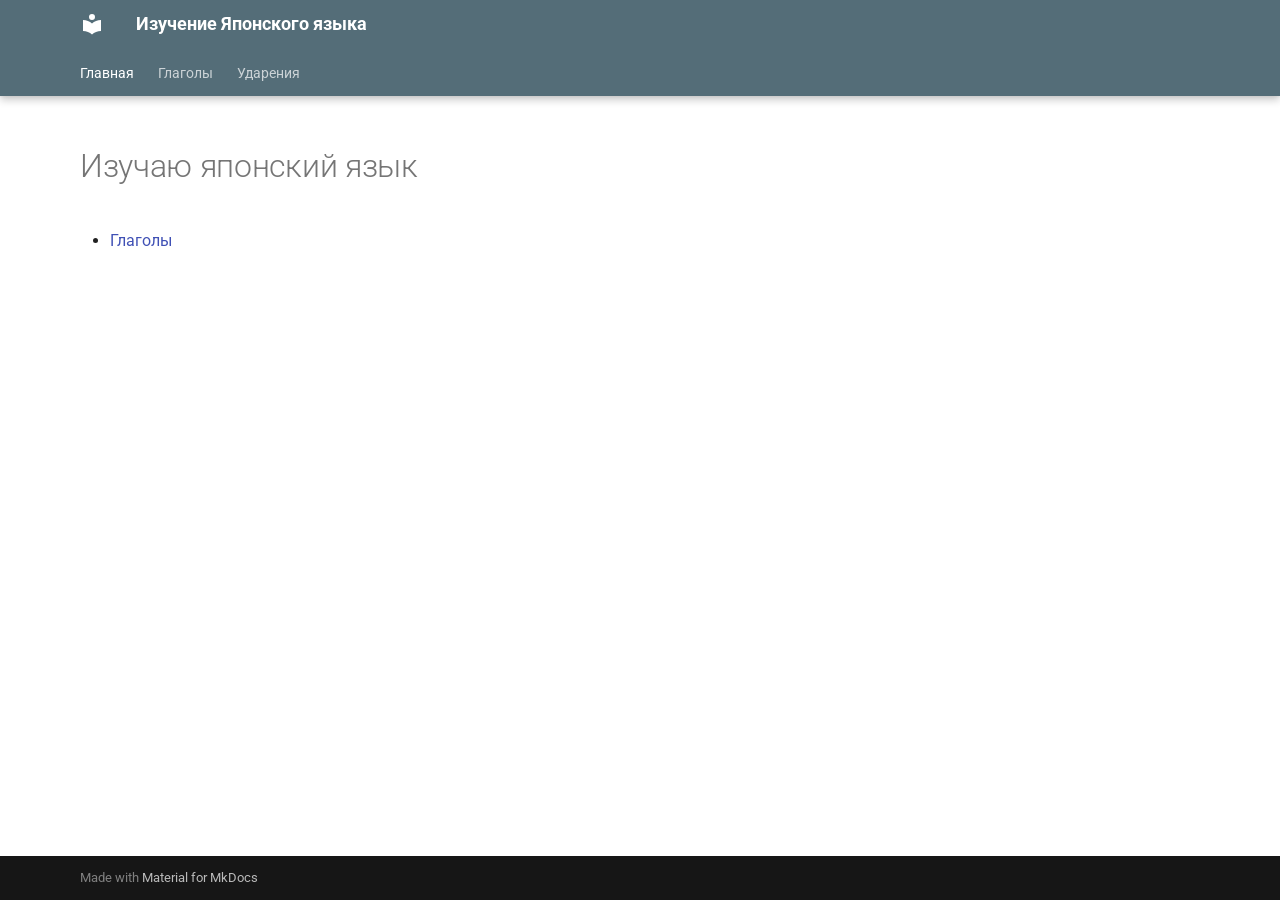
<file: index.html>
<!doctype html>
<html lang="ru" class="no-js">
  <head>
    
      <meta charset="utf-8">
      <meta name="viewport" content="width=device-width,initial-scale=1">
      
      
        <meta name="author" content="Михаил Миронов">
      
      
      
      
        <link rel="next" href="verbs/">
      
      
      <link rel="icon" href="assets/images/favicon.png">
      <meta name="generator" content="mkdocs-1.5.3, mkdocs-material-9.5.7">
    
    
      
        <title>Изучение Японского языка</title>
      
    
    
      <link rel="stylesheet" href="assets/stylesheets/main.f2e4d321.min.css">
      
        
        <link rel="stylesheet" href="assets/stylesheets/palette.06af60db.min.css">
      
      


    
    
      
    
    
      
        
        
        <link rel="preconnect" href="https://fonts.gstatic.com" crossorigin>
        <link rel="stylesheet" href="https://fonts.googleapis.com/css?family=Roboto:300,300i,400,400i,700,700i%7CRoboto+Mono:400,400i,700,700i&display=fallback">
        <style>:root{--md-text-font:"Roboto";--md-code-font:"Roboto Mono"}</style>
      
    
    
      <link rel="stylesheet" href="stylesheets/extra.css">
    
    <script>__md_scope=new URL(".",location),__md_hash=e=>[...e].reduce((e,_)=>(e<<5)-e+_.charCodeAt(0),0),__md_get=(e,_=localStorage,t=__md_scope)=>JSON.parse(_.getItem(t.pathname+"."+e)),__md_set=(e,_,t=localStorage,a=__md_scope)=>{try{t.setItem(a.pathname+"."+e,JSON.stringify(_))}catch(e){}}</script>
    
      

    
    
    
   <link href="assets/stylesheets/glightbox.min.css" rel="stylesheet"/><style>
    html.glightbox-open { overflow: initial; height: 100%; }
    .gslide-title { margin-top: 0px; user-select: text; }
    .gslide-desc { color: #666; user-select: text; }
    .gslide-image img { background: white; }
    .gscrollbar-fixer { padding-right: 15px; }
    .gdesc-inner { font-size: 0.75rem; }
    body[data-md-color-scheme="slate"] .gdesc-inner { background: var(--md-default-bg-color);}
    body[data-md-color-scheme="slate"] .gslide-title { color: var(--md-default-fg-color);}
    body[data-md-color-scheme="slate"] .gslide-desc { color: var(--md-default-fg-color);}</style> <script src="assets/javascripts/glightbox.min.js"></script></head>
  
  
    
    
    
    
    
    <body dir="ltr" data-md-color-scheme="default" data-md-color-primary="blue-grey" data-md-color-accent="indigo">
  
    
    <input class="md-toggle" data-md-toggle="drawer" type="checkbox" id="__drawer" autocomplete="off">
    <input class="md-toggle" data-md-toggle="search" type="checkbox" id="__search" autocomplete="off">
    <label class="md-overlay" for="__drawer"></label>
    <div data-md-component="skip">
      
        
        <a href="#_1" class="md-skip">
          Перейти к содержанию
        </a>
      
    </div>
    <div data-md-component="announce">
      
    </div>
    
    
      

  

<header class="md-header md-header--shadow md-header--lifted" data-md-component="header">
  <nav class="md-header__inner md-grid" aria-label="Верхний колонтитул">
    <a href="." title="Изучение Японского языка" class="md-header__button md-logo" aria-label="Изучение Японского языка" data-md-component="logo">
      
  
  <svg xmlns="http://www.w3.org/2000/svg" viewBox="0 0 24 24"><path d="M12 8a3 3 0 0 0 3-3 3 3 0 0 0-3-3 3 3 0 0 0-3 3 3 3 0 0 0 3 3m0 3.54C9.64 9.35 6.5 8 3 8v11c3.5 0 6.64 1.35 9 3.54 2.36-2.19 5.5-3.54 9-3.54V8c-3.5 0-6.64 1.35-9 3.54Z"/></svg>

    </a>
    <label class="md-header__button md-icon" for="__drawer">
      
      <svg xmlns="http://www.w3.org/2000/svg" viewBox="0 0 24 24"><path d="M3 6h18v2H3V6m0 5h18v2H3v-2m0 5h18v2H3v-2Z"/></svg>
    </label>
    <div class="md-header__title" data-md-component="header-title">
      <div class="md-header__ellipsis">
        <div class="md-header__topic">
          <span class="md-ellipsis">
            Изучение Японского языка
          </span>
        </div>
        <div class="md-header__topic" data-md-component="header-topic">
          <span class="md-ellipsis">
            
              Главная
            
          </span>
        </div>
      </div>
    </div>
    
      
    
    
    
    
    
  </nav>
  
    
      
<nav class="md-tabs" aria-label="Вкладки" data-md-component="tabs">
  <div class="md-grid">
    <ul class="md-tabs__list">
      
        
  
  
    
  
  
    <li class="md-tabs__item md-tabs__item--active">
      <a href="." class="md-tabs__link">
        
  
    
  
  Главная

      </a>
    </li>
  

      
        
  
  
  
    <li class="md-tabs__item">
      <a href="verbs/" class="md-tabs__link">
        
  
    
  
  Глаголы

      </a>
    </li>
  

      
        
  
  
  
    <li class="md-tabs__item">
      <a href="accents/" class="md-tabs__link">
        
  
    
  
  Ударения

      </a>
    </li>
  

      
    </ul>
  </div>
</nav>
    
  
</header>
    
    <div class="md-container" data-md-component="container">
      
      
        
      
      <main class="md-main" data-md-component="main">
        <div class="md-main__inner md-grid">
          
            
              
                
              
              <div class="md-sidebar md-sidebar--primary" data-md-component="sidebar" data-md-type="navigation" hidden>
                <div class="md-sidebar__scrollwrap">
                  <div class="md-sidebar__inner">
                    


  


<nav class="md-nav md-nav--primary md-nav--lifted" aria-label="Навигация" data-md-level="0">
  <label class="md-nav__title" for="__drawer">
    <a href="." title="Изучение Японского языка" class="md-nav__button md-logo" aria-label="Изучение Японского языка" data-md-component="logo">
      
  
  <svg xmlns="http://www.w3.org/2000/svg" viewBox="0 0 24 24"><path d="M12 8a3 3 0 0 0 3-3 3 3 0 0 0-3-3 3 3 0 0 0-3 3 3 3 0 0 0 3 3m0 3.54C9.64 9.35 6.5 8 3 8v11c3.5 0 6.64 1.35 9 3.54 2.36-2.19 5.5-3.54 9-3.54V8c-3.5 0-6.64 1.35-9 3.54Z"/></svg>

    </a>
    Изучение Японского языка
  </label>
  
  <ul class="md-nav__list" data-md-scrollfix>
    
      
      
  
  
    
  
  
  
    <li class="md-nav__item md-nav__item--active">
      
      <input class="md-nav__toggle md-toggle" type="checkbox" id="__toc">
      
      
        
      
      
      <a href="." class="md-nav__link md-nav__link--active">
        
  
  <span class="md-ellipsis">
    Главная
  </span>
  

      </a>
      
    </li>
  

    
      
      
  
  
  
  
    <li class="md-nav__item">
      <a href="verbs/" class="md-nav__link">
        
  
  <span class="md-ellipsis">
    Глаголы
  </span>
  

      </a>
    </li>
  

    
      
      
  
  
  
  
    <li class="md-nav__item">
      <a href="accents/" class="md-nav__link">
        
  
  <span class="md-ellipsis">
    Ударения
  </span>
  

      </a>
    </li>
  

    
  </ul>
</nav>
                  </div>
                </div>
              </div>
            
            
              
                
              
              <div class="md-sidebar md-sidebar--secondary" data-md-component="sidebar" data-md-type="toc" >
                <div class="md-sidebar__scrollwrap">
                  <div class="md-sidebar__inner">
                    

<nav class="md-nav md-nav--secondary" aria-label="Содержание">
  
  
  
    
  
  
</nav>
                  </div>
                </div>
              </div>
            
          
          
            <div class="md-content" data-md-component="content">
              <article class="md-content__inner md-typeset">
                
                  


<h1 id="_1">Изучаю японский язык</h1>
<ul>
<li><a href="verbs/">Глаголы</a></li>
</ul>







  
  




  



                
              </article>
            </div>
          
          
<script>var target=document.getElementById(location.hash.slice(1));target&&target.name&&(target.checked=target.name.startsWith("__tabbed_"))</script>
        </div>
        
      </main>
      
        <footer class="md-footer">
  
  <div class="md-footer-meta md-typeset">
    <div class="md-footer-meta__inner md-grid">
      <div class="md-copyright">
  
  
    Made with
    <a href="https://squidfunk.github.io/mkdocs-material/" target="_blank" rel="noopener">
      Material for MkDocs
    </a>
  
</div>
      
    </div>
  </div>
</footer>
      
    </div>
    <div class="md-dialog" data-md-component="dialog">
      <div class="md-dialog__inner md-typeset"></div>
    </div>
    
    
    <script id="__config" type="application/json">{"base": ".", "features": ["navigation.tabs", "navigation.tabs.sticky", "navigation.tracking"], "search": "assets/javascripts/workers/search.b8dbb3d2.min.js", "translations": {"clipboard.copied": "\u0421\u043a\u043e\u043f\u0438\u0440\u043e\u0432\u0430\u043d\u043e \u0432 \u0431\u0443\u0444\u0435\u0440", "clipboard.copy": "\u041a\u043e\u043f\u0438\u0440\u043e\u0432\u0430\u0442\u044c \u0432 \u0431\u0443\u0444\u0435\u0440", "search.result.more.one": "\u0415\u0449\u0451 1 \u043d\u0430 \u044d\u0442\u043e\u0439 \u0441\u0442\u0440\u0430\u043d\u0438\u0446\u0435", "search.result.more.other": "\u0415\u0449\u0451 # \u043d\u0430 \u044d\u0442\u043e\u0439 \u0441\u0442\u0440\u0430\u043d\u0438\u0446\u0435", "search.result.none": "\u0421\u043e\u0432\u043f\u0430\u0434\u0435\u043d\u0438\u0439 \u043d\u0435 \u043d\u0430\u0439\u0434\u0435\u043d\u043e", "search.result.one": "\u041d\u0430\u0439\u0434\u0435\u043d\u043e 1 \u0441\u043e\u0432\u043f\u0430\u0434\u0435\u043d\u0438\u0435", "search.result.other": "\u041d\u0430\u0439\u0434\u0435\u043d\u043e \u0441\u043e\u0432\u043f\u0430\u0434\u0435\u043d\u0438\u0439: #", "search.result.placeholder": "\u041d\u0430\u0447\u043d\u0438\u0442\u0435 \u043f\u0435\u0447\u0430\u0442\u0430\u0442\u044c \u0434\u043b\u044f \u043f\u043e\u0438\u0441\u043a\u0430", "search.result.term.missing": "\u041e\u0442\u0441\u0443\u0442\u0441\u0442\u0432\u0443\u0435\u0442", "select.version": "\u0412\u044b\u0431\u0435\u0440\u0438\u0442\u0435 \u0432\u0435\u0440\u0441\u0438\u044e"}}</script>
    
    
      <script src="assets/javascripts/bundle.caa56a14.min.js"></script>
      
    
  <script>document$.subscribe(() => {const lightbox = GLightbox({"touchNavigation": true, "loop": false, "zoomable": true, "draggable": true, "openEffect": "zoom", "closeEffect": "zoom", "slideEffect": "slide"});})</script></body>
</html>
</file>
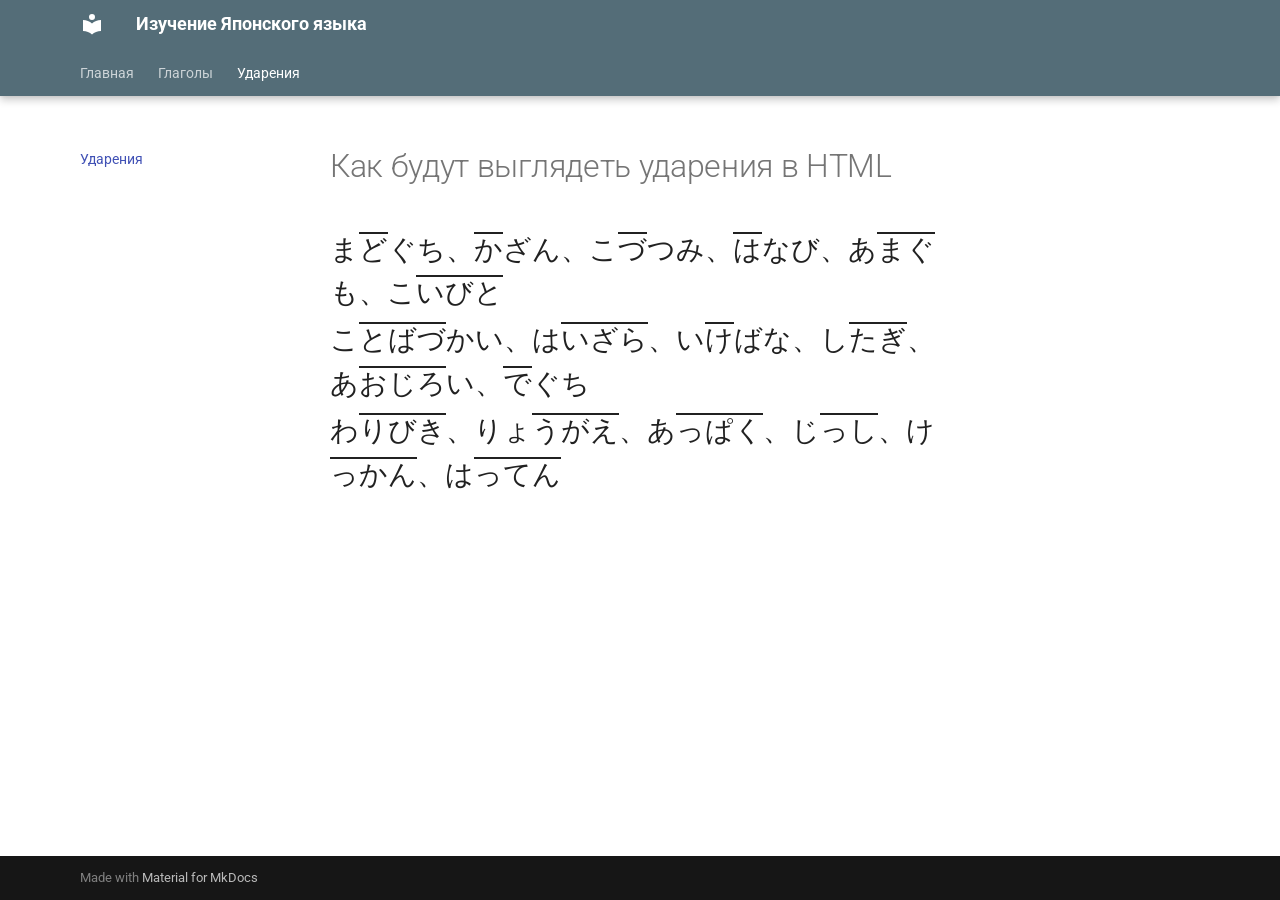
<file: accents/index.html>
<!doctype html>
<html lang="ru" class="no-js">
  <head>
    
      <meta charset="utf-8">
      <meta name="viewport" content="width=device-width,initial-scale=1">
      
      
        <meta name="author" content="Михаил Миронов">
      
      
      
        <link rel="prev" href="../verbs/">
      
      
      
      <link rel="icon" href="../assets/images/favicon.png">
      <meta name="generator" content="mkdocs-1.5.3, mkdocs-material-9.5.7">
    
    
      
        <title>Ударения - Изучение Японского языка</title>
      
    
    
      <link rel="stylesheet" href="../assets/stylesheets/main.f2e4d321.min.css">
      
        
        <link rel="stylesheet" href="../assets/stylesheets/palette.06af60db.min.css">
      
      


    
    
      
    
    
      
        
        
        <link rel="preconnect" href="https://fonts.gstatic.com" crossorigin>
        <link rel="stylesheet" href="https://fonts.googleapis.com/css?family=Roboto:300,300i,400,400i,700,700i%7CRoboto+Mono:400,400i,700,700i&display=fallback">
        <style>:root{--md-text-font:"Roboto";--md-code-font:"Roboto Mono"}</style>
      
    
    
      <link rel="stylesheet" href="../stylesheets/extra.css">
    
    <script>__md_scope=new URL("..",location),__md_hash=e=>[...e].reduce((e,_)=>(e<<5)-e+_.charCodeAt(0),0),__md_get=(e,_=localStorage,t=__md_scope)=>JSON.parse(_.getItem(t.pathname+"."+e)),__md_set=(e,_,t=localStorage,a=__md_scope)=>{try{t.setItem(a.pathname+"."+e,JSON.stringify(_))}catch(e){}}</script>
    
      

    
    
    
   <link href="../assets/stylesheets/glightbox.min.css" rel="stylesheet"/><style>
    html.glightbox-open { overflow: initial; height: 100%; }
    .gslide-title { margin-top: 0px; user-select: text; }
    .gslide-desc { color: #666; user-select: text; }
    .gslide-image img { background: white; }
    .gscrollbar-fixer { padding-right: 15px; }
    .gdesc-inner { font-size: 0.75rem; }
    body[data-md-color-scheme="slate"] .gdesc-inner { background: var(--md-default-bg-color);}
    body[data-md-color-scheme="slate"] .gslide-title { color: var(--md-default-fg-color);}
    body[data-md-color-scheme="slate"] .gslide-desc { color: var(--md-default-fg-color);}</style> <script src="../assets/javascripts/glightbox.min.js"></script></head>
  
  
    
    
    
    
    
    <body dir="ltr" data-md-color-scheme="default" data-md-color-primary="blue-grey" data-md-color-accent="indigo">
  
    
    <input class="md-toggle" data-md-toggle="drawer" type="checkbox" id="__drawer" autocomplete="off">
    <input class="md-toggle" data-md-toggle="search" type="checkbox" id="__search" autocomplete="off">
    <label class="md-overlay" for="__drawer"></label>
    <div data-md-component="skip">
      
        
        <a href="#html" class="md-skip">
          Перейти к содержанию
        </a>
      
    </div>
    <div data-md-component="announce">
      
    </div>
    
    
      

  

<header class="md-header md-header--shadow md-header--lifted" data-md-component="header">
  <nav class="md-header__inner md-grid" aria-label="Верхний колонтитул">
    <a href=".." title="Изучение Японского языка" class="md-header__button md-logo" aria-label="Изучение Японского языка" data-md-component="logo">
      
  
  <svg xmlns="http://www.w3.org/2000/svg" viewBox="0 0 24 24"><path d="M12 8a3 3 0 0 0 3-3 3 3 0 0 0-3-3 3 3 0 0 0-3 3 3 3 0 0 0 3 3m0 3.54C9.64 9.35 6.5 8 3 8v11c3.5 0 6.64 1.35 9 3.54 2.36-2.19 5.5-3.54 9-3.54V8c-3.5 0-6.64 1.35-9 3.54Z"/></svg>

    </a>
    <label class="md-header__button md-icon" for="__drawer">
      
      <svg xmlns="http://www.w3.org/2000/svg" viewBox="0 0 24 24"><path d="M3 6h18v2H3V6m0 5h18v2H3v-2m0 5h18v2H3v-2Z"/></svg>
    </label>
    <div class="md-header__title" data-md-component="header-title">
      <div class="md-header__ellipsis">
        <div class="md-header__topic">
          <span class="md-ellipsis">
            Изучение Японского языка
          </span>
        </div>
        <div class="md-header__topic" data-md-component="header-topic">
          <span class="md-ellipsis">
            
              Ударения
            
          </span>
        </div>
      </div>
    </div>
    
      
    
    
    
    
    
  </nav>
  
    
      
<nav class="md-tabs" aria-label="Вкладки" data-md-component="tabs">
  <div class="md-grid">
    <ul class="md-tabs__list">
      
        
  
  
  
    <li class="md-tabs__item">
      <a href=".." class="md-tabs__link">
        
  
    
  
  Главная

      </a>
    </li>
  

      
        
  
  
  
    <li class="md-tabs__item">
      <a href="../verbs/" class="md-tabs__link">
        
  
    
  
  Глаголы

      </a>
    </li>
  

      
        
  
  
    
  
  
    <li class="md-tabs__item md-tabs__item--active">
      <a href="./" class="md-tabs__link">
        
  
    
  
  Ударения

      </a>
    </li>
  

      
    </ul>
  </div>
</nav>
    
  
</header>
    
    <div class="md-container" data-md-component="container">
      
      
        
      
      <main class="md-main" data-md-component="main">
        <div class="md-main__inner md-grid">
          
            
              
              <div class="md-sidebar md-sidebar--primary" data-md-component="sidebar" data-md-type="navigation" >
                <div class="md-sidebar__scrollwrap">
                  <div class="md-sidebar__inner">
                    


  


<nav class="md-nav md-nav--primary md-nav--lifted" aria-label="Навигация" data-md-level="0">
  <label class="md-nav__title" for="__drawer">
    <a href=".." title="Изучение Японского языка" class="md-nav__button md-logo" aria-label="Изучение Японского языка" data-md-component="logo">
      
  
  <svg xmlns="http://www.w3.org/2000/svg" viewBox="0 0 24 24"><path d="M12 8a3 3 0 0 0 3-3 3 3 0 0 0-3-3 3 3 0 0 0-3 3 3 3 0 0 0 3 3m0 3.54C9.64 9.35 6.5 8 3 8v11c3.5 0 6.64 1.35 9 3.54 2.36-2.19 5.5-3.54 9-3.54V8c-3.5 0-6.64 1.35-9 3.54Z"/></svg>

    </a>
    Изучение Японского языка
  </label>
  
  <ul class="md-nav__list" data-md-scrollfix>
    
      
      
  
  
  
  
    <li class="md-nav__item">
      <a href=".." class="md-nav__link">
        
  
  <span class="md-ellipsis">
    Главная
  </span>
  

      </a>
    </li>
  

    
      
      
  
  
  
  
    <li class="md-nav__item">
      <a href="../verbs/" class="md-nav__link">
        
  
  <span class="md-ellipsis">
    Глаголы
  </span>
  

      </a>
    </li>
  

    
      
      
  
  
    
  
  
  
    <li class="md-nav__item md-nav__item--active">
      
      <input class="md-nav__toggle md-toggle" type="checkbox" id="__toc">
      
      
        
      
      
      <a href="./" class="md-nav__link md-nav__link--active">
        
  
  <span class="md-ellipsis">
    Ударения
  </span>
  

      </a>
      
    </li>
  

    
  </ul>
</nav>
                  </div>
                </div>
              </div>
            
            
              
              <div class="md-sidebar md-sidebar--secondary" data-md-component="sidebar" data-md-type="toc" >
                <div class="md-sidebar__scrollwrap">
                  <div class="md-sidebar__inner">
                    

<nav class="md-nav md-nav--secondary" aria-label="Содержание">
  
  
  
    
  
  
</nav>
                  </div>
                </div>
              </div>
            
          
          
            <div class="md-content" data-md-component="content">
              <article class="md-content__inner md-typeset">
                
                  


<h1 id="html">Как будут выглядеть ударения в HTML</h1>
<!-- Copy-paste -->
<style>
  .jp-sample {
    font-family: "Hiragino Mincho ProN", "Yu Mincho", "Noto Serif JP", "Noto Sans JP", sans-serif;
    font-size: 28px;
    line-height: 1.55;
  }
  .jp-line { margin: 4px 0; }
  .ol {
    text-decoration: overline;
    text-decoration-thickness: 2px;
    text-decoration-skip-ink: none;
  }
</style>

<div class="jp-sample" lang="ja" id="jpAccentBlock">
  <!-- ✅ Как ставить линии:
       Пиши: ま[どぐ]ち  → линия будет над "どぐ"
       Можно несколько раз в слове: こ[い]び[と] и т.п.
  -->

  <div class="jp-line">ま[ど]ぐち、[か]ざん、こ[づ]つみ、[は]なび、あ[まぐ]も、こ[いびと]</div>
  <div class="jp-line">こ[とばづ]かい、は[いざら]、い[け]ばな、し[たぎ]、あ[おじろ]い、[で]ぐち</div>
  <div class="jp-line">わ[りびき]、りょ[うがえ]、あ[っぱく]、じ[っし]、け[っかん]、は[ってん]</div>
</div>

<script>
  // Converts [...] to <span class="ol">...</span>
  (function applyOverlines(rootId) {
    const root = document.getElementById(rootId);
    if (!root) return;

    const escapeHtml = (s) =>
      s.replace(/&/g, "&amp;").replace(/</g, "&lt;").replace(/>/g, "&gt;");

    for (const line of root.querySelectorAll(".jp-line")) {
      const raw = line.textContent;
      // Replace [xxx] with overline span
      const html = escapeHtml(raw).replace(/\[([^\]]+)\]/g, '<span class="ol">$1</span>');
      line.innerHTML = html;
    }
  })("jpAccentBlock");
</script>












                
              </article>
            </div>
          
          
<script>var target=document.getElementById(location.hash.slice(1));target&&target.name&&(target.checked=target.name.startsWith("__tabbed_"))</script>
        </div>
        
      </main>
      
        <footer class="md-footer">
  
  <div class="md-footer-meta md-typeset">
    <div class="md-footer-meta__inner md-grid">
      <div class="md-copyright">
  
  
    Made with
    <a href="https://squidfunk.github.io/mkdocs-material/" target="_blank" rel="noopener">
      Material for MkDocs
    </a>
  
</div>
      
    </div>
  </div>
</footer>
      
    </div>
    <div class="md-dialog" data-md-component="dialog">
      <div class="md-dialog__inner md-typeset"></div>
    </div>
    
    
    <script id="__config" type="application/json">{"base": "..", "features": ["navigation.tabs", "navigation.tabs.sticky", "navigation.tracking"], "search": "../assets/javascripts/workers/search.b8dbb3d2.min.js", "translations": {"clipboard.copied": "\u0421\u043a\u043e\u043f\u0438\u0440\u043e\u0432\u0430\u043d\u043e \u0432 \u0431\u0443\u0444\u0435\u0440", "clipboard.copy": "\u041a\u043e\u043f\u0438\u0440\u043e\u0432\u0430\u0442\u044c \u0432 \u0431\u0443\u0444\u0435\u0440", "search.result.more.one": "\u0415\u0449\u0451 1 \u043d\u0430 \u044d\u0442\u043e\u0439 \u0441\u0442\u0440\u0430\u043d\u0438\u0446\u0435", "search.result.more.other": "\u0415\u0449\u0451 # \u043d\u0430 \u044d\u0442\u043e\u0439 \u0441\u0442\u0440\u0430\u043d\u0438\u0446\u0435", "search.result.none": "\u0421\u043e\u0432\u043f\u0430\u0434\u0435\u043d\u0438\u0439 \u043d\u0435 \u043d\u0430\u0439\u0434\u0435\u043d\u043e", "search.result.one": "\u041d\u0430\u0439\u0434\u0435\u043d\u043e 1 \u0441\u043e\u0432\u043f\u0430\u0434\u0435\u043d\u0438\u0435", "search.result.other": "\u041d\u0430\u0439\u0434\u0435\u043d\u043e \u0441\u043e\u0432\u043f\u0430\u0434\u0435\u043d\u0438\u0439: #", "search.result.placeholder": "\u041d\u0430\u0447\u043d\u0438\u0442\u0435 \u043f\u0435\u0447\u0430\u0442\u0430\u0442\u044c \u0434\u043b\u044f \u043f\u043e\u0438\u0441\u043a\u0430", "search.result.term.missing": "\u041e\u0442\u0441\u0443\u0442\u0441\u0442\u0432\u0443\u0435\u0442", "select.version": "\u0412\u044b\u0431\u0435\u0440\u0438\u0442\u0435 \u0432\u0435\u0440\u0441\u0438\u044e"}}</script>
    
    
      <script src="../assets/javascripts/bundle.caa56a14.min.js"></script>
      
    
  <script>document$.subscribe(() => {const lightbox = GLightbox({"touchNavigation": true, "loop": false, "zoomable": true, "draggable": true, "openEffect": "zoom", "closeEffect": "zoom", "slideEffect": "slide"});})</script></body>
</html>
</file>
<file: stylesheets/extra.css>
.md-grid {
    max-width: 90%;
  }

.md-typeset__table {
    min-width: 100%;
 }
 
.md-typeset table:not([class]) {
     display: table;
 }
</file>
<file: assets/stylesheets/main.f2e4d321.min.css>
@charset "UTF-8";html{-webkit-text-size-adjust:none;-moz-text-size-adjust:none;text-size-adjust:none;box-sizing:border-box}*,:after,:before{box-sizing:inherit}@media (prefers-reduced-motion){*,:after,:before{transition:none!important}}body{margin:0}a,button,input,label{-webkit-tap-highlight-color:transparent}a{color:inherit;text-decoration:none}hr{border:0;box-sizing:initial;display:block;height:.05rem;overflow:visible;padding:0}small{font-size:80%}sub,sup{line-height:1em}img{border-style:none}table{border-collapse:initial;border-spacing:0}td,th{font-weight:400;vertical-align:top}button{background:#0000;border:0;font-family:inherit;font-size:inherit;margin:0;padding:0}input{border:0;outline:none}:root{--md-primary-fg-color:#4051b5;--md-primary-fg-color--light:#5d6cc0;--md-primary-fg-color--dark:#303fa1;--md-primary-bg-color:#fff;--md-primary-bg-color--light:#ffffffb3;--md-accent-fg-color:#526cfe;--md-accent-fg-color--transparent:#526cfe1a;--md-accent-bg-color:#fff;--md-accent-bg-color--light:#ffffffb3}[data-md-color-scheme=default]{color-scheme:light}[data-md-color-scheme=default] img[src$="#gh-dark-mode-only"],[data-md-color-scheme=default] img[src$="#only-dark"]{display:none}:root,[data-md-color-scheme=default]{--md-hue:225deg;--md-default-fg-color:#000000de;--md-default-fg-color--light:#0000008a;--md-default-fg-color--lighter:#00000052;--md-default-fg-color--lightest:#00000012;--md-default-bg-color:#fff;--md-default-bg-color--light:#ffffffb3;--md-default-bg-color--lighter:#ffffff4d;--md-default-bg-color--lightest:#ffffff1f;--md-code-fg-color:#36464e;--md-code-bg-color:#f5f5f5;--md-code-hl-color:#4287ff;--md-code-hl-color--light:#4287ff1a;--md-code-hl-number-color:#d52a2a;--md-code-hl-special-color:#db1457;--md-code-hl-function-color:#a846b9;--md-code-hl-constant-color:#6e59d9;--md-code-hl-keyword-color:#3f6ec6;--md-code-hl-string-color:#1c7d4d;--md-code-hl-name-color:var(--md-code-fg-color);--md-code-hl-operator-color:var(--md-default-fg-color--light);--md-code-hl-punctuation-color:var(--md-default-fg-color--light);--md-code-hl-comment-color:var(--md-default-fg-color--light);--md-code-hl-generic-color:var(--md-default-fg-color--light);--md-code-hl-variable-color:var(--md-default-fg-color--light);--md-typeset-color:var(--md-default-fg-color);--md-typeset-a-color:var(--md-primary-fg-color);--md-typeset-del-color:#f5503d26;--md-typeset-ins-color:#0bd57026;--md-typeset-kbd-color:#fafafa;--md-typeset-kbd-accent-color:#fff;--md-typeset-kbd-border-color:#b8b8b8;--md-typeset-mark-color:#ffff0080;--md-typeset-table-color:#0000001f;--md-typeset-table-color--light:rgba(0,0,0,.035);--md-admonition-fg-color:var(--md-default-fg-color);--md-admonition-bg-color:var(--md-default-bg-color);--md-warning-fg-color:#000000de;--md-warning-bg-color:#ff9;--md-footer-fg-color:#fff;--md-footer-fg-color--light:#ffffffb3;--md-footer-fg-color--lighter:#ffffff73;--md-footer-bg-color:#000000de;--md-footer-bg-color--dark:#00000052;--md-shadow-z1:0 0.2rem 0.5rem #0000000d,0 0 0.05rem #0000001a;--md-shadow-z2:0 0.2rem 0.5rem #0000001a,0 0 0.05rem #00000040;--md-shadow-z3:0 0.2rem 0.5rem #0003,0 0 0.05rem #00000059}.md-icon svg{fill:currentcolor;display:block;height:1.2rem;width:1.2rem}body{-webkit-font-smoothing:antialiased;-moz-osx-font-smoothing:grayscale;--md-text-font-family:var(--md-text-font,_),-apple-system,BlinkMacSystemFont,Helvetica,Arial,sans-serif;--md-code-font-family:var(--md-code-font,_),SFMono-Regular,Consolas,Menlo,monospace}aside,body,input{font-feature-settings:"kern","liga";color:var(--md-typeset-color);font-family:var(--md-text-font-family)}code,kbd,pre{font-feature-settings:"kern";font-family:var(--md-code-font-family)}:root{--md-typeset-table-sort-icon:url('data:image/svg+xml;charset=utf-8,<svg xmlns="http://www.w3.org/2000/svg" viewBox="0 0 24 24"><path d="m18 21-4-4h3V7h-3l4-4 4 4h-3v10h3M2 19v-2h10v2M2 13v-2h7v2M2 7V5h4v2H2Z"/></svg>');--md-typeset-table-sort-icon--asc:url('data:image/svg+xml;charset=utf-8,<svg xmlns="http://www.w3.org/2000/svg" viewBox="0 0 24 24"><path d="M19 17h3l-4 4-4-4h3V3h2M2 17h10v2H2M6 5v2H2V5m0 6h7v2H2v-2Z"/></svg>');--md-typeset-table-sort-icon--desc:url('data:image/svg+xml;charset=utf-8,<svg xmlns="http://www.w3.org/2000/svg" viewBox="0 0 24 24"><path d="M19 7h3l-4-4-4 4h3v14h2M2 17h10v2H2M6 5v2H2V5m0 6h7v2H2v-2Z"/></svg>')}.md-typeset{-webkit-print-color-adjust:exact;color-adjust:exact;font-size:.8rem;line-height:1.6}@media print{.md-typeset{font-size:.68rem}}.md-typeset blockquote,.md-typeset dl,.md-typeset figure,.md-typeset ol,.md-typeset pre,.md-typeset ul{margin-bottom:1em;margin-top:1em}.md-typeset h1{color:var(--md-default-fg-color--light);font-size:2em;line-height:1.3;margin:0 0 1.25em}.md-typeset h1,.md-typeset h2{font-weight:300;letter-spacing:-.01em}.md-typeset h2{font-size:1.5625em;line-height:1.4;margin:1.6em 0 .64em}.md-typeset h3{font-size:1.25em;font-weight:400;letter-spacing:-.01em;line-height:1.5;margin:1.6em 0 .8em}.md-typeset h2+h3{margin-top:.8em}.md-typeset h4{font-weight:700;letter-spacing:-.01em;margin:1em 0}.md-typeset h5,.md-typeset h6{color:var(--md-default-fg-color--light);font-size:.8em;font-weight:700;letter-spacing:-.01em;margin:1.25em 0}.md-typeset h5{text-transform:uppercase}.md-typeset hr{border-bottom:.05rem solid var(--md-default-fg-color--lightest);display:flow-root;margin:1.5em 0}.md-typeset a{color:var(--md-typeset-a-color);word-break:break-word}.md-typeset a,.md-typeset a:before{transition:color 125ms}.md-typeset a:focus,.md-typeset a:hover{color:var(--md-accent-fg-color)}.md-typeset a:focus code,.md-typeset a:hover code{background-color:var(--md-accent-fg-color--transparent)}.md-typeset a code{color:currentcolor;transition:background-color 125ms}.md-typeset a.focus-visible{outline-color:var(--md-accent-fg-color);outline-offset:.2rem}.md-typeset code,.md-typeset kbd,.md-typeset pre{color:var(--md-code-fg-color);direction:ltr;font-variant-ligatures:none}@media print{.md-typeset code,.md-typeset kbd,.md-typeset pre{white-space:pre-wrap}}.md-typeset code{background-color:var(--md-code-bg-color);border-radius:.1rem;-webkit-box-decoration-break:clone;box-decoration-break:clone;font-size:.85em;padding:0 .2941176471em;word-break:break-word}.md-typeset code:not(.focus-visible){-webkit-tap-highlight-color:transparent;outline:none}.md-typeset pre{display:flow-root;line-height:1.4;position:relative}.md-typeset pre>code{-webkit-box-decoration-break:slice;box-decoration-break:slice;box-shadow:none;display:block;margin:0;outline-color:var(--md-accent-fg-color);overflow:auto;padding:.7720588235em 1.1764705882em;scrollbar-color:var(--md-default-fg-color--lighter) #0000;scrollbar-width:thin;touch-action:auto;word-break:normal}.md-typeset pre>code:hover{scrollbar-color:var(--md-accent-fg-color) #0000}.md-typeset pre>code::-webkit-scrollbar{height:.2rem;width:.2rem}.md-typeset pre>code::-webkit-scrollbar-thumb{background-color:var(--md-default-fg-color--lighter)}.md-typeset pre>code::-webkit-scrollbar-thumb:hover{background-color:var(--md-accent-fg-color)}.md-typeset kbd{background-color:var(--md-typeset-kbd-color);border-radius:.1rem;box-shadow:0 .1rem 0 .05rem var(--md-typeset-kbd-border-color),0 .1rem 0 var(--md-typeset-kbd-border-color),0 -.1rem .2rem var(--md-typeset-kbd-accent-color) inset;color:var(--md-default-fg-color);display:inline-block;font-size:.75em;padding:0 .6666666667em;vertical-align:text-top;word-break:break-word}.md-typeset mark{background-color:var(--md-typeset-mark-color);-webkit-box-decoration-break:clone;box-decoration-break:clone;color:inherit;word-break:break-word}.md-typeset abbr{border-bottom:.05rem dotted var(--md-default-fg-color--light);cursor:help;text-decoration:none}.md-typeset small{opacity:.75}[dir=ltr] .md-typeset sub,[dir=ltr] .md-typeset sup{margin-left:.078125em}[dir=rtl] .md-typeset sub,[dir=rtl] .md-typeset sup{margin-right:.078125em}[dir=ltr] .md-typeset blockquote{padding-left:.6rem}[dir=rtl] .md-typeset blockquote{padding-right:.6rem}[dir=ltr] .md-typeset blockquote{border-left:.2rem solid var(--md-default-fg-color--lighter)}[dir=rtl] .md-typeset blockquote{border-right:.2rem solid var(--md-default-fg-color--lighter)}.md-typeset blockquote{color:var(--md-default-fg-color--light);margin-left:0;margin-right:0}.md-typeset ul{list-style-type:disc}[dir=ltr] .md-typeset ol,[dir=ltr] .md-typeset ul{margin-left:.625em}[dir=rtl] .md-typeset ol,[dir=rtl] .md-typeset ul{margin-right:.625em}.md-typeset ol,.md-typeset ul{padding:0}.md-typeset ol:not([hidden]),.md-typeset ul:not([hidden]){display:flow-root}.md-typeset ol ol,.md-typeset ul ol{list-style-type:lower-alpha}.md-typeset ol ol ol,.md-typeset ul ol ol{list-style-type:lower-roman}[dir=ltr] .md-typeset ol li,[dir=ltr] .md-typeset ul li{margin-left:1.25em}[dir=rtl] .md-typeset ol li,[dir=rtl] .md-typeset ul li{margin-right:1.25em}.md-typeset ol li,.md-typeset ul li{margin-bottom:.5em}.md-typeset ol li blockquote,.md-typeset ol li p,.md-typeset ul li blockquote,.md-typeset ul li p{margin:.5em 0}.md-typeset ol li:last-child,.md-typeset ul li:last-child{margin-bottom:0}[dir=ltr] .md-typeset ol li ol,[dir=ltr] .md-typeset ol li ul,[dir=ltr] .md-typeset ul li ol,[dir=ltr] .md-typeset ul li ul{margin-left:.625em}[dir=rtl] .md-typeset ol li ol,[dir=rtl] .md-typeset ol li ul,[dir=rtl] .md-typeset ul li ol,[dir=rtl] .md-typeset ul li ul{margin-right:.625em}.md-typeset ol li ol,.md-typeset ol li ul,.md-typeset ul li ol,.md-typeset ul li ul{margin-bottom:.5em;margin-top:.5em}[dir=ltr] .md-typeset dd{margin-left:1.875em}[dir=rtl] .md-typeset dd{margin-right:1.875em}.md-typeset dd{margin-bottom:1.5em;margin-top:1em}.md-typeset img,.md-typeset svg,.md-typeset video{height:auto;max-width:100%}.md-typeset img[align=left]{margin:1em 1em 1em 0}.md-typeset img[align=right]{margin:1em 0 1em 1em}.md-typeset img[align]:only-child{margin-top:0}.md-typeset figure{display:flow-root;margin:1em auto;max-width:100%;text-align:center;width:-webkit-fit-content;width:-moz-fit-content;width:fit-content}.md-typeset figure img{display:block;margin:0 auto}.md-typeset figcaption{font-style:italic;margin:1em auto;max-width:24rem}.md-typeset iframe{max-width:100%}.md-typeset table:not([class]){background-color:var(--md-default-bg-color);border:.05rem solid var(--md-typeset-table-color);border-radius:.1rem;display:inline-block;font-size:.64rem;max-width:100%;overflow:auto;touch-action:auto}@media print{.md-typeset table:not([class]){display:table}}.md-typeset table:not([class])+*{margin-top:1.5em}.md-typeset table:not([class]) td>:first-child,.md-typeset table:not([class]) th>:first-child{margin-top:0}.md-typeset table:not([class]) td>:last-child,.md-typeset table:not([class]) th>:last-child{margin-bottom:0}.md-typeset table:not([class]) td:not([align]),.md-typeset table:not([class]) th:not([align]){text-align:left}[dir=rtl] .md-typeset table:not([class]) td:not([align]),[dir=rtl] .md-typeset table:not([class]) th:not([align]){text-align:right}.md-typeset table:not([class]) th{font-weight:700;min-width:5rem;padding:.9375em 1.25em;vertical-align:top}.md-typeset table:not([class]) td{border-top:.05rem solid var(--md-typeset-table-color);padding:.9375em 1.25em;vertical-align:top}.md-typeset table:not([class]) tbody tr{transition:background-color 125ms}.md-typeset table:not([class]) tbody tr:hover{background-color:var(--md-typeset-table-color--light);box-shadow:0 .05rem 0 var(--md-default-bg-color) inset}.md-typeset table:not([class]) a{word-break:normal}.md-typeset table th[role=columnheader]{cursor:pointer}[dir=ltr] .md-typeset table th[role=columnheader]:after{margin-left:.5em}[dir=rtl] .md-typeset table th[role=columnheader]:after{margin-right:.5em}.md-typeset table th[role=columnheader]:after{content:"";display:inline-block;height:1.2em;-webkit-mask-image:var(--md-typeset-table-sort-icon);mask-image:var(--md-typeset-table-sort-icon);-webkit-mask-repeat:no-repeat;mask-repeat:no-repeat;-webkit-mask-size:contain;mask-size:contain;transition:background-color 125ms;vertical-align:text-bottom;width:1.2em}.md-typeset table th[role=columnheader]:hover:after{background-color:var(--md-default-fg-color--lighter)}.md-typeset table th[role=columnheader][aria-sort=ascending]:after{background-color:var(--md-default-fg-color--light);-webkit-mask-image:var(--md-typeset-table-sort-icon--asc);mask-image:var(--md-typeset-table-sort-icon--asc)}.md-typeset table th[role=columnheader][aria-sort=descending]:after{background-color:var(--md-default-fg-color--light);-webkit-mask-image:var(--md-typeset-table-sort-icon--desc);mask-image:var(--md-typeset-table-sort-icon--desc)}.md-typeset__scrollwrap{margin:1em -.8rem;overflow-x:auto;touch-action:auto}.md-typeset__table{display:inline-block;margin-bottom:.5em;padding:0 .8rem}@media print{.md-typeset__table{display:block}}html .md-typeset__table table{display:table;margin:0;overflow:hidden;width:100%}@media screen and (max-width:44.984375em){.md-content__inner>pre{margin:1em -.8rem}.md-content__inner>pre code{border-radius:0}}.md-typeset .md-author{border-radius:100%;display:block;flex-shrink:0;height:1.6rem;overflow:hidden;position:relative;transition:color 125ms,transform 125ms;width:1.6rem}.md-typeset .md-author img{display:block}.md-typeset .md-author--more{background:var(--md-default-fg-color--lightest);color:var(--md-default-fg-color--lighter);font-size:.6rem;font-weight:700;line-height:1.6rem;text-align:center}.md-typeset .md-author--long{height:2.4rem;width:2.4rem}.md-typeset a.md-author{transform:scale(1)}.md-typeset a.md-author img{filter:grayscale(100%) opacity(75%);transition:filter 125ms}.md-typeset a.md-author:focus,.md-typeset a.md-author:hover{transform:scale(1.1);z-index:1}.md-typeset a.md-author:focus img,.md-typeset a.md-author:hover img{filter:grayscale(0)}.md-banner{background-color:var(--md-footer-bg-color);color:var(--md-footer-fg-color);overflow:auto}@media print{.md-banner{display:none}}.md-banner--warning{background-color:var(--md-warning-bg-color);color:var(--md-warning-fg-color)}.md-banner__inner{font-size:.7rem;margin:.6rem auto;padding:0 .8rem}[dir=ltr] .md-banner__button{float:right}[dir=rtl] .md-banner__button{float:left}.md-banner__button{color:inherit;cursor:pointer;transition:opacity .25s}.no-js .md-banner__button{display:none}.md-banner__button:hover{opacity:.7}html{font-size:125%;height:100%;overflow-x:hidden}@media screen and (min-width:100em){html{font-size:137.5%}}@media screen and (min-width:125em){html{font-size:150%}}body{background-color:var(--md-default-bg-color);display:flex;flex-direction:column;font-size:.5rem;min-height:100%;position:relative;width:100%}@media print{body{display:block}}@media screen and (max-width:59.984375em){body[data-md-scrolllock]{position:fixed}}.md-grid{margin-left:auto;margin-right:auto;max-width:61rem}.md-container{display:flex;flex-direction:column;flex-grow:1}@media print{.md-container{display:block}}.md-main{flex-grow:1}.md-main__inner{display:flex;height:100%;margin-top:1.5rem}.md-ellipsis{overflow:hidden;text-overflow:ellipsis}.md-toggle{display:none}.md-option{height:0;opacity:0;position:absolute;width:0}.md-option:checked+label:not([hidden]){display:block}.md-option.focus-visible+label{outline-color:var(--md-accent-fg-color);outline-style:auto}.md-skip{background-color:var(--md-default-fg-color);border-radius:.1rem;color:var(--md-default-bg-color);font-size:.64rem;margin:.5rem;opacity:0;outline-color:var(--md-accent-fg-color);padding:.3rem .5rem;position:fixed;transform:translateY(.4rem);z-index:-1}.md-skip:focus{opacity:1;transform:translateY(0);transition:transform .25s cubic-bezier(.4,0,.2,1),opacity 175ms 75ms;z-index:10}@page{margin:25mm}:root{--md-clipboard-icon:url('data:image/svg+xml;charset=utf-8,<svg xmlns="http://www.w3.org/2000/svg" viewBox="0 0 24 24"><path d="M19 21H8V7h11m0-2H8a2 2 0 0 0-2 2v14a2 2 0 0 0 2 2h11a2 2 0 0 0 2-2V7a2 2 0 0 0-2-2m-3-4H4a2 2 0 0 0-2 2v14h2V3h12V1Z"/></svg>')}.md-clipboard{border-radius:.1rem;color:var(--md-default-fg-color--lightest);cursor:pointer;height:1.5em;outline-color:var(--md-accent-fg-color);outline-offset:.1rem;position:absolute;right:.5em;top:.5em;transition:color .25s;width:1.5em;z-index:1}@media print{.md-clipboard{display:none}}.md-clipboard:not(.focus-visible){-webkit-tap-highlight-color:transparent;outline:none}:hover>.md-clipboard{color:var(--md-default-fg-color--light)}.md-clipboard:focus,.md-clipboard:hover{color:var(--md-accent-fg-color)}.md-clipboard:after{background-color:currentcolor;content:"";display:block;height:1.125em;margin:0 auto;-webkit-mask-image:var(--md-clipboard-icon);mask-image:var(--md-clipboard-icon);-webkit-mask-position:center;mask-position:center;-webkit-mask-repeat:no-repeat;mask-repeat:no-repeat;-webkit-mask-size:contain;mask-size:contain;width:1.125em}.md-clipboard--inline{cursor:pointer}.md-clipboard--inline code{transition:color .25s,background-color .25s}.md-clipboard--inline:focus code,.md-clipboard--inline:hover code{background-color:var(--md-accent-fg-color--transparent);color:var(--md-accent-fg-color)}@keyframes consent{0%{opacity:0;transform:translateY(100%)}to{opacity:1;transform:translateY(0)}}@keyframes overlay{0%{opacity:0}to{opacity:1}}.md-consent__overlay{animation:overlay .25s both;-webkit-backdrop-filter:blur(.1rem);backdrop-filter:blur(.1rem);background-color:#0000008a;height:100%;opacity:1;position:fixed;top:0;width:100%;z-index:5}.md-consent__inner{animation:consent .5s cubic-bezier(.1,.7,.1,1) both;background-color:var(--md-default-bg-color);border:0;border-radius:.1rem;bottom:0;box-shadow:0 0 .2rem #0000001a,0 .2rem .4rem #0003;max-height:100%;overflow:auto;padding:0;position:fixed;width:100%;z-index:5}.md-consent__form{padding:.8rem}.md-consent__settings{display:none;margin:1em 0}input:checked+.md-consent__settings{display:block}.md-consent__controls{margin-bottom:.8rem}.md-typeset .md-consent__controls .md-button{display:inline}@media screen and (max-width:44.984375em){.md-typeset .md-consent__controls .md-button{display:block;margin-top:.4rem;text-align:center;width:100%}}.md-consent label{cursor:pointer}.md-content{flex-grow:1;min-width:0}.md-content__inner{margin:0 .8rem 1.2rem;padding-top:.6rem}@media screen and (min-width:76.25em){[dir=ltr] .md-sidebar--primary:not([hidden])~.md-content>.md-content__inner{margin-left:1.2rem}[dir=ltr] .md-sidebar--secondary:not([hidden])~.md-content>.md-content__inner,[dir=rtl] .md-sidebar--primary:not([hidden])~.md-content>.md-content__inner{margin-right:1.2rem}[dir=rtl] .md-sidebar--secondary:not([hidden])~.md-content>.md-content__inner{margin-left:1.2rem}}.md-content__inner:before{content:"";display:block;height:.4rem}.md-content__inner>:last-child{margin-bottom:0}[dir=ltr] .md-content__button{float:right}[dir=rtl] .md-content__button{float:left}[dir=ltr] .md-content__button{margin-left:.4rem}[dir=rtl] .md-content__button{margin-right:.4rem}.md-content__button{margin:.4rem 0;padding:0}@media print{.md-content__button{display:none}}.md-typeset .md-content__button{color:var(--md-default-fg-color--lighter)}.md-content__button svg{display:inline;vertical-align:top}[dir=rtl] .md-content__button svg{transform:scaleX(-1)}[dir=ltr] .md-dialog{right:.8rem}[dir=rtl] .md-dialog{left:.8rem}.md-dialog{background-color:var(--md-default-fg-color);border-radius:.1rem;bottom:.8rem;box-shadow:var(--md-shadow-z3);min-width:11.1rem;opacity:0;padding:.4rem .6rem;pointer-events:none;position:fixed;transform:translateY(100%);transition:transform 0ms .4s,opacity .4s;z-index:4}@media print{.md-dialog{display:none}}.md-dialog--active{opacity:1;pointer-events:auto;transform:translateY(0);transition:transform .4s cubic-bezier(.075,.85,.175,1),opacity .4s}.md-dialog__inner{color:var(--md-default-bg-color);font-size:.7rem}.md-feedback{margin:2em 0 1em;text-align:center}.md-feedback fieldset{border:none;margin:0;padding:0}.md-feedback__title{font-weight:700;margin:1em auto}.md-feedback__inner{position:relative}.md-feedback__list{display:flex;flex-wrap:wrap;place-content:baseline center;position:relative}.md-feedback__list:hover .md-icon:not(:disabled){color:var(--md-default-fg-color--lighter)}:disabled .md-feedback__list{min-height:1.8rem}.md-feedback__icon{color:var(--md-default-fg-color--light);cursor:pointer;flex-shrink:0;margin:0 .1rem;transition:color 125ms}.md-feedback__icon:not(:disabled).md-icon:hover{color:var(--md-accent-fg-color)}.md-feedback__icon:disabled{color:var(--md-default-fg-color--lightest);pointer-events:none}.md-feedback__note{opacity:0;position:relative;transform:translateY(.4rem);transition:transform .4s cubic-bezier(.1,.7,.1,1),opacity .15s}.md-feedback__note>*{margin:0 auto;max-width:16rem}:disabled .md-feedback__note{opacity:1;transform:translateY(0)}.md-footer{background-color:var(--md-footer-bg-color);color:var(--md-footer-fg-color)}@media print{.md-footer{display:none}}.md-footer__inner{justify-content:space-between;overflow:auto;padding:.2rem}.md-footer__inner:not([hidden]){display:flex}.md-footer__link{align-items:end;display:flex;flex-grow:0.01;margin-bottom:.4rem;margin-top:1rem;max-width:100%;outline-color:var(--md-accent-fg-color);overflow:hidden;transition:opacity .25s}.md-footer__link:focus,.md-footer__link:hover{opacity:.7}[dir=rtl] .md-footer__link svg{transform:scaleX(-1)}@media screen and (max-width:44.984375em){.md-footer__link--prev{flex-shrink:0}.md-footer__link--prev .md-footer__title{display:none}}[dir=ltr] .md-footer__link--next{margin-left:auto}[dir=rtl] .md-footer__link--next{margin-right:auto}.md-footer__link--next{text-align:right}[dir=rtl] .md-footer__link--next{text-align:left}.md-footer__title{flex-grow:1;font-size:.9rem;margin-bottom:.7rem;max-width:calc(100% - 2.4rem);padding:0 1rem;white-space:nowrap}.md-footer__button{margin:.2rem;padding:.4rem}.md-footer__direction{font-size:.64rem;opacity:.7}.md-footer-meta{background-color:var(--md-footer-bg-color--dark)}.md-footer-meta__inner{display:flex;flex-wrap:wrap;justify-content:space-between;padding:.2rem}html .md-footer-meta.md-typeset a{color:var(--md-footer-fg-color--light)}html .md-footer-meta.md-typeset a:focus,html .md-footer-meta.md-typeset a:hover{color:var(--md-footer-fg-color)}.md-copyright{color:var(--md-footer-fg-color--lighter);font-size:.64rem;margin:auto .6rem;padding:.4rem 0;width:100%}@media screen and (min-width:45em){.md-copyright{width:auto}}.md-copyright__highlight{color:var(--md-footer-fg-color--light)}.md-social{display:inline-flex;gap:.2rem;margin:0 .4rem;padding:.2rem 0 .6rem}@media screen and (min-width:45em){.md-social{padding:.6rem 0}}.md-social__link{display:inline-block;height:1.6rem;text-align:center;width:1.6rem}.md-social__link:before{line-height:1.9}.md-social__link svg{fill:currentcolor;max-height:.8rem;vertical-align:-25%}.md-typeset .md-button{border:.1rem solid;border-radius:.1rem;color:var(--md-primary-fg-color);cursor:pointer;display:inline-block;font-weight:700;padding:.625em 2em;transition:color 125ms,background-color 125ms,border-color 125ms}.md-typeset .md-button--primary{background-color:var(--md-primary-fg-color);border-color:var(--md-primary-fg-color);color:var(--md-primary-bg-color)}.md-typeset .md-button:focus,.md-typeset .md-button:hover{background-color:var(--md-accent-fg-color);border-color:var(--md-accent-fg-color);color:var(--md-accent-bg-color)}[dir=ltr] .md-typeset .md-input{border-top-left-radius:.1rem}[dir=ltr] .md-typeset .md-input,[dir=rtl] .md-typeset .md-input{border-top-right-radius:.1rem}[dir=rtl] .md-typeset .md-input{border-top-left-radius:.1rem}.md-typeset .md-input{border-bottom:.1rem solid var(--md-default-fg-color--lighter);box-shadow:var(--md-shadow-z1);font-size:.8rem;height:1.8rem;padding:0 .6rem;transition:border .25s,box-shadow .25s}.md-typeset .md-input:focus,.md-typeset .md-input:hover{border-bottom-color:var(--md-accent-fg-color);box-shadow:var(--md-shadow-z2)}.md-typeset .md-input--stretch{width:100%}.md-header{background-color:var(--md-primary-fg-color);box-shadow:0 0 .2rem #0000,0 .2rem .4rem #0000;color:var(--md-primary-bg-color);display:block;left:0;position:sticky;right:0;top:0;z-index:4}@media print{.md-header{display:none}}.md-header[hidden]{transform:translateY(-100%);transition:transform .25s cubic-bezier(.8,0,.6,1),box-shadow .25s}.md-header--shadow{box-shadow:0 0 .2rem #0000001a,0 .2rem .4rem #0003;transition:transform .25s cubic-bezier(.1,.7,.1,1),box-shadow .25s}.md-header__inner{align-items:center;display:flex;padding:0 .2rem}.md-header__button{color:currentcolor;cursor:pointer;margin:.2rem;outline-color:var(--md-accent-fg-color);padding:.4rem;position:relative;transition:opacity .25s;vertical-align:middle;z-index:1}.md-header__button:hover{opacity:.7}.md-header__button:not([hidden]){display:inline-block}.md-header__button:not(.focus-visible){-webkit-tap-highlight-color:transparent;outline:none}.md-header__button.md-logo{margin:.2rem;padding:.4rem}@media screen and (max-width:76.234375em){.md-header__button.md-logo{display:none}}.md-header__button.md-logo img,.md-header__button.md-logo svg{fill:currentcolor;display:block;height:1.2rem;width:auto}@media screen and (min-width:60em){.md-header__button[for=__search]{display:none}}.no-js .md-header__button[for=__search]{display:none}[dir=rtl] .md-header__button[for=__search] svg{transform:scaleX(-1)}@media screen and (min-width:76.25em){.md-header__button[for=__drawer]{display:none}}.md-header__topic{display:flex;max-width:100%;position:absolute;transition:transform .4s cubic-bezier(.1,.7,.1,1),opacity .15s;white-space:nowrap}.md-header__topic+.md-header__topic{opacity:0;pointer-events:none;transform:translateX(1.25rem);transition:transform .4s cubic-bezier(1,.7,.1,.1),opacity .15s;z-index:-1}[dir=rtl] .md-header__topic+.md-header__topic{transform:translateX(-1.25rem)}.md-header__topic:first-child{font-weight:700}[dir=ltr] .md-header__title{margin-left:1rem;margin-right:.4rem}[dir=rtl] .md-header__title{margin-left:.4rem;margin-right:1rem}.md-header__title{flex-grow:1;font-size:.9rem;height:2.4rem;line-height:2.4rem}.md-header__title--active .md-header__topic{opacity:0;pointer-events:none;transform:translateX(-1.25rem);transition:transform .4s cubic-bezier(1,.7,.1,.1),opacity .15s;z-index:-1}[dir=rtl] .md-header__title--active .md-header__topic{transform:translateX(1.25rem)}.md-header__title--active .md-header__topic+.md-header__topic{opacity:1;pointer-events:auto;transform:translateX(0);transition:transform .4s cubic-bezier(.1,.7,.1,1),opacity .15s;z-index:0}.md-header__title>.md-header__ellipsis{height:100%;position:relative;width:100%}.md-header__option{display:flex;flex-shrink:0;max-width:100%;transition:max-width 0ms .25s,opacity .25s .25s;white-space:nowrap}[data-md-toggle=search]:checked~.md-header .md-header__option{max-width:0;opacity:0;transition:max-width 0ms,opacity 0ms}.md-header__option>input{bottom:0}.md-header__source{display:none}@media screen and (min-width:60em){[dir=ltr] .md-header__source{margin-left:1rem}[dir=rtl] .md-header__source{margin-right:1rem}.md-header__source{display:block;max-width:11.7rem;width:11.7rem}}@media screen and (min-width:76.25em){[dir=ltr] .md-header__source{margin-left:1.4rem}[dir=rtl] .md-header__source{margin-right:1.4rem}}.md-meta{color:var(--md-default-fg-color--light);font-size:.7rem;line-height:1.3}.md-meta__list{display:inline-flex;flex-wrap:wrap;list-style:none;margin:0;padding:0}.md-meta__item:not(:last-child):after{content:"·";margin-left:.2rem;margin-right:.2rem}.md-meta__link{color:var(--md-typeset-a-color)}.md-meta__link:focus,.md-meta__link:hover{color:var(--md-accent-fg-color)}.md-draft{background-color:#ff1744;border-radius:.125em;color:#fff;display:inline-block;font-weight:700;padding-left:.5714285714em;padding-right:.5714285714em}:root{--md-nav-icon--prev:url('data:image/svg+xml;charset=utf-8,<svg xmlns="http://www.w3.org/2000/svg" viewBox="0 0 24 24"><path d="M20 11v2H8l5.5 5.5-1.42 1.42L4.16 12l7.92-7.92L13.5 5.5 8 11h12Z"/></svg>');--md-nav-icon--next:url('data:image/svg+xml;charset=utf-8,<svg xmlns="http://www.w3.org/2000/svg" viewBox="0 0 24 24"><path d="M8.59 16.58 13.17 12 8.59 7.41 10 6l6 6-6 6-1.41-1.42Z"/></svg>');--md-toc-icon:url('data:image/svg+xml;charset=utf-8,<svg xmlns="http://www.w3.org/2000/svg" viewBox="0 0 24 24"><path d="M3 9h14V7H3v2m0 4h14v-2H3v2m0 4h14v-2H3v2m16 0h2v-2h-2v2m0-10v2h2V7h-2m0 6h2v-2h-2v2Z"/></svg>')}.md-nav{font-size:.7rem;line-height:1.3}.md-nav__title{color:var(--md-default-fg-color--light);display:block;font-weight:700;overflow:hidden;padding:0 .6rem;text-overflow:ellipsis}.md-nav__title .md-nav__button{display:none}.md-nav__title .md-nav__button img{height:100%;width:auto}.md-nav__title .md-nav__button.md-logo img,.md-nav__title .md-nav__button.md-logo svg{fill:currentcolor;display:block;height:2.4rem;max-width:100%;object-fit:contain;width:auto}.md-nav__list{list-style:none;margin:0;padding:0}.md-nav__link{align-items:flex-start;display:flex;gap:.4rem;margin-top:.625em;scroll-snap-align:start;transition:color 125ms}.md-nav__link--passed{color:var(--md-default-fg-color--light)}.md-nav__item .md-nav__link--active,.md-nav__item .md-nav__link--active code{color:var(--md-typeset-a-color)}.md-nav__link .md-ellipsis{position:relative}[dir=ltr] .md-nav__link .md-icon:last-child{margin-left:auto}[dir=rtl] .md-nav__link .md-icon:last-child{margin-right:auto}.md-nav__link svg{fill:currentcolor;flex-shrink:0;height:1.3em}.md-nav__link[for]:focus,.md-nav__link[for]:hover,.md-nav__link[href]:focus,.md-nav__link[href]:hover{color:var(--md-accent-fg-color);cursor:pointer}.md-nav__link.focus-visible{outline-color:var(--md-accent-fg-color);outline-offset:.2rem}.md-nav--primary .md-nav__link[for=__toc]{display:none}.md-nav--primary .md-nav__link[for=__toc] .md-icon:after{background-color:currentcolor;display:block;height:100%;-webkit-mask-image:var(--md-toc-icon);mask-image:var(--md-toc-icon);width:100%}.md-nav--primary .md-nav__link[for=__toc]~.md-nav{display:none}.md-nav__container>.md-nav__link{margin-top:0}.md-nav__container>.md-nav__link:first-child{flex-grow:1;min-width:0}.md-nav__icon{flex-shrink:0}.md-nav__source{display:none}@media screen and (max-width:76.234375em){.md-nav--primary,.md-nav--primary .md-nav{background-color:var(--md-default-bg-color);display:flex;flex-direction:column;height:100%;left:0;position:absolute;right:0;top:0;z-index:1}.md-nav--primary .md-nav__item,.md-nav--primary .md-nav__title{font-size:.8rem;line-height:1.5}.md-nav--primary .md-nav__title{background-color:var(--md-default-fg-color--lightest);color:var(--md-default-fg-color--light);cursor:pointer;height:5.6rem;line-height:2.4rem;padding:3rem .8rem .2rem;position:relative;white-space:nowrap}[dir=ltr] .md-nav--primary .md-nav__title .md-nav__icon{left:.4rem}[dir=rtl] .md-nav--primary .md-nav__title .md-nav__icon{right:.4rem}.md-nav--primary .md-nav__title .md-nav__icon{display:block;height:1.2rem;margin:.2rem;position:absolute;top:.4rem;width:1.2rem}.md-nav--primary .md-nav__title .md-nav__icon:after{background-color:currentcolor;content:"";display:block;height:100%;-webkit-mask-image:var(--md-nav-icon--prev);mask-image:var(--md-nav-icon--prev);-webkit-mask-position:center;mask-position:center;-webkit-mask-repeat:no-repeat;mask-repeat:no-repeat;-webkit-mask-size:contain;mask-size:contain;width:100%}.md-nav--primary .md-nav__title~.md-nav__list{background-color:var(--md-default-bg-color);box-shadow:0 .05rem 0 var(--md-default-fg-color--lightest) inset;overflow-y:auto;scroll-snap-type:y mandatory;touch-action:pan-y}.md-nav--primary .md-nav__title~.md-nav__list>:first-child{border-top:0}.md-nav--primary .md-nav__title[for=__drawer]{background-color:var(--md-primary-fg-color);color:var(--md-primary-bg-color);font-weight:700}.md-nav--primary .md-nav__title .md-logo{display:block;left:.2rem;margin:.2rem;padding:.4rem;position:absolute;right:.2rem;top:.2rem}.md-nav--primary .md-nav__list{flex:1}.md-nav--primary .md-nav__item{border-top:.05rem solid var(--md-default-fg-color--lightest)}.md-nav--primary .md-nav__item--active>.md-nav__link{color:var(--md-typeset-a-color)}.md-nav--primary .md-nav__item--active>.md-nav__link:focus,.md-nav--primary .md-nav__item--active>.md-nav__link:hover{color:var(--md-accent-fg-color)}.md-nav--primary .md-nav__link{margin-top:0;padding:.6rem .8rem}.md-nav--primary .md-nav__link svg{margin-top:.1em}.md-nav--primary .md-nav__link>.md-nav__link{padding:0}[dir=ltr] .md-nav--primary .md-nav__link .md-nav__icon{margin-right:-.2rem}[dir=rtl] .md-nav--primary .md-nav__link .md-nav__icon{margin-left:-.2rem}.md-nav--primary .md-nav__link .md-nav__icon{font-size:1.2rem;height:1.2rem;width:1.2rem}.md-nav--primary .md-nav__link .md-nav__icon:after{background-color:currentcolor;content:"";display:block;height:100%;-webkit-mask-image:var(--md-nav-icon--next);mask-image:var(--md-nav-icon--next);-webkit-mask-position:center;mask-position:center;-webkit-mask-repeat:no-repeat;mask-repeat:no-repeat;-webkit-mask-size:contain;mask-size:contain;width:100%}[dir=rtl] .md-nav--primary .md-nav__icon:after{transform:scale(-1)}.md-nav--primary .md-nav--secondary .md-nav{background-color:initial;position:static}[dir=ltr] .md-nav--primary .md-nav--secondary .md-nav .md-nav__link{padding-left:1.4rem}[dir=rtl] .md-nav--primary .md-nav--secondary .md-nav .md-nav__link{padding-right:1.4rem}[dir=ltr] .md-nav--primary .md-nav--secondary .md-nav .md-nav .md-nav__link{padding-left:2rem}[dir=rtl] .md-nav--primary .md-nav--secondary .md-nav .md-nav .md-nav__link{padding-right:2rem}[dir=ltr] .md-nav--primary .md-nav--secondary .md-nav .md-nav .md-nav .md-nav__link{padding-left:2.6rem}[dir=rtl] .md-nav--primary .md-nav--secondary .md-nav .md-nav .md-nav .md-nav__link{padding-right:2.6rem}[dir=ltr] .md-nav--primary .md-nav--secondary .md-nav .md-nav .md-nav .md-nav .md-nav__link{padding-left:3.2rem}[dir=rtl] .md-nav--primary .md-nav--secondary .md-nav .md-nav .md-nav .md-nav .md-nav__link{padding-right:3.2rem}.md-nav--secondary{background-color:initial}.md-nav__toggle~.md-nav{display:flex;opacity:0;transform:translateX(100%);transition:transform .25s cubic-bezier(.8,0,.6,1),opacity 125ms 50ms}[dir=rtl] .md-nav__toggle~.md-nav{transform:translateX(-100%)}.md-nav__toggle:checked~.md-nav{opacity:1;transform:translateX(0);transition:transform .25s cubic-bezier(.4,0,.2,1),opacity 125ms 125ms}.md-nav__toggle:checked~.md-nav>.md-nav__list{-webkit-backface-visibility:hidden;backface-visibility:hidden}}@media screen and (max-width:59.984375em){.md-nav--primary .md-nav__link[for=__toc]{display:flex}.md-nav--primary .md-nav__link[for=__toc] .md-icon:after{content:""}.md-nav--primary .md-nav__link[for=__toc]+.md-nav__link{display:none}.md-nav--primary .md-nav__link[for=__toc]~.md-nav{display:flex}.md-nav__source{background-color:var(--md-primary-fg-color--dark);color:var(--md-primary-bg-color);display:block;padding:0 .2rem}}@media screen and (min-width:60em) and (max-width:76.234375em){.md-nav--integrated .md-nav__link[for=__toc]{display:flex}.md-nav--integrated .md-nav__link[for=__toc] .md-icon:after{content:""}.md-nav--integrated .md-nav__link[for=__toc]+.md-nav__link{display:none}.md-nav--integrated .md-nav__link[for=__toc]~.md-nav{display:flex}}@media screen and (min-width:60em){.md-nav{margin-bottom:-.4rem}.md-nav--secondary .md-nav__title{background:var(--md-default-bg-color);box-shadow:0 0 .4rem .4rem var(--md-default-bg-color);position:sticky;top:0;z-index:1}.md-nav--secondary .md-nav__title[for=__toc]{scroll-snap-align:start}.md-nav--secondary .md-nav__title .md-nav__icon{display:none}[dir=ltr] .md-nav--secondary .md-nav__list{padding-left:.6rem}[dir=rtl] .md-nav--secondary .md-nav__list{padding-right:.6rem}.md-nav--secondary .md-nav__list{padding-bottom:.4rem}[dir=ltr] .md-nav--secondary .md-nav__item>.md-nav__link{margin-right:.4rem}[dir=rtl] .md-nav--secondary .md-nav__item>.md-nav__link{margin-left:.4rem}}@media screen and (min-width:76.25em){.md-nav{margin-bottom:-.4rem;transition:max-height .25s cubic-bezier(.86,0,.07,1)}.md-nav--primary .md-nav__title{background:var(--md-default-bg-color);box-shadow:0 0 .4rem .4rem var(--md-default-bg-color);position:sticky;top:0;z-index:1}.md-nav--primary .md-nav__title[for=__drawer]{scroll-snap-align:start}.md-nav--primary .md-nav__title .md-nav__icon{display:none}[dir=ltr] .md-nav--primary .md-nav__list{padding-left:.6rem}[dir=rtl] .md-nav--primary .md-nav__list{padding-right:.6rem}.md-nav--primary .md-nav__list{padding-bottom:.4rem}[dir=ltr] .md-nav--primary .md-nav__item>.md-nav__link{margin-right:.4rem}[dir=rtl] .md-nav--primary .md-nav__item>.md-nav__link{margin-left:.4rem}.md-nav__toggle~.md-nav{display:grid;grid-template-rows:0fr;opacity:0;transition:grid-template-rows .25s cubic-bezier(.86,0,.07,1),opacity .25s,visibility 0ms .25s;visibility:collapse}.md-nav__toggle~.md-nav>.md-nav__list{overflow:hidden}.md-nav__toggle.md-toggle--indeterminate~.md-nav,.md-nav__toggle:checked~.md-nav{grid-template-rows:1fr;opacity:1;transition:grid-template-rows .25s cubic-bezier(.86,0,.07,1),opacity .15s .1s,visibility 0ms;visibility:visible}.md-nav__toggle.md-toggle--indeterminate~.md-nav{transition:none}.md-nav__item--nested>.md-nav>.md-nav__title{display:none}.md-nav__item--section{display:block;margin:1.25em 0}.md-nav__item--section:last-child{margin-bottom:0}.md-nav__item--section>.md-nav__link{font-weight:700}.md-nav__item--section>.md-nav__link[for]{color:var(--md-default-fg-color--light)}.md-nav__item--section>.md-nav__link:not(.md-nav__container){pointer-events:none}.md-nav__item--section>.md-nav__link .md-icon,.md-nav__item--section>.md-nav__link>[for]{display:none}[dir=ltr] .md-nav__item--section>.md-nav{margin-left:-.6rem}[dir=rtl] .md-nav__item--section>.md-nav{margin-right:-.6rem}.md-nav__item--section>.md-nav{display:block;opacity:1;visibility:visible}.md-nav__item--section>.md-nav>.md-nav__list>.md-nav__item{padding:0}.md-nav__icon{border-radius:100%;height:.9rem;transition:background-color .25s;width:.9rem}.md-nav__icon:hover{background-color:var(--md-accent-fg-color--transparent)}.md-nav__icon:after{background-color:currentcolor;border-radius:100%;content:"";display:inline-block;height:100%;-webkit-mask-image:var(--md-nav-icon--next);mask-image:var(--md-nav-icon--next);-webkit-mask-position:center;mask-position:center;-webkit-mask-repeat:no-repeat;mask-repeat:no-repeat;-webkit-mask-size:contain;mask-size:contain;transition:transform .25s;vertical-align:-.1rem;width:100%}[dir=rtl] .md-nav__icon:after{transform:rotate(180deg)}.md-nav__item--nested .md-nav__toggle:checked~.md-nav__link .md-nav__icon:after,.md-nav__item--nested .md-toggle--indeterminate~.md-nav__link .md-nav__icon:after{transform:rotate(90deg)}.md-nav--lifted>.md-nav__list>.md-nav__item,.md-nav--lifted>.md-nav__title{display:none}.md-nav--lifted>.md-nav__list>.md-nav__item--active{display:block}.md-nav--lifted>.md-nav__list>.md-nav__item--active>.md-nav__link{background:var(--md-default-bg-color);box-shadow:0 0 .4rem .4rem var(--md-default-bg-color);margin-top:0;position:sticky;top:0;z-index:1}.md-nav--lifted>.md-nav__list>.md-nav__item--active>.md-nav__link:not(.md-nav__container){pointer-events:none}.md-nav--lifted>.md-nav__list>.md-nav__item--active.md-nav__item--section{margin:0}[dir=ltr] .md-nav--lifted>.md-nav__list>.md-nav__item>.md-nav{margin-left:-.6rem}[dir=rtl] .md-nav--lifted>.md-nav__list>.md-nav__item>.md-nav{margin-right:-.6rem}.md-nav--lifted>.md-nav__list>.md-nav__item>[for]{color:var(--md-default-fg-color--light)}.md-nav--lifted .md-nav[data-md-level="1"]{grid-template-rows:1fr;opacity:1;visibility:visible}.md-nav--integrated>.md-nav__list>.md-nav__item--active:not(.md-nav__item--nested){padding:0 .6rem}.md-nav--integrated>.md-nav__list>.md-nav__item--active:not(.md-nav__item--nested)>.md-nav__link{padding:0}[dir=ltr] .md-nav--integrated>.md-nav__list>.md-nav__item--active .md-nav--secondary{border-left:.05rem solid var(--md-primary-fg-color)}[dir=rtl] .md-nav--integrated>.md-nav__list>.md-nav__item--active .md-nav--secondary{border-right:.05rem solid var(--md-primary-fg-color)}.md-nav--integrated>.md-nav__list>.md-nav__item--active .md-nav--secondary{display:block;margin-bottom:1.25em;opacity:1;visibility:visible}.md-nav--integrated>.md-nav__list>.md-nav__item--active .md-nav--secondary>.md-nav__list{overflow:visible;padding-bottom:0}.md-nav--integrated>.md-nav__list>.md-nav__item--active .md-nav--secondary>.md-nav__title{display:none}}.md-pagination{font-size:.8rem;font-weight:700;gap:.4rem}.md-pagination,.md-pagination>*{align-items:center;display:flex;justify-content:center}.md-pagination>*{border-radius:.2rem;height:1.8rem;min-width:1.8rem;text-align:center}.md-pagination__current{background-color:var(--md-default-fg-color--lightest);color:var(--md-default-fg-color--light)}.md-pagination__link{transition:color 125ms,background-color 125ms}.md-pagination__link:focus,.md-pagination__link:hover{background-color:var(--md-accent-fg-color--transparent);color:var(--md-accent-fg-color)}.md-pagination__link:focus svg,.md-pagination__link:hover svg{color:var(--md-accent-fg-color)}.md-pagination__link.focus-visible{outline-color:var(--md-accent-fg-color);outline-offset:.2rem}.md-pagination__link svg{fill:currentcolor;color:var(--md-default-fg-color--lighter);display:block;max-height:100%;width:1.2rem}.md-post__back{border-bottom:.05rem solid var(--md-default-fg-color--lightest);margin-bottom:1.2rem;padding-bottom:1.2rem}@media screen and (max-width:76.234375em){.md-post__back{display:none}}[dir=rtl] .md-post__back svg{transform:scaleX(-1)}.md-post__authors{display:flex;flex-direction:column;gap:.6rem;margin:0 .6rem 1.2rem}.md-post .md-post__meta a{transition:color 125ms}.md-post .md-post__meta a:focus,.md-post .md-post__meta a:hover{color:var(--md-accent-fg-color)}.md-post__title{color:var(--md-default-fg-color--light);font-weight:700}.md-post--excerpt{margin-bottom:3.2rem}.md-post--excerpt .md-post__header{align-items:center;display:flex;gap:.6rem;min-height:1.6rem}.md-post--excerpt .md-post__authors{align-items:center;display:inline-flex;flex-direction:row;gap:.2rem;margin:0;min-height:2.4rem}[dir=ltr] .md-post--excerpt .md-post__meta .md-meta__list{margin-right:.4rem}[dir=rtl] .md-post--excerpt .md-post__meta .md-meta__list{margin-left:.4rem}.md-post--excerpt .md-post__content>:first-child{--md-scroll-margin:6rem;margin-top:0}.md-post>.md-nav--secondary{margin:1em 0}.md-profile{align-items:center;display:flex;font-size:.7rem;gap:.6rem;line-height:1.4;width:100%}.md-profile__description{flex-grow:1}.md-content--post{display:flex}@media screen and (max-width:76.234375em){.md-content--post{flex-flow:column-reverse}}.md-content--post>.md-content__inner{min-width:0}@media screen and (min-width:76.25em){[dir=ltr] .md-content--post>.md-content__inner{margin-left:1.2rem}[dir=rtl] .md-content--post>.md-content__inner{margin-right:1.2rem}}@media screen and (max-width:76.234375em){.md-sidebar.md-sidebar--post{padding:0;position:static;width:100%}.md-sidebar.md-sidebar--post .md-sidebar__scrollwrap{overflow:visible}.md-sidebar.md-sidebar--post .md-sidebar__inner{padding:0}.md-sidebar.md-sidebar--post .md-post__meta{margin-left:.6rem;margin-right:.6rem}.md-sidebar.md-sidebar--post .md-nav__item{border:none;display:inline}.md-sidebar.md-sidebar--post .md-nav__list{display:inline-flex;flex-wrap:wrap;gap:.6rem;padding-bottom:.6rem;padding-top:.6rem}.md-sidebar.md-sidebar--post .md-nav__link{padding:0}.md-sidebar.md-sidebar--post .md-nav{height:auto;margin-bottom:0;position:static}}:root{--md-progress-value:0;--md-progress-delay:400ms}.md-progress{background:var(--md-primary-bg-color);height:.075rem;opacity:min(clamp(0,var(--md-progress-value),1),clamp(0,100 - var(--md-progress-value),1));position:fixed;top:0;transform:scaleX(calc(var(--md-progress-value)*1%));transform-origin:left;transition:transform .5s cubic-bezier(.19,1,.22,1),opacity .25s var(--md-progress-delay);width:100%;z-index:4}:root{--md-search-result-icon:url('data:image/svg+xml;charset=utf-8,<svg xmlns="http://www.w3.org/2000/svg" viewBox="0 0 24 24"><path d="M14 2H6a2 2 0 0 0-2 2v16a2 2 0 0 0 2 2h7c-.41-.25-.8-.56-1.14-.9-.33-.33-.61-.7-.86-1.1H6V4h7v5h5v1.18c.71.16 1.39.43 2 .82V8l-6-6m6.31 16.9c1.33-2.11.69-4.9-1.4-6.22-2.11-1.33-4.91-.68-6.22 1.4-1.34 2.11-.69 4.89 1.4 6.22 1.46.93 3.32.93 4.79.02L22 23.39 23.39 22l-3.08-3.1m-3.81.1a2.5 2.5 0 0 1-2.5-2.5 2.5 2.5 0 0 1 2.5-2.5 2.5 2.5 0 0 1 2.5 2.5 2.5 2.5 0 0 1-2.5 2.5Z"/></svg>')}.md-search{position:relative}@media screen and (min-width:60em){.md-search{padding:.2rem 0}}.no-js .md-search{display:none}.md-search__overlay{opacity:0;z-index:1}@media screen and (max-width:59.984375em){[dir=ltr] .md-search__overlay{left:-2.2rem}[dir=rtl] .md-search__overlay{right:-2.2rem}.md-search__overlay{background-color:var(--md-default-bg-color);border-radius:1rem;height:2rem;overflow:hidden;pointer-events:none;position:absolute;top:-1rem;transform-origin:center;transition:transform .3s .1s,opacity .2s .2s;width:2rem}[data-md-toggle=search]:checked~.md-header .md-search__overlay{opacity:1;transition:transform .4s,opacity .1s}}@media screen and (min-width:60em){[dir=ltr] .md-search__overlay{left:0}[dir=rtl] .md-search__overlay{right:0}.md-search__overlay{background-color:#0000008a;cursor:pointer;height:0;position:fixed;top:0;transition:width 0ms .25s,height 0ms .25s,opacity .25s;width:0}[data-md-toggle=search]:checked~.md-header .md-search__overlay{height:200vh;opacity:1;transition:width 0ms,height 0ms,opacity .25s;width:100%}}@media screen and (max-width:29.984375em){[data-md-toggle=search]:checked~.md-header .md-search__overlay{transform:scale(45)}}@media screen and (min-width:30em) and (max-width:44.984375em){[data-md-toggle=search]:checked~.md-header .md-search__overlay{transform:scale(60)}}@media screen and (min-width:45em) and (max-width:59.984375em){[data-md-toggle=search]:checked~.md-header .md-search__overlay{transform:scale(75)}}.md-search__inner{-webkit-backface-visibility:hidden;backface-visibility:hidden}@media screen and (max-width:59.984375em){[dir=ltr] .md-search__inner{left:0}[dir=rtl] .md-search__inner{right:0}.md-search__inner{height:0;opacity:0;overflow:hidden;position:fixed;top:0;transform:translateX(5%);transition:width 0ms .3s,height 0ms .3s,transform .15s cubic-bezier(.4,0,.2,1) .15s,opacity .15s .15s;width:0;z-index:2}[dir=rtl] .md-search__inner{transform:translateX(-5%)}[data-md-toggle=search]:checked~.md-header .md-search__inner{height:100%;opacity:1;transform:translateX(0);transition:width 0ms 0ms,height 0ms 0ms,transform .15s cubic-bezier(.1,.7,.1,1) .15s,opacity .15s .15s;width:100%}}@media screen and (min-width:60em){[dir=ltr] .md-search__inner{float:right}[dir=rtl] .md-search__inner{float:left}.md-search__inner{padding:.1rem 0;position:relative;transition:width .25s cubic-bezier(.1,.7,.1,1);width:11.7rem}}@media screen and (min-width:60em) and (max-width:76.234375em){[data-md-toggle=search]:checked~.md-header .md-search__inner{width:23.4rem}}@media screen and (min-width:76.25em){[data-md-toggle=search]:checked~.md-header .md-search__inner{width:34.4rem}}.md-search__form{background-color:var(--md-default-bg-color);box-shadow:0 0 .6rem #0000;height:2.4rem;position:relative;transition:color .25s,background-color .25s;z-index:2}@media screen and (min-width:60em){.md-search__form{background-color:#00000042;border-radius:.1rem;height:1.8rem}.md-search__form:hover{background-color:#ffffff1f}}[data-md-toggle=search]:checked~.md-header .md-search__form{background-color:var(--md-default-bg-color);border-radius:.1rem .1rem 0 0;box-shadow:0 0 .6rem #00000012;color:var(--md-default-fg-color)}[dir=ltr] .md-search__input{padding-left:3.6rem;padding-right:2.2rem}[dir=rtl] .md-search__input{padding-left:2.2rem;padding-right:3.6rem}.md-search__input{background:#0000;font-size:.9rem;height:100%;position:relative;text-overflow:ellipsis;width:100%;z-index:2}.md-search__input::placeholder{transition:color .25s}.md-search__input::placeholder,.md-search__input~.md-search__icon{color:var(--md-default-fg-color--light)}.md-search__input::-ms-clear{display:none}@media screen and (max-width:59.984375em){.md-search__input{font-size:.9rem;height:2.4rem;width:100%}}@media screen and (min-width:60em){[dir=ltr] .md-search__input{padding-left:2.2rem}[dir=rtl] .md-search__input{padding-right:2.2rem}.md-search__input{color:inherit;font-size:.8rem}.md-search__input::placeholder{color:var(--md-primary-bg-color--light)}.md-search__input+.md-search__icon{color:var(--md-primary-bg-color)}[data-md-toggle=search]:checked~.md-header .md-search__input{text-overflow:clip}[data-md-toggle=search]:checked~.md-header .md-search__input+.md-search__icon{color:var(--md-default-fg-color--light)}[data-md-toggle=search]:checked~.md-header .md-search__input::placeholder{color:#0000}}.md-search__icon{cursor:pointer;display:inline-block;height:1.2rem;transition:color .25s,opacity .25s;width:1.2rem}.md-search__icon:hover{opacity:.7}[dir=ltr] .md-search__icon[for=__search]{left:.5rem}[dir=rtl] .md-search__icon[for=__search]{right:.5rem}.md-search__icon[for=__search]{position:absolute;top:.3rem;z-index:2}[dir=rtl] .md-search__icon[for=__search] svg{transform:scaleX(-1)}@media screen and (max-width:59.984375em){[dir=ltr] .md-search__icon[for=__search]{left:.8rem}[dir=rtl] .md-search__icon[for=__search]{right:.8rem}.md-search__icon[for=__search]{top:.6rem}.md-search__icon[for=__search] svg:first-child{display:none}}@media screen and (min-width:60em){.md-search__icon[for=__search]{pointer-events:none}.md-search__icon[for=__search] svg:last-child{display:none}}[dir=ltr] .md-search__options{right:.5rem}[dir=rtl] .md-search__options{left:.5rem}.md-search__options{pointer-events:none;position:absolute;top:.3rem;z-index:2}@media screen and (max-width:59.984375em){[dir=ltr] .md-search__options{right:.8rem}[dir=rtl] .md-search__options{left:.8rem}.md-search__options{top:.6rem}}[dir=ltr] .md-search__options>.md-icon{margin-left:.2rem}[dir=rtl] .md-search__options>.md-icon{margin-right:.2rem}.md-search__options>.md-icon{color:var(--md-default-fg-color--light);opacity:0;transform:scale(.75);transition:transform .15s cubic-bezier(.1,.7,.1,1),opacity .15s}.md-search__options>.md-icon:not(.focus-visible){-webkit-tap-highlight-color:transparent;outline:none}[data-md-toggle=search]:checked~.md-header .md-search__input:valid~.md-search__options>.md-icon{opacity:1;pointer-events:auto;transform:scale(1)}[data-md-toggle=search]:checked~.md-header .md-search__input:valid~.md-search__options>.md-icon:hover{opacity:.7}[dir=ltr] .md-search__suggest{padding-left:3.6rem;padding-right:2.2rem}[dir=rtl] .md-search__suggest{padding-left:2.2rem;padding-right:3.6rem}.md-search__suggest{align-items:center;color:var(--md-default-fg-color--lighter);display:flex;font-size:.9rem;height:100%;opacity:0;position:absolute;top:0;transition:opacity 50ms;white-space:nowrap;width:100%}@media screen and (min-width:60em){[dir=ltr] .md-search__suggest{padding-left:2.2rem}[dir=rtl] .md-search__suggest{padding-right:2.2rem}.md-search__suggest{font-size:.8rem}}[data-md-toggle=search]:checked~.md-header .md-search__suggest{opacity:1;transition:opacity .3s .1s}[dir=ltr] .md-search__output{border-bottom-left-radius:.1rem}[dir=ltr] .md-search__output,[dir=rtl] .md-search__output{border-bottom-right-radius:.1rem}[dir=rtl] .md-search__output{border-bottom-left-radius:.1rem}.md-search__output{overflow:hidden;position:absolute;width:100%;z-index:1}@media screen and (max-width:59.984375em){.md-search__output{bottom:0;top:2.4rem}}@media screen and (min-width:60em){.md-search__output{opacity:0;top:1.9rem;transition:opacity .4s}[data-md-toggle=search]:checked~.md-header .md-search__output{box-shadow:var(--md-shadow-z3);opacity:1}}.md-search__scrollwrap{-webkit-backface-visibility:hidden;backface-visibility:hidden;background-color:var(--md-default-bg-color);height:100%;overflow-y:auto;touch-action:pan-y}@media (-webkit-max-device-pixel-ratio:1),(max-resolution:1dppx){.md-search__scrollwrap{transform:translateZ(0)}}@media screen and (min-width:60em) and (max-width:76.234375em){.md-search__scrollwrap{width:23.4rem}}@media screen and (min-width:76.25em){.md-search__scrollwrap{width:34.4rem}}@media screen and (min-width:60em){.md-search__scrollwrap{max-height:0;scrollbar-color:var(--md-default-fg-color--lighter) #0000;scrollbar-width:thin}[data-md-toggle=search]:checked~.md-header .md-search__scrollwrap{max-height:75vh}.md-search__scrollwrap:hover{scrollbar-color:var(--md-accent-fg-color) #0000}.md-search__scrollwrap::-webkit-scrollbar{height:.2rem;width:.2rem}.md-search__scrollwrap::-webkit-scrollbar-thumb{background-color:var(--md-default-fg-color--lighter)}.md-search__scrollwrap::-webkit-scrollbar-thumb:hover{background-color:var(--md-accent-fg-color)}}.md-search-result{color:var(--md-default-fg-color);word-break:break-word}.md-search-result__meta{background-color:var(--md-default-fg-color--lightest);color:var(--md-default-fg-color--light);font-size:.64rem;line-height:1.8rem;padding:0 .8rem;scroll-snap-align:start}@media screen and (min-width:60em){[dir=ltr] .md-search-result__meta{padding-left:2.2rem}[dir=rtl] .md-search-result__meta{padding-right:2.2rem}}.md-search-result__list{list-style:none;margin:0;padding:0;-webkit-user-select:none;user-select:none}.md-search-result__item{box-shadow:0 -.05rem var(--md-default-fg-color--lightest)}.md-search-result__item:first-child{box-shadow:none}.md-search-result__link{display:block;outline:none;scroll-snap-align:start;transition:background-color .25s}.md-search-result__link:focus,.md-search-result__link:hover{background-color:var(--md-accent-fg-color--transparent)}.md-search-result__link:last-child p:last-child{margin-bottom:.6rem}.md-search-result__more>summary{cursor:pointer;display:block;outline:none;position:sticky;scroll-snap-align:start;top:0;z-index:1}.md-search-result__more>summary::marker{display:none}.md-search-result__more>summary::-webkit-details-marker{display:none}.md-search-result__more>summary>div{color:var(--md-typeset-a-color);font-size:.64rem;padding:.75em .8rem;transition:color .25s,background-color .25s}@media screen and (min-width:60em){[dir=ltr] .md-search-result__more>summary>div{padding-left:2.2rem}[dir=rtl] .md-search-result__more>summary>div{padding-right:2.2rem}}.md-search-result__more>summary:focus>div,.md-search-result__more>summary:hover>div{background-color:var(--md-accent-fg-color--transparent);color:var(--md-accent-fg-color)}.md-search-result__more[open]>summary{background-color:var(--md-default-bg-color)}.md-search-result__article{overflow:hidden;padding:0 .8rem;position:relative}@media screen and (min-width:60em){[dir=ltr] .md-search-result__article{padding-left:2.2rem}[dir=rtl] .md-search-result__article{padding-right:2.2rem}}[dir=ltr] .md-search-result__icon{left:0}[dir=rtl] .md-search-result__icon{right:0}.md-search-result__icon{color:var(--md-default-fg-color--light);height:1.2rem;margin:.5rem;position:absolute;width:1.2rem}@media screen and (max-width:59.984375em){.md-search-result__icon{display:none}}.md-search-result__icon:after{background-color:currentcolor;content:"";display:inline-block;height:100%;-webkit-mask-image:var(--md-search-result-icon);mask-image:var(--md-search-result-icon);-webkit-mask-position:center;mask-position:center;-webkit-mask-repeat:no-repeat;mask-repeat:no-repeat;-webkit-mask-size:contain;mask-size:contain;width:100%}[dir=rtl] .md-search-result__icon:after{transform:scaleX(-1)}.md-search-result .md-typeset{color:var(--md-default-fg-color--light);font-size:.64rem;line-height:1.6}.md-search-result .md-typeset h1{color:var(--md-default-fg-color);font-size:.8rem;font-weight:400;line-height:1.4;margin:.55rem 0}.md-search-result .md-typeset h1 mark{text-decoration:none}.md-search-result .md-typeset h2{color:var(--md-default-fg-color);font-size:.64rem;font-weight:700;line-height:1.6;margin:.5em 0}.md-search-result .md-typeset h2 mark{text-decoration:none}.md-search-result__terms{color:var(--md-default-fg-color);display:block;font-size:.64rem;font-style:italic;margin:.5em 0}.md-search-result mark{background-color:initial;color:var(--md-accent-fg-color);text-decoration:underline}.md-select{position:relative;z-index:1}.md-select__inner{background-color:var(--md-default-bg-color);border-radius:.1rem;box-shadow:var(--md-shadow-z2);color:var(--md-default-fg-color);left:50%;margin-top:.2rem;max-height:0;opacity:0;position:absolute;top:calc(100% - .2rem);transform:translate3d(-50%,.3rem,0);transition:transform .25s 375ms,opacity .25s .25s,max-height 0ms .5s}.md-select:focus-within .md-select__inner,.md-select:hover .md-select__inner{max-height:10rem;opacity:1;transform:translate3d(-50%,0,0);transition:transform .25s cubic-bezier(.1,.7,.1,1),opacity .25s,max-height 0ms}.md-select__inner:after{border-bottom:.2rem solid #0000;border-bottom-color:var(--md-default-bg-color);border-left:.2rem solid #0000;border-right:.2rem solid #0000;border-top:0;content:"";height:0;left:50%;margin-left:-.2rem;margin-top:-.2rem;position:absolute;top:0;width:0}.md-select__list{border-radius:.1rem;font-size:.8rem;list-style-type:none;margin:0;max-height:inherit;overflow:auto;padding:0}.md-select__item{line-height:1.8rem}[dir=ltr] .md-select__link{padding-left:.6rem;padding-right:1.2rem}[dir=rtl] .md-select__link{padding-left:1.2rem;padding-right:.6rem}.md-select__link{cursor:pointer;display:block;outline:none;scroll-snap-align:start;transition:background-color .25s,color .25s;width:100%}.md-select__link:focus,.md-select__link:hover{color:var(--md-accent-fg-color)}.md-select__link:focus{background-color:var(--md-default-fg-color--lightest)}.md-sidebar{align-self:flex-start;flex-shrink:0;padding:1.2rem 0;position:sticky;top:2.4rem;width:12.1rem}@media print{.md-sidebar{display:none}}@media screen and (max-width:76.234375em){[dir=ltr] .md-sidebar--primary{left:-12.1rem}[dir=rtl] .md-sidebar--primary{right:-12.1rem}.md-sidebar--primary{background-color:var(--md-default-bg-color);display:block;height:100%;position:fixed;top:0;transform:translateX(0);transition:transform .25s cubic-bezier(.4,0,.2,1),box-shadow .25s;width:12.1rem;z-index:5}[data-md-toggle=drawer]:checked~.md-container .md-sidebar--primary{box-shadow:var(--md-shadow-z3);transform:translateX(12.1rem)}[dir=rtl] [data-md-toggle=drawer]:checked~.md-container .md-sidebar--primary{transform:translateX(-12.1rem)}.md-sidebar--primary .md-sidebar__scrollwrap{bottom:0;left:0;margin:0;overflow:hidden;position:absolute;right:0;scroll-snap-type:none;top:0}}@media screen and (min-width:76.25em){.md-sidebar{height:0}.no-js .md-sidebar{height:auto}.md-header--lifted~.md-container .md-sidebar{top:4.8rem}}.md-sidebar--secondary{display:none;order:2}@media screen and (min-width:60em){.md-sidebar--secondary{height:0}.no-js .md-sidebar--secondary{height:auto}.md-sidebar--secondary:not([hidden]){display:block}.md-sidebar--secondary .md-sidebar__scrollwrap{touch-action:pan-y}}.md-sidebar__scrollwrap{scrollbar-gutter:stable;-webkit-backface-visibility:hidden;backface-visibility:hidden;margin:0 .2rem;overflow-y:auto;scrollbar-color:var(--md-default-fg-color--lighter) #0000;scrollbar-width:thin}.md-sidebar__scrollwrap::-webkit-scrollbar{height:.2rem;width:.2rem}.md-sidebar__scrollwrap:focus-within,.md-sidebar__scrollwrap:hover{scrollbar-color:var(--md-accent-fg-color) #0000}.md-sidebar__scrollwrap:focus-within::-webkit-scrollbar-thumb,.md-sidebar__scrollwrap:hover::-webkit-scrollbar-thumb{background-color:var(--md-default-fg-color--lighter)}.md-sidebar__scrollwrap:focus-within::-webkit-scrollbar-thumb:hover,.md-sidebar__scrollwrap:hover::-webkit-scrollbar-thumb:hover{background-color:var(--md-accent-fg-color)}@supports selector(::-webkit-scrollbar){.md-sidebar__scrollwrap{scrollbar-gutter:auto}[dir=ltr] .md-sidebar__inner{padding-right:calc(100% - 11.5rem)}[dir=rtl] .md-sidebar__inner{padding-left:calc(100% - 11.5rem)}}@media screen and (max-width:76.234375em){.md-overlay{background-color:#0000008a;height:0;opacity:0;position:fixed;top:0;transition:width 0ms .25s,height 0ms .25s,opacity .25s;width:0;z-index:5}[data-md-toggle=drawer]:checked~.md-overlay{height:100%;opacity:1;transition:width 0ms,height 0ms,opacity .25s;width:100%}}@keyframes facts{0%{height:0}to{height:.65rem}}@keyframes fact{0%{opacity:0;transform:translateY(100%)}50%{opacity:0}to{opacity:1;transform:translateY(0)}}:root{--md-source-forks-icon:url('data:image/svg+xml;charset=utf-8,<svg xmlns="http://www.w3.org/2000/svg" viewBox="0 0 16 16"><path d="M5 5.372v.878c0 .414.336.75.75.75h4.5a.75.75 0 0 0 .75-.75v-.878a2.25 2.25 0 1 1 1.5 0v.878a2.25 2.25 0 0 1-2.25 2.25h-1.5v2.128a2.251 2.251 0 1 1-1.5 0V8.5h-1.5A2.25 2.25 0 0 1 3.5 6.25v-.878a2.25 2.25 0 1 1 1.5 0ZM5 3.25a.75.75 0 1 0-1.5 0 .75.75 0 0 0 1.5 0Zm6.75.75a.75.75 0 1 0 0-1.5.75.75 0 0 0 0 1.5Zm-3 8.75a.75.75 0 1 0-1.5 0 .75.75 0 0 0 1.5 0Z"/></svg>');--md-source-repositories-icon:url('data:image/svg+xml;charset=utf-8,<svg xmlns="http://www.w3.org/2000/svg" viewBox="0 0 16 16"><path d="M2 2.5A2.5 2.5 0 0 1 4.5 0h8.75a.75.75 0 0 1 .75.75v12.5a.75.75 0 0 1-.75.75h-2.5a.75.75 0 0 1 0-1.5h1.75v-2h-8a1 1 0 0 0-.714 1.7.75.75 0 1 1-1.072 1.05A2.495 2.495 0 0 1 2 11.5Zm10.5-1h-8a1 1 0 0 0-1 1v6.708A2.486 2.486 0 0 1 4.5 9h8ZM5 12.25a.25.25 0 0 1 .25-.25h3.5a.25.25 0 0 1 .25.25v3.25a.25.25 0 0 1-.4.2l-1.45-1.087a.249.249 0 0 0-.3 0L5.4 15.7a.25.25 0 0 1-.4-.2Z"/></svg>');--md-source-stars-icon:url('data:image/svg+xml;charset=utf-8,<svg xmlns="http://www.w3.org/2000/svg" viewBox="0 0 16 16"><path d="M8 .25a.75.75 0 0 1 .673.418l1.882 3.815 4.21.612a.75.75 0 0 1 .416 1.279l-3.046 2.97.719 4.192a.751.751 0 0 1-1.088.791L8 12.347l-3.766 1.98a.75.75 0 0 1-1.088-.79l.72-4.194L.818 6.374a.75.75 0 0 1 .416-1.28l4.21-.611L7.327.668A.75.75 0 0 1 8 .25Zm0 2.445L6.615 5.5a.75.75 0 0 1-.564.41l-3.097.45 2.24 2.184a.75.75 0 0 1 .216.664l-.528 3.084 2.769-1.456a.75.75 0 0 1 .698 0l2.77 1.456-.53-3.084a.75.75 0 0 1 .216-.664l2.24-2.183-3.096-.45a.75.75 0 0 1-.564-.41L8 2.694Z"/></svg>');--md-source-version-icon:url('data:image/svg+xml;charset=utf-8,<svg xmlns="http://www.w3.org/2000/svg" viewBox="0 0 16 16"><path d="M1 7.775V2.75C1 1.784 1.784 1 2.75 1h5.025c.464 0 .91.184 1.238.513l6.25 6.25a1.75 1.75 0 0 1 0 2.474l-5.026 5.026a1.75 1.75 0 0 1-2.474 0l-6.25-6.25A1.752 1.752 0 0 1 1 7.775Zm1.5 0c0 .066.026.13.073.177l6.25 6.25a.25.25 0 0 0 .354 0l5.025-5.025a.25.25 0 0 0 0-.354l-6.25-6.25a.25.25 0 0 0-.177-.073H2.75a.25.25 0 0 0-.25.25ZM6 5a1 1 0 1 1 0 2 1 1 0 0 1 0-2Z"/></svg>')}.md-source{-webkit-backface-visibility:hidden;backface-visibility:hidden;display:block;font-size:.65rem;line-height:1.2;outline-color:var(--md-accent-fg-color);transition:opacity .25s;white-space:nowrap}.md-source:hover{opacity:.7}.md-source__icon{display:inline-block;height:2.4rem;vertical-align:middle;width:2rem}[dir=ltr] .md-source__icon svg{margin-left:.6rem}[dir=rtl] .md-source__icon svg{margin-right:.6rem}.md-source__icon svg{margin-top:.6rem}[dir=ltr] .md-source__icon+.md-source__repository{padding-left:2rem}[dir=rtl] .md-source__icon+.md-source__repository{padding-right:2rem}[dir=ltr] .md-source__icon+.md-source__repository{margin-left:-2rem}[dir=rtl] .md-source__icon+.md-source__repository{margin-right:-2rem}[dir=ltr] .md-source__repository{margin-left:.6rem}[dir=rtl] .md-source__repository{margin-right:.6rem}.md-source__repository{display:inline-block;max-width:calc(100% - 1.2rem);overflow:hidden;text-overflow:ellipsis;vertical-align:middle}.md-source__facts{display:flex;font-size:.55rem;gap:.4rem;list-style-type:none;margin:.1rem 0 0;opacity:.75;overflow:hidden;padding:0;width:100%}.md-source__repository--active .md-source__facts{animation:facts .25s ease-in}.md-source__fact{overflow:hidden;text-overflow:ellipsis}.md-source__repository--active .md-source__fact{animation:fact .4s ease-out}[dir=ltr] .md-source__fact:before{margin-right:.1rem}[dir=rtl] .md-source__fact:before{margin-left:.1rem}.md-source__fact:before{background-color:currentcolor;content:"";display:inline-block;height:.6rem;-webkit-mask-position:center;mask-position:center;-webkit-mask-repeat:no-repeat;mask-repeat:no-repeat;-webkit-mask-size:contain;mask-size:contain;vertical-align:text-top;width:.6rem}.md-source__fact:nth-child(1n+2){flex-shrink:0}.md-source__fact--version:before{-webkit-mask-image:var(--md-source-version-icon);mask-image:var(--md-source-version-icon)}.md-source__fact--stars:before{-webkit-mask-image:var(--md-source-stars-icon);mask-image:var(--md-source-stars-icon)}.md-source__fact--forks:before{-webkit-mask-image:var(--md-source-forks-icon);mask-image:var(--md-source-forks-icon)}.md-source__fact--repositories:before{-webkit-mask-image:var(--md-source-repositories-icon);mask-image:var(--md-source-repositories-icon)}.md-source-file{margin:1em 0}[dir=ltr] .md-source-file__fact{margin-right:.6rem}[dir=rtl] .md-source-file__fact{margin-left:.6rem}.md-source-file__fact{align-items:center;color:var(--md-default-fg-color--light);display:inline-flex;font-size:.68rem;gap:.3rem}.md-source-file__fact .md-icon{flex-shrink:0;margin-bottom:.05rem}[dir=ltr] .md-source-file__fact .md-author{float:left}[dir=rtl] .md-source-file__fact .md-author{float:right}.md-source-file__fact .md-author{margin-right:.2rem}.md-source-file__fact svg{width:.9rem}:root{--md-status:url('data:image/svg+xml;charset=utf-8,<svg xmlns="http://www.w3.org/2000/svg" viewBox="0 0 24 24"><path d="M11 9h2V7h-2m1 13c-4.41 0-8-3.59-8-8s3.59-8 8-8 8 3.59 8 8-3.59 8-8 8m0-18A10 10 0 0 0 2 12a10 10 0 0 0 10 10 10 10 0 0 0 10-10A10 10 0 0 0 12 2m-1 15h2v-6h-2v6Z"/></svg>');--md-status--new:url('data:image/svg+xml;charset=utf-8,<svg xmlns="http://www.w3.org/2000/svg" viewBox="0 0 24 24"><path d="m23 12-2.44-2.78.34-3.68-3.61-.82-1.89-3.18L12 3 8.6 1.54 6.71 4.72l-3.61.81.34 3.68L1 12l2.44 2.78-.34 3.69 3.61.82 1.89 3.18L12 21l3.4 1.46 1.89-3.18 3.61-.82-.34-3.68L23 12m-10 5h-2v-2h2v2m0-4h-2V7h2v6Z"/></svg>');--md-status--deprecated:url('data:image/svg+xml;charset=utf-8,<svg xmlns="http://www.w3.org/2000/svg" viewBox="0 0 24 24"><path d="M9 3v1H4v2h1v13a2 2 0 0 0 2 2h10a2 2 0 0 0 2-2V6h1V4h-5V3H9m0 5h2v9H9V8m4 0h2v9h-2V8Z"/></svg>');--md-status--encrypted:url('data:image/svg+xml;charset=utf-8,<svg xmlns="http://www.w3.org/2000/svg" viewBox="0 0 24 24"><path d="M12 1 3 5v6c0 5.55 3.84 10.74 9 12 5.16-1.26 9-6.45 9-12V5l-9-4m0 6c1.4 0 2.8 1.1 2.8 2.5V11c.6 0 1.2.6 1.2 1.3v3.5c0 .6-.6 1.2-1.3 1.2H9.2c-.6 0-1.2-.6-1.2-1.3v-3.5c0-.6.6-1.2 1.2-1.2V9.5C9.2 8.1 10.6 7 12 7m0 1.2c-.8 0-1.5.5-1.5 1.3V11h3V9.5c0-.8-.7-1.3-1.5-1.3Z"/></svg>')}.md-status:after{background-color:var(--md-default-fg-color--light);content:"";display:inline-block;height:1.125em;-webkit-mask-image:var(--md-status);mask-image:var(--md-status);-webkit-mask-position:center;mask-position:center;-webkit-mask-repeat:no-repeat;mask-repeat:no-repeat;-webkit-mask-size:contain;mask-size:contain;vertical-align:text-bottom;width:1.125em}.md-status:hover:after{background-color:currentcolor}.md-status--new:after{-webkit-mask-image:var(--md-status--new);mask-image:var(--md-status--new)}.md-status--deprecated:after{-webkit-mask-image:var(--md-status--deprecated);mask-image:var(--md-status--deprecated)}.md-status--encrypted:after{-webkit-mask-image:var(--md-status--encrypted);mask-image:var(--md-status--encrypted)}.md-tabs{background-color:var(--md-primary-fg-color);color:var(--md-primary-bg-color);display:block;line-height:1.3;overflow:auto;width:100%;z-index:3}@media print{.md-tabs{display:none}}@media screen and (max-width:76.234375em){.md-tabs{display:none}}.md-tabs[hidden]{pointer-events:none}[dir=ltr] .md-tabs__list{margin-left:.2rem}[dir=rtl] .md-tabs__list{margin-right:.2rem}.md-tabs__list{contain:content;display:flex;list-style:none;margin:0;overflow:auto;padding:0;scrollbar-width:none;white-space:nowrap}.md-tabs__list::-webkit-scrollbar{display:none}.md-tabs__item{height:2.4rem;padding-left:.6rem;padding-right:.6rem}.md-tabs__item--active .md-tabs__link{color:inherit;opacity:1}.md-tabs__link{-webkit-backface-visibility:hidden;backface-visibility:hidden;display:flex;font-size:.7rem;margin-top:.8rem;opacity:.7;outline-color:var(--md-accent-fg-color);outline-offset:.2rem;transition:transform .4s cubic-bezier(.1,.7,.1,1),opacity .25s}.md-tabs__link:focus,.md-tabs__link:hover{color:inherit;opacity:1}[dir=ltr] .md-tabs__link svg{margin-right:.4rem}[dir=rtl] .md-tabs__link svg{margin-left:.4rem}.md-tabs__link svg{fill:currentcolor;height:1.3em}.md-tabs__item:nth-child(2) .md-tabs__link{transition-delay:20ms}.md-tabs__item:nth-child(3) .md-tabs__link{transition-delay:40ms}.md-tabs__item:nth-child(4) .md-tabs__link{transition-delay:60ms}.md-tabs__item:nth-child(5) .md-tabs__link{transition-delay:80ms}.md-tabs__item:nth-child(6) .md-tabs__link{transition-delay:.1s}.md-tabs__item:nth-child(7) .md-tabs__link{transition-delay:.12s}.md-tabs__item:nth-child(8) .md-tabs__link{transition-delay:.14s}.md-tabs__item:nth-child(9) .md-tabs__link{transition-delay:.16s}.md-tabs__item:nth-child(10) .md-tabs__link{transition-delay:.18s}.md-tabs__item:nth-child(11) .md-tabs__link{transition-delay:.2s}.md-tabs__item:nth-child(12) .md-tabs__link{transition-delay:.22s}.md-tabs__item:nth-child(13) .md-tabs__link{transition-delay:.24s}.md-tabs__item:nth-child(14) .md-tabs__link{transition-delay:.26s}.md-tabs__item:nth-child(15) .md-tabs__link{transition-delay:.28s}.md-tabs__item:nth-child(16) .md-tabs__link{transition-delay:.3s}.md-tabs[hidden] .md-tabs__link{opacity:0;transform:translateY(50%);transition:transform 0ms .1s,opacity .1s}:root{--md-tag-icon:url('data:image/svg+xml;charset=utf-8,<svg xmlns="http://www.w3.org/2000/svg" viewBox="0 0 24 24"><path d="m5.41 21 .71-4h-4l.35-2h4l1.06-6h-4l.35-2h4l.71-4h2l-.71 4h6l.71-4h2l-.71 4h4l-.35 2h-4l-1.06 6h4l-.35 2h-4l-.71 4h-2l.71-4h-6l-.71 4h-2M9.53 9l-1.06 6h6l1.06-6h-6Z"/></svg>')}.md-typeset .md-tags:not([hidden]){display:inline-flex;flex-wrap:wrap;gap:.5em;margin-bottom:.75em;margin-top:-.125em}.md-typeset .md-tag{align-items:center;background:var(--md-default-fg-color--lightest);border-radius:2.4rem;display:inline-flex;font-size:.64rem;font-size:min(.8em,.64rem);font-weight:700;gap:.5em;letter-spacing:normal;line-height:1.6;padding:.3125em .78125em}.md-typeset .md-tag[href]{-webkit-tap-highlight-color:transparent;color:inherit;outline:none;transition:color 125ms,background-color 125ms}.md-typeset .md-tag[href]:focus,.md-typeset .md-tag[href]:hover{background-color:var(--md-accent-fg-color);color:var(--md-accent-bg-color)}[id]>.md-typeset .md-tag{vertical-align:text-top}.md-typeset .md-tag-icon:before{background-color:var(--md-default-fg-color--lighter);content:"";display:inline-block;height:1.2em;-webkit-mask-image:var(--md-tag-icon);mask-image:var(--md-tag-icon);-webkit-mask-position:center;mask-position:center;-webkit-mask-repeat:no-repeat;mask-repeat:no-repeat;-webkit-mask-size:contain;mask-size:contain;transition:background-color 125ms;vertical-align:text-bottom;width:1.2em}.md-typeset .md-tag-icon[href]:focus:before,.md-typeset .md-tag-icon[href]:hover:before{background-color:var(--md-accent-bg-color)}@keyframes pulse{0%{transform:scale(.95)}75%{transform:scale(1)}to{transform:scale(.95)}}:root{--md-annotation-bg-icon:url('data:image/svg+xml;charset=utf-8,<svg xmlns="http://www.w3.org/2000/svg" viewBox="0 0 24 24"><path d="M12 2A10 10 0 0 0 2 12a10 10 0 0 0 10 10 10 10 0 0 0 10-10A10 10 0 0 0 12 2Z"/></svg>');--md-annotation-icon:url('data:image/svg+xml;charset=utf-8,<svg xmlns="http://www.w3.org/2000/svg" viewBox="0 0 24 24"><path d="M17 13h-4v4h-2v-4H7v-2h4V7h2v4h4m-5-9A10 10 0 0 0 2 12a10 10 0 0 0 10 10 10 10 0 0 0 10-10A10 10 0 0 0 12 2Z"/></svg>');--md-tooltip-width:20rem}.md-tooltip{-webkit-backface-visibility:hidden;backface-visibility:hidden;background-color:var(--md-default-bg-color);border-radius:.1rem;box-shadow:var(--md-shadow-z2);color:var(--md-default-fg-color);font-family:var(--md-text-font-family);left:clamp(var(--md-tooltip-0,0rem) + .8rem,var(--md-tooltip-x),100vw + var(--md-tooltip-0,0rem) + .8rem - var(--md-tooltip-width) - 2 * .8rem);max-width:calc(100vw - 1.6rem);opacity:0;position:absolute;top:var(--md-tooltip-y);transform:translateY(-.4rem);transition:transform 0ms .25s,opacity .25s,z-index .25s;width:var(--md-tooltip-width);z-index:0}.md-tooltip--active{opacity:1;transform:translateY(0);transition:transform .25s cubic-bezier(.1,.7,.1,1),opacity .25s,z-index 0ms;z-index:2}.md-tooltip--inline{font-weight:700;-webkit-user-select:none;user-select:none;width:auto}.md-tooltip--inline:not(.md-tooltip--active){transform:translateY(.2rem) scale(.9)}.md-tooltip--inline .md-tooltip__inner{font-size:.5rem;padding:.2rem .4rem}[hidden]+.md-tooltip--inline{display:none}.focus-visible>.md-tooltip,.md-tooltip:target{outline:var(--md-accent-fg-color) auto}.md-tooltip__inner{font-size:.64rem;padding:.8rem}.md-tooltip__inner.md-typeset>:first-child{margin-top:0}.md-tooltip__inner.md-typeset>:last-child{margin-bottom:0}.md-annotation{font-weight:400;outline:none;vertical-align:text-bottom;white-space:normal}[dir=rtl] .md-annotation{direction:rtl}code .md-annotation{font-family:var(--md-code-font-family);font-size:inherit}.md-annotation:not([hidden]){display:inline-block;line-height:1.25}.md-annotation__index{border-radius:.01px;cursor:pointer;display:inline-block;margin-left:.4ch;margin-right:.4ch;outline:none;overflow:hidden;position:relative;-webkit-user-select:none;user-select:none;vertical-align:text-top;z-index:0}.md-annotation .md-annotation__index{transition:z-index .25s}@media screen{.md-annotation__index{width:2.2ch}[data-md-visible]>.md-annotation__index{animation:pulse 2s infinite}.md-annotation__index:before{background:var(--md-default-bg-color);-webkit-mask-image:var(--md-annotation-bg-icon);mask-image:var(--md-annotation-bg-icon)}.md-annotation__index:after,.md-annotation__index:before{content:"";height:2.2ch;-webkit-mask-position:center;mask-position:center;-webkit-mask-repeat:no-repeat;mask-repeat:no-repeat;-webkit-mask-size:contain;mask-size:contain;position:absolute;top:-.1ch;width:2.2ch;z-index:-1}.md-annotation__index:after{background-color:var(--md-default-fg-color--lighter);-webkit-mask-image:var(--md-annotation-icon);mask-image:var(--md-annotation-icon);transform:scale(1.0001);transition:background-color .25s,transform .25s}.md-tooltip--active+.md-annotation__index:after{transform:rotate(45deg)}.md-tooltip--active+.md-annotation__index:after,:hover>.md-annotation__index:after{background-color:var(--md-accent-fg-color)}}.md-tooltip--active+.md-annotation__index{animation-play-state:paused;transition-duration:0ms;z-index:2}.md-annotation__index [data-md-annotation-id]{display:inline-block}@media print{.md-annotation__index [data-md-annotation-id]{background:var(--md-default-fg-color--lighter);border-radius:2ch;color:var(--md-default-bg-color);font-weight:700;padding:0 .6ch;white-space:nowrap}.md-annotation__index [data-md-annotation-id]:after{content:attr(data-md-annotation-id)}}.md-typeset .md-annotation-list{counter-reset:xxx;list-style:none}.md-typeset .md-annotation-list li{position:relative}[dir=ltr] .md-typeset .md-annotation-list li:before{left:-2.125em}[dir=rtl] .md-typeset .md-annotation-list li:before{right:-2.125em}.md-typeset .md-annotation-list li:before{background:var(--md-default-fg-color--lighter);border-radius:2ch;color:var(--md-default-bg-color);content:counter(xxx);counter-increment:xxx;font-size:.8875em;font-weight:700;height:2ch;line-height:1.25;min-width:2ch;padding:0 .6ch;position:absolute;text-align:center;top:.25em}[dir=ltr] .md-top{margin-left:50%}[dir=rtl] .md-top{margin-right:50%}.md-top{background-color:var(--md-default-bg-color);border-radius:1.6rem;box-shadow:var(--md-shadow-z2);color:var(--md-default-fg-color--light);cursor:pointer;display:block;font-size:.7rem;outline:none;padding:.4rem .8rem;position:fixed;top:3.2rem;transform:translate(-50%);transition:color 125ms,background-color 125ms,transform 125ms cubic-bezier(.4,0,.2,1),opacity 125ms;z-index:2}@media print{.md-top{display:none}}[dir=rtl] .md-top{transform:translate(50%)}.md-top[hidden]{opacity:0;pointer-events:none;transform:translate(-50%,.2rem);transition-duration:0ms}[dir=rtl] .md-top[hidden]{transform:translate(50%,.2rem)}.md-top:focus,.md-top:hover{background-color:var(--md-accent-fg-color);color:var(--md-accent-bg-color)}.md-top svg{display:inline-block;vertical-align:-.5em}@keyframes hoverfix{0%{pointer-events:none}}:root{--md-version-icon:url('data:image/svg+xml;charset=utf-8,<svg xmlns="http://www.w3.org/2000/svg" viewBox="0 0 320 512"><!--! Font Awesome Free 6.5.1 by @fontawesome - https://fontawesome.com License - https://fontawesome.com/license/free (Icons: CC BY 4.0, Fonts: SIL OFL 1.1, Code: MIT License) Copyright 2023 Fonticons, Inc.--><path d="M137.4 374.6c12.5 12.5 32.8 12.5 45.3 0l128-128c9.2-9.2 11.9-22.9 6.9-34.9S301 191.9 288 191.9L32 192c-12.9 0-24.6 7.8-29.6 19.8s-2.2 25.7 6.9 34.9l128 128z"/></svg>')}.md-version{flex-shrink:0;font-size:.8rem;height:2.4rem}[dir=ltr] .md-version__current{margin-left:1.4rem;margin-right:.4rem}[dir=rtl] .md-version__current{margin-left:.4rem;margin-right:1.4rem}.md-version__current{color:inherit;cursor:pointer;outline:none;position:relative;top:.05rem}[dir=ltr] .md-version__current:after{margin-left:.4rem}[dir=rtl] .md-version__current:after{margin-right:.4rem}.md-version__current:after{background-color:currentcolor;content:"";display:inline-block;height:.6rem;-webkit-mask-image:var(--md-version-icon);mask-image:var(--md-version-icon);-webkit-mask-position:center;mask-position:center;-webkit-mask-repeat:no-repeat;mask-repeat:no-repeat;-webkit-mask-size:contain;mask-size:contain;width:.4rem}.md-version__list{background-color:var(--md-default-bg-color);border-radius:.1rem;box-shadow:var(--md-shadow-z2);color:var(--md-default-fg-color);list-style-type:none;margin:.2rem .8rem;max-height:0;opacity:0;overflow:auto;padding:0;position:absolute;scroll-snap-type:y mandatory;top:.15rem;transition:max-height 0ms .5s,opacity .25s .25s;z-index:3}.md-version:focus-within .md-version__list,.md-version:hover .md-version__list{max-height:10rem;opacity:1;transition:max-height 0ms,opacity .25s}@media (hover:none),(pointer:coarse){.md-version:hover .md-version__list{animation:hoverfix .25s forwards}.md-version:focus-within .md-version__list{animation:none}}.md-version__item{line-height:1.8rem}[dir=ltr] .md-version__link{padding-left:.6rem;padding-right:1.2rem}[dir=rtl] .md-version__link{padding-left:1.2rem;padding-right:.6rem}.md-version__link{cursor:pointer;display:block;outline:none;scroll-snap-align:start;transition:color .25s,background-color .25s;white-space:nowrap;width:100%}.md-version__link:focus,.md-version__link:hover{color:var(--md-accent-fg-color)}.md-version__link:focus{background-color:var(--md-default-fg-color--lightest)}:root{--md-admonition-icon--note:url('data:image/svg+xml;charset=utf-8,<svg xmlns="http://www.w3.org/2000/svg" viewBox="0 0 24 24"><path d="M12 2C6.47 2 2 6.47 2 12s4.47 10 10 10 10-4.47 10-10S17.53 2 12 2m3.1 5.07c.14 0 .28.05.4.16l1.27 1.27c.23.22.23.57 0 .78l-1 1-2.05-2.05 1-1c.1-.11.24-.16.38-.16m-1.97 1.74 2.06 2.06-6.06 6.06H7.07v-2.06l6.06-6.06Z"/></svg>');--md-admonition-icon--abstract:url('data:image/svg+xml;charset=utf-8,<svg xmlns="http://www.w3.org/2000/svg" viewBox="0 0 24 24"><path d="M17 9H7V7h10m0 6H7v-2h10m-3 6H7v-2h7M12 3a1 1 0 0 1 1 1 1 1 0 0 1-1 1 1 1 0 0 1-1-1 1 1 0 0 1 1-1m7 0h-4.18C14.4 1.84 13.3 1 12 1c-1.3 0-2.4.84-2.82 2H5a2 2 0 0 0-2 2v14a2 2 0 0 0 2 2h14a2 2 0 0 0 2-2V5a2 2 0 0 0-2-2Z"/></svg>');--md-admonition-icon--info:url('data:image/svg+xml;charset=utf-8,<svg xmlns="http://www.w3.org/2000/svg" viewBox="0 0 24 24"><path d="M13 9h-2V7h2m0 10h-2v-6h2m-1-9A10 10 0 0 0 2 12a10 10 0 0 0 10 10 10 10 0 0 0 10-10A10 10 0 0 0 12 2Z"/></svg>');--md-admonition-icon--tip:url('data:image/svg+xml;charset=utf-8,<svg xmlns="http://www.w3.org/2000/svg" viewBox="0 0 24 24"><path d="M17.66 11.2c-.23-.3-.51-.56-.77-.82-.67-.6-1.43-1.03-2.07-1.66C13.33 7.26 13 4.85 13.95 3c-.95.23-1.78.75-2.49 1.32-2.59 2.08-3.61 5.75-2.39 8.9.04.1.08.2.08.33 0 .22-.15.42-.35.5-.23.1-.47.04-.66-.12a.58.58 0 0 1-.14-.17c-1.13-1.43-1.31-3.48-.55-5.12C5.78 10 4.87 12.3 5 14.47c.06.5.12 1 .29 1.5.14.6.41 1.2.71 1.73 1.08 1.73 2.95 2.97 4.96 3.22 2.14.27 4.43-.12 6.07-1.6 1.83-1.66 2.47-4.32 1.53-6.6l-.13-.26c-.21-.46-.77-1.26-.77-1.26m-3.16 6.3c-.28.24-.74.5-1.1.6-1.12.4-2.24-.16-2.9-.82 1.19-.28 1.9-1.16 2.11-2.05.17-.8-.15-1.46-.28-2.23-.12-.74-.1-1.37.17-2.06.19.38.39.76.63 1.06.77 1 1.98 1.44 2.24 2.8.04.14.06.28.06.43.03.82-.33 1.72-.93 2.27Z"/></svg>');--md-admonition-icon--success:url('data:image/svg+xml;charset=utf-8,<svg xmlns="http://www.w3.org/2000/svg" viewBox="0 0 24 24"><path d="M21 7 9 19l-5.5-5.5 1.41-1.41L9 16.17 19.59 5.59 21 7Z"/></svg>');--md-admonition-icon--question:url('data:image/svg+xml;charset=utf-8,<svg xmlns="http://www.w3.org/2000/svg" viewBox="0 0 24 24"><path d="m15.07 11.25-.9.92C13.45 12.89 13 13.5 13 15h-2v-.5c0-1.11.45-2.11 1.17-2.83l1.24-1.26c.37-.36.59-.86.59-1.41a2 2 0 0 0-2-2 2 2 0 0 0-2 2H8a4 4 0 0 1 4-4 4 4 0 0 1 4 4 3.2 3.2 0 0 1-.93 2.25M13 19h-2v-2h2M12 2A10 10 0 0 0 2 12a10 10 0 0 0 10 10 10 10 0 0 0 10-10c0-5.53-4.5-10-10-10Z"/></svg>');--md-admonition-icon--warning:url('data:image/svg+xml;charset=utf-8,<svg xmlns="http://www.w3.org/2000/svg" viewBox="0 0 24 24"><path d="M13 14h-2V9h2m0 9h-2v-2h2M1 21h22L12 2 1 21Z"/></svg>');--md-admonition-icon--failure:url('data:image/svg+xml;charset=utf-8,<svg xmlns="http://www.w3.org/2000/svg" viewBox="0 0 24 24"><path d="M19 6.41 17.59 5 12 10.59 6.41 5 5 6.41 10.59 12 5 17.59 6.41 19 12 13.41 17.59 19 19 17.59 13.41 12 19 6.41Z"/></svg>');--md-admonition-icon--danger:url('data:image/svg+xml;charset=utf-8,<svg xmlns="http://www.w3.org/2000/svg" viewBox="0 0 24 24"><path d="m11.5 20 4.86-9.73H13V4l-5 9.73h3.5V20M12 2c2.75 0 5.1 1 7.05 2.95C21 6.9 22 9.25 22 12s-1 5.1-2.95 7.05C17.1 21 14.75 22 12 22s-5.1-1-7.05-2.95C3 17.1 2 14.75 2 12s1-5.1 2.95-7.05C6.9 3 9.25 2 12 2Z"/></svg>');--md-admonition-icon--bug:url('data:image/svg+xml;charset=utf-8,<svg xmlns="http://www.w3.org/2000/svg" viewBox="0 0 24 24"><path d="M11 13h2v1h-2v-1m10-8v6c0 5.5-3.8 10.7-9 12-5.2-1.3-9-6.5-9-12V5l9-4 9 4m-4 5h-2.2c-.2-.6-.6-1.1-1.1-1.5l1.2-1.2-.7-.7L12.8 8H12c-.2 0-.5 0-.7.1L9.9 6.6l-.8.8 1.2 1.2c-.5.3-.9.8-1.1 1.4H7v1h2v1H7v1h2v1H7v1h2.2c.4 1.2 1.5 2 2.8 2s2.4-.8 2.8-2H17v-1h-2v-1h2v-1h-2v-1h2v-1m-6 2h2v-1h-2v1Z"/></svg>');--md-admonition-icon--example:url('data:image/svg+xml;charset=utf-8,<svg xmlns="http://www.w3.org/2000/svg" viewBox="0 0 24 24"><path d="M7 2v2h1v14a4 4 0 0 0 4 4 4 4 0 0 0 4-4V4h1V2H7m4 14c-.6 0-1-.4-1-1s.4-1 1-1 1 .4 1 1-.4 1-1 1m2-4c-.6 0-1-.4-1-1s.4-1 1-1 1 .4 1 1-.4 1-1 1m1-5h-4V4h4v3Z"/></svg>');--md-admonition-icon--quote:url('data:image/svg+xml;charset=utf-8,<svg xmlns="http://www.w3.org/2000/svg" viewBox="0 0 24 24"><path d="M14 17h3l2-4V7h-6v6h3M6 17h3l2-4V7H5v6h3l-2 4Z"/></svg>')}.md-typeset .admonition,.md-typeset details{background-color:var(--md-admonition-bg-color);border:.075rem solid #448aff;border-radius:.2rem;box-shadow:var(--md-shadow-z1);color:var(--md-admonition-fg-color);display:flow-root;font-size:.64rem;margin:1.5625em 0;padding:0 .6rem;page-break-inside:avoid;transition:box-shadow 125ms}@media print{.md-typeset .admonition,.md-typeset details{box-shadow:none}}.md-typeset .admonition:focus-within,.md-typeset details:focus-within{box-shadow:0 0 0 .2rem #448aff1a}.md-typeset .admonition>*,.md-typeset details>*{box-sizing:border-box}.md-typeset .admonition .admonition,.md-typeset .admonition details,.md-typeset details .admonition,.md-typeset details details{margin-bottom:1em;margin-top:1em}.md-typeset .admonition .md-typeset__scrollwrap,.md-typeset details .md-typeset__scrollwrap{margin:1em -.6rem}.md-typeset .admonition .md-typeset__table,.md-typeset details .md-typeset__table{padding:0 .6rem}.md-typeset .admonition>.tabbed-set:only-child,.md-typeset details>.tabbed-set:only-child{margin-top:0}html .md-typeset .admonition>:last-child,html .md-typeset details>:last-child{margin-bottom:.6rem}[dir=ltr] .md-typeset .admonition-title,[dir=ltr] .md-typeset summary{padding-left:2rem;padding-right:.6rem}[dir=rtl] .md-typeset .admonition-title,[dir=rtl] .md-typeset summary{padding-left:.6rem;padding-right:2rem}[dir=ltr] .md-typeset .admonition-title,[dir=ltr] .md-typeset summary{border-left-width:.2rem}[dir=rtl] .md-typeset .admonition-title,[dir=rtl] .md-typeset summary{border-right-width:.2rem}[dir=ltr] .md-typeset .admonition-title,[dir=ltr] .md-typeset summary{border-top-left-radius:.1rem}[dir=ltr] .md-typeset .admonition-title,[dir=ltr] .md-typeset summary,[dir=rtl] .md-typeset .admonition-title,[dir=rtl] .md-typeset summary{border-top-right-radius:.1rem}[dir=rtl] .md-typeset .admonition-title,[dir=rtl] .md-typeset summary{border-top-left-radius:.1rem}.md-typeset .admonition-title,.md-typeset summary{background-color:#448aff1a;border:none;font-weight:700;margin:0 -.6rem;padding-bottom:.4rem;padding-top:.4rem;position:relative}html .md-typeset .admonition-title:last-child,html .md-typeset summary:last-child{margin-bottom:0}[dir=ltr] .md-typeset .admonition-title:before,[dir=ltr] .md-typeset summary:before{left:.6rem}[dir=rtl] .md-typeset .admonition-title:before,[dir=rtl] .md-typeset summary:before{right:.6rem}.md-typeset .admonition-title:before,.md-typeset summary:before{background-color:#448aff;content:"";height:1rem;-webkit-mask-image:var(--md-admonition-icon--note);mask-image:var(--md-admonition-icon--note);-webkit-mask-position:center;mask-position:center;-webkit-mask-repeat:no-repeat;mask-repeat:no-repeat;-webkit-mask-size:contain;mask-size:contain;position:absolute;top:.625em;width:1rem}.md-typeset .admonition-title code,.md-typeset summary code{box-shadow:0 0 0 .05rem var(--md-default-fg-color--lightest)}.md-typeset .admonition.note,.md-typeset details.note{border-color:#448aff}.md-typeset .admonition.note:focus-within,.md-typeset details.note:focus-within{box-shadow:0 0 0 .2rem #448aff1a}.md-typeset .note>.admonition-title,.md-typeset .note>summary{background-color:#448aff1a}.md-typeset .note>.admonition-title:before,.md-typeset .note>summary:before{background-color:#448aff;-webkit-mask-image:var(--md-admonition-icon--note);mask-image:var(--md-admonition-icon--note)}.md-typeset .note>.admonition-title:after,.md-typeset .note>summary:after{color:#448aff}.md-typeset .admonition.abstract,.md-typeset details.abstract{border-color:#00b0ff}.md-typeset .admonition.abstract:focus-within,.md-typeset details.abstract:focus-within{box-shadow:0 0 0 .2rem #00b0ff1a}.md-typeset .abstract>.admonition-title,.md-typeset .abstract>summary{background-color:#00b0ff1a}.md-typeset .abstract>.admonition-title:before,.md-typeset .abstract>summary:before{background-color:#00b0ff;-webkit-mask-image:var(--md-admonition-icon--abstract);mask-image:var(--md-admonition-icon--abstract)}.md-typeset .abstract>.admonition-title:after,.md-typeset .abstract>summary:after{color:#00b0ff}.md-typeset .admonition.info,.md-typeset details.info{border-color:#00b8d4}.md-typeset .admonition.info:focus-within,.md-typeset details.info:focus-within{box-shadow:0 0 0 .2rem #00b8d41a}.md-typeset .info>.admonition-title,.md-typeset .info>summary{background-color:#00b8d41a}.md-typeset .info>.admonition-title:before,.md-typeset .info>summary:before{background-color:#00b8d4;-webkit-mask-image:var(--md-admonition-icon--info);mask-image:var(--md-admonition-icon--info)}.md-typeset .info>.admonition-title:after,.md-typeset .info>summary:after{color:#00b8d4}.md-typeset .admonition.tip,.md-typeset details.tip{border-color:#00bfa5}.md-typeset .admonition.tip:focus-within,.md-typeset details.tip:focus-within{box-shadow:0 0 0 .2rem #00bfa51a}.md-typeset .tip>.admonition-title,.md-typeset .tip>summary{background-color:#00bfa51a}.md-typeset .tip>.admonition-title:before,.md-typeset .tip>summary:before{background-color:#00bfa5;-webkit-mask-image:var(--md-admonition-icon--tip);mask-image:var(--md-admonition-icon--tip)}.md-typeset .tip>.admonition-title:after,.md-typeset .tip>summary:after{color:#00bfa5}.md-typeset .admonition.success,.md-typeset details.success{border-color:#00c853}.md-typeset .admonition.success:focus-within,.md-typeset details.success:focus-within{box-shadow:0 0 0 .2rem #00c8531a}.md-typeset .success>.admonition-title,.md-typeset .success>summary{background-color:#00c8531a}.md-typeset .success>.admonition-title:before,.md-typeset .success>summary:before{background-color:#00c853;-webkit-mask-image:var(--md-admonition-icon--success);mask-image:var(--md-admonition-icon--success)}.md-typeset .success>.admonition-title:after,.md-typeset .success>summary:after{color:#00c853}.md-typeset .admonition.question,.md-typeset details.question{border-color:#64dd17}.md-typeset .admonition.question:focus-within,.md-typeset details.question:focus-within{box-shadow:0 0 0 .2rem #64dd171a}.md-typeset .question>.admonition-title,.md-typeset .question>summary{background-color:#64dd171a}.md-typeset .question>.admonition-title:before,.md-typeset .question>summary:before{background-color:#64dd17;-webkit-mask-image:var(--md-admonition-icon--question);mask-image:var(--md-admonition-icon--question)}.md-typeset .question>.admonition-title:after,.md-typeset .question>summary:after{color:#64dd17}.md-typeset .admonition.warning,.md-typeset details.warning{border-color:#ff9100}.md-typeset .admonition.warning:focus-within,.md-typeset details.warning:focus-within{box-shadow:0 0 0 .2rem #ff91001a}.md-typeset .warning>.admonition-title,.md-typeset .warning>summary{background-color:#ff91001a}.md-typeset .warning>.admonition-title:before,.md-typeset .warning>summary:before{background-color:#ff9100;-webkit-mask-image:var(--md-admonition-icon--warning);mask-image:var(--md-admonition-icon--warning)}.md-typeset .warning>.admonition-title:after,.md-typeset .warning>summary:after{color:#ff9100}.md-typeset .admonition.failure,.md-typeset details.failure{border-color:#ff5252}.md-typeset .admonition.failure:focus-within,.md-typeset details.failure:focus-within{box-shadow:0 0 0 .2rem #ff52521a}.md-typeset .failure>.admonition-title,.md-typeset .failure>summary{background-color:#ff52521a}.md-typeset .failure>.admonition-title:before,.md-typeset .failure>summary:before{background-color:#ff5252;-webkit-mask-image:var(--md-admonition-icon--failure);mask-image:var(--md-admonition-icon--failure)}.md-typeset .failure>.admonition-title:after,.md-typeset .failure>summary:after{color:#ff5252}.md-typeset .admonition.danger,.md-typeset details.danger{border-color:#ff1744}.md-typeset .admonition.danger:focus-within,.md-typeset details.danger:focus-within{box-shadow:0 0 0 .2rem #ff17441a}.md-typeset .danger>.admonition-title,.md-typeset .danger>summary{background-color:#ff17441a}.md-typeset .danger>.admonition-title:before,.md-typeset .danger>summary:before{background-color:#ff1744;-webkit-mask-image:var(--md-admonition-icon--danger);mask-image:var(--md-admonition-icon--danger)}.md-typeset .danger>.admonition-title:after,.md-typeset .danger>summary:after{color:#ff1744}.md-typeset .admonition.bug,.md-typeset details.bug{border-color:#f50057}.md-typeset .admonition.bug:focus-within,.md-typeset details.bug:focus-within{box-shadow:0 0 0 .2rem #f500571a}.md-typeset .bug>.admonition-title,.md-typeset .bug>summary{background-color:#f500571a}.md-typeset .bug>.admonition-title:before,.md-typeset .bug>summary:before{background-color:#f50057;-webkit-mask-image:var(--md-admonition-icon--bug);mask-image:var(--md-admonition-icon--bug)}.md-typeset .bug>.admonition-title:after,.md-typeset .bug>summary:after{color:#f50057}.md-typeset .admonition.example,.md-typeset details.example{border-color:#7c4dff}.md-typeset .admonition.example:focus-within,.md-typeset details.example:focus-within{box-shadow:0 0 0 .2rem #7c4dff1a}.md-typeset .example>.admonition-title,.md-typeset .example>summary{background-color:#7c4dff1a}.md-typeset .example>.admonition-title:before,.md-typeset .example>summary:before{background-color:#7c4dff;-webkit-mask-image:var(--md-admonition-icon--example);mask-image:var(--md-admonition-icon--example)}.md-typeset .example>.admonition-title:after,.md-typeset .example>summary:after{color:#7c4dff}.md-typeset .admonition.quote,.md-typeset details.quote{border-color:#9e9e9e}.md-typeset .admonition.quote:focus-within,.md-typeset details.quote:focus-within{box-shadow:0 0 0 .2rem #9e9e9e1a}.md-typeset .quote>.admonition-title,.md-typeset .quote>summary{background-color:#9e9e9e1a}.md-typeset .quote>.admonition-title:before,.md-typeset .quote>summary:before{background-color:#9e9e9e;-webkit-mask-image:var(--md-admonition-icon--quote);mask-image:var(--md-admonition-icon--quote)}.md-typeset .quote>.admonition-title:after,.md-typeset .quote>summary:after{color:#9e9e9e}:root{--md-footnotes-icon:url('data:image/svg+xml;charset=utf-8,<svg xmlns="http://www.w3.org/2000/svg" viewBox="0 0 24 24"><path d="M19 7v4H5.83l3.58-3.59L8 6l-6 6 6 6 1.41-1.42L5.83 13H21V7h-2Z"/></svg>')}.md-typeset .footnote{color:var(--md-default-fg-color--light);font-size:.64rem}[dir=ltr] .md-typeset .footnote>ol{margin-left:0}[dir=rtl] .md-typeset .footnote>ol{margin-right:0}.md-typeset .footnote>ol>li{transition:color 125ms}.md-typeset .footnote>ol>li:target{color:var(--md-default-fg-color)}.md-typeset .footnote>ol>li:focus-within .footnote-backref{opacity:1;transform:translateX(0);transition:none}.md-typeset .footnote>ol>li:hover .footnote-backref,.md-typeset .footnote>ol>li:target .footnote-backref{opacity:1;transform:translateX(0)}.md-typeset .footnote>ol>li>:first-child{margin-top:0}.md-typeset .footnote-ref{font-size:.75em;font-weight:700}html .md-typeset .footnote-ref{outline-offset:.1rem}.md-typeset [id^="fnref:"]:target>.footnote-ref{outline:auto}.md-typeset .footnote-backref{color:var(--md-typeset-a-color);display:inline-block;font-size:0;opacity:0;transform:translateX(.25rem);transition:color .25s,transform .25s .25s,opacity 125ms .25s;vertical-align:text-bottom}@media print{.md-typeset .footnote-backref{color:var(--md-typeset-a-color);opacity:1;transform:translateX(0)}}[dir=rtl] .md-typeset .footnote-backref{transform:translateX(-.25rem)}.md-typeset .footnote-backref:hover{color:var(--md-accent-fg-color)}.md-typeset .footnote-backref:before{background-color:currentcolor;content:"";display:inline-block;height:.8rem;-webkit-mask-image:var(--md-footnotes-icon);mask-image:var(--md-footnotes-icon);-webkit-mask-position:center;mask-position:center;-webkit-mask-repeat:no-repeat;mask-repeat:no-repeat;-webkit-mask-size:contain;mask-size:contain;width:.8rem}[dir=rtl] .md-typeset .footnote-backref:before svg{transform:scaleX(-1)}[dir=ltr] .md-typeset .headerlink{margin-left:.5rem}[dir=rtl] .md-typeset .headerlink{margin-right:.5rem}.md-typeset .headerlink{color:var(--md-default-fg-color--lighter);display:inline-block;opacity:0;transition:color .25s,opacity 125ms}@media print{.md-typeset .headerlink{display:none}}.md-typeset .headerlink:focus,.md-typeset :hover>.headerlink,.md-typeset :target>.headerlink{opacity:1;transition:color .25s,opacity 125ms}.md-typeset .headerlink:focus,.md-typeset .headerlink:hover,.md-typeset :target>.headerlink{color:var(--md-accent-fg-color)}.md-typeset :target{--md-scroll-margin:3.6rem;--md-scroll-offset:0rem;scroll-margin-top:calc(var(--md-scroll-margin) - var(--md-scroll-offset))}@media screen and (min-width:76.25em){.md-header--lifted~.md-container .md-typeset :target{--md-scroll-margin:6rem}}.md-typeset h1:target,.md-typeset h2:target,.md-typeset h3:target{--md-scroll-offset:0.2rem}.md-typeset h4:target{--md-scroll-offset:0.15rem}.md-typeset div.arithmatex{overflow:auto}@media screen and (max-width:44.984375em){.md-typeset div.arithmatex{margin:0 -.8rem}.md-typeset div.arithmatex>*{width:-webkit-min-content;width:min-content}}.md-typeset div.arithmatex>*{margin-left:auto!important;margin-right:auto!important;padding:0 .8rem;touch-action:auto}.md-typeset div.arithmatex>* mjx-container{margin:0!important}.md-typeset div.arithmatex mjx-assistive-mml{height:0}.md-typeset del.critic{background-color:var(--md-typeset-del-color)}.md-typeset del.critic,.md-typeset ins.critic{-webkit-box-decoration-break:clone;box-decoration-break:clone}.md-typeset ins.critic{background-color:var(--md-typeset-ins-color)}.md-typeset .critic.comment{-webkit-box-decoration-break:clone;box-decoration-break:clone;color:var(--md-code-hl-comment-color)}.md-typeset .critic.comment:before{content:"/* "}.md-typeset .critic.comment:after{content:" */"}.md-typeset .critic.block{box-shadow:none;display:block;margin:1em 0;overflow:auto;padding-left:.8rem;padding-right:.8rem}.md-typeset .critic.block>:first-child{margin-top:.5em}.md-typeset .critic.block>:last-child{margin-bottom:.5em}:root{--md-details-icon:url('data:image/svg+xml;charset=utf-8,<svg xmlns="http://www.w3.org/2000/svg" viewBox="0 0 24 24"><path d="M8.59 16.58 13.17 12 8.59 7.41 10 6l6 6-6 6-1.41-1.42Z"/></svg>')}.md-typeset details{display:flow-root;overflow:visible;padding-top:0}.md-typeset details[open]>summary:after{transform:rotate(90deg)}.md-typeset details:not([open]){box-shadow:none;padding-bottom:0}.md-typeset details:not([open])>summary{border-radius:.1rem}[dir=ltr] .md-typeset summary{padding-right:1.8rem}[dir=rtl] .md-typeset summary{padding-left:1.8rem}[dir=ltr] .md-typeset summary{border-top-left-radius:.1rem}[dir=ltr] .md-typeset summary,[dir=rtl] .md-typeset summary{border-top-right-radius:.1rem}[dir=rtl] .md-typeset summary{border-top-left-radius:.1rem}.md-typeset summary{cursor:pointer;display:block;min-height:1rem;overflow:hidden}.md-typeset summary.focus-visible{outline-color:var(--md-accent-fg-color);outline-offset:.2rem}.md-typeset summary:not(.focus-visible){-webkit-tap-highlight-color:transparent;outline:none}[dir=ltr] .md-typeset summary:after{right:.4rem}[dir=rtl] .md-typeset summary:after{left:.4rem}.md-typeset summary:after{background-color:currentcolor;content:"";height:1rem;-webkit-mask-image:var(--md-details-icon);mask-image:var(--md-details-icon);-webkit-mask-position:center;mask-position:center;-webkit-mask-repeat:no-repeat;mask-repeat:no-repeat;-webkit-mask-size:contain;mask-size:contain;position:absolute;top:.625em;transform:rotate(0deg);transition:transform .25s;width:1rem}[dir=rtl] .md-typeset summary:after{transform:rotate(180deg)}.md-typeset summary::marker{display:none}.md-typeset summary::-webkit-details-marker{display:none}.md-typeset .emojione,.md-typeset .gemoji,.md-typeset .twemoji{--md-icon-size:1.125em;display:inline-flex;height:var(--md-icon-size);vertical-align:text-top}.md-typeset .emojione svg,.md-typeset .gemoji svg,.md-typeset .twemoji svg{fill:currentcolor;max-height:100%;width:var(--md-icon-size)}.md-typeset .lg,.md-typeset .xl,.md-typeset .xxl,.md-typeset .xxxl{vertical-align:text-bottom}.md-typeset .middle{vertical-align:middle}.md-typeset .lg{--md-icon-size:1.5em}.md-typeset .xl{--md-icon-size:2.25em}.md-typeset .xxl{--md-icon-size:3em}.md-typeset .xxxl{--md-icon-size:4em}.highlight .o,.highlight .ow{color:var(--md-code-hl-operator-color)}.highlight .p{color:var(--md-code-hl-punctuation-color)}.highlight .cpf,.highlight .l,.highlight .s,.highlight .s1,.highlight .s2,.highlight .sb,.highlight .sc,.highlight .si,.highlight .ss{color:var(--md-code-hl-string-color)}.highlight .cp,.highlight .se,.highlight .sh,.highlight .sr,.highlight .sx{color:var(--md-code-hl-special-color)}.highlight .il,.highlight .m,.highlight .mb,.highlight .mf,.highlight .mh,.highlight .mi,.highlight .mo{color:var(--md-code-hl-number-color)}.highlight .k,.highlight .kd,.highlight .kn,.highlight .kp,.highlight .kr,.highlight .kt{color:var(--md-code-hl-keyword-color)}.highlight .kc,.highlight .n{color:var(--md-code-hl-name-color)}.highlight .bp,.highlight .nb,.highlight .no{color:var(--md-code-hl-constant-color)}.highlight .nc,.highlight .ne,.highlight .nf,.highlight .nn{color:var(--md-code-hl-function-color)}.highlight .nd,.highlight .ni,.highlight .nl,.highlight .nt{color:var(--md-code-hl-keyword-color)}.highlight .c,.highlight .c1,.highlight .ch,.highlight .cm,.highlight .cs,.highlight .sd{color:var(--md-code-hl-comment-color)}.highlight .na,.highlight .nv,.highlight .vc,.highlight .vg,.highlight .vi{color:var(--md-code-hl-variable-color)}.highlight .ge,.highlight .gh,.highlight .go,.highlight .gp,.highlight .gr,.highlight .gs,.highlight .gt,.highlight .gu{color:var(--md-code-hl-generic-color)}.highlight .gd,.highlight .gi{border-radius:.1rem;margin:0 -.125em;padding:0 .125em}.highlight .gd{background-color:var(--md-typeset-del-color)}.highlight .gi{background-color:var(--md-typeset-ins-color)}.highlight .hll{background-color:var(--md-code-hl-color--light);box-shadow:2px 0 0 0 var(--md-code-hl-color) inset;display:block;margin:0 -1.1764705882em;padding:0 1.1764705882em}.highlight span.filename{background-color:var(--md-code-bg-color);border-bottom:.05rem solid var(--md-default-fg-color--lightest);border-top-left-radius:.1rem;border-top-right-radius:.1rem;display:flow-root;font-size:.85em;font-weight:700;margin-top:1em;padding:.6617647059em 1.1764705882em;position:relative}.highlight span.filename+pre{margin-top:0}.highlight span.filename+pre>code{border-top-left-radius:0;border-top-right-radius:0}.highlight [data-linenos]:before{background-color:var(--md-code-bg-color);box-shadow:-.05rem 0 var(--md-default-fg-color--lightest) inset;color:var(--md-default-fg-color--light);content:attr(data-linenos);float:left;left:-1.1764705882em;margin-left:-1.1764705882em;margin-right:1.1764705882em;padding-left:1.1764705882em;position:sticky;-webkit-user-select:none;user-select:none;z-index:3}.highlight code a[id]{position:absolute;visibility:hidden}.highlight code[data-md-copying] .hll{display:contents}.highlight code[data-md-copying] .md-annotation{display:none}.highlighttable{display:flow-root}.highlighttable tbody,.highlighttable td{display:block;padding:0}.highlighttable tr{display:flex}.highlighttable pre{margin:0}.highlighttable th.filename{flex-grow:1;padding:0;text-align:left}.highlighttable th.filename span.filename{margin-top:0}.highlighttable .linenos{background-color:var(--md-code-bg-color);border-bottom-left-radius:.1rem;border-top-left-radius:.1rem;font-size:.85em;padding:.7720588235em 0 .7720588235em 1.1764705882em;-webkit-user-select:none;user-select:none}.highlighttable .linenodiv{box-shadow:-.05rem 0 var(--md-default-fg-color--lightest) inset;padding-right:.5882352941em}.highlighttable .linenodiv pre{color:var(--md-default-fg-color--light);text-align:right}.highlighttable .code{flex:1;min-width:0}.linenodiv a{color:inherit}.md-typeset .highlighttable{direction:ltr;margin:1em 0}.md-typeset .highlighttable>tbody>tr>.code>div>pre>code{border-bottom-left-radius:0;border-top-left-radius:0}.md-typeset .highlight+.result{border:.05rem solid var(--md-code-bg-color);border-bottom-left-radius:.1rem;border-bottom-right-radius:.1rem;border-top-width:.1rem;margin-top:-1.125em;overflow:visible;padding:0 1em}.md-typeset .highlight+.result:after{clear:both;content:"";display:block}@media screen and (max-width:44.984375em){.md-content__inner>.highlight{margin:1em -.8rem}.md-content__inner>.highlight>.filename,.md-content__inner>.highlight>.highlighttable>tbody>tr>.code>div>pre>code,.md-content__inner>.highlight>.highlighttable>tbody>tr>.filename span.filename,.md-content__inner>.highlight>.highlighttable>tbody>tr>.linenos,.md-content__inner>.highlight>pre>code{border-radius:0}.md-content__inner>.highlight+.result{border-left-width:0;border-radius:0;border-right-width:0;margin-left:-.8rem;margin-right:-.8rem}}.md-typeset .keys kbd:after,.md-typeset .keys kbd:before{-moz-osx-font-smoothing:initial;-webkit-font-smoothing:initial;color:inherit;margin:0;position:relative}.md-typeset .keys span{color:var(--md-default-fg-color--light);padding:0 .2em}.md-typeset .keys .key-alt:before,.md-typeset .keys .key-left-alt:before,.md-typeset .keys .key-right-alt:before{content:"⎇";padding-right:.4em}.md-typeset .keys .key-command:before,.md-typeset .keys .key-left-command:before,.md-typeset .keys .key-right-command:before{content:"⌘";padding-right:.4em}.md-typeset .keys .key-control:before,.md-typeset .keys .key-left-control:before,.md-typeset .keys .key-right-control:before{content:"⌃";padding-right:.4em}.md-typeset .keys .key-left-meta:before,.md-typeset .keys .key-meta:before,.md-typeset .keys .key-right-meta:before{content:"◆";padding-right:.4em}.md-typeset .keys .key-left-option:before,.md-typeset .keys .key-option:before,.md-typeset .keys .key-right-option:before{content:"⌥";padding-right:.4em}.md-typeset .keys .key-left-shift:before,.md-typeset .keys .key-right-shift:before,.md-typeset .keys .key-shift:before{content:"⇧";padding-right:.4em}.md-typeset .keys .key-left-super:before,.md-typeset .keys .key-right-super:before,.md-typeset .keys .key-super:before{content:"❖";padding-right:.4em}.md-typeset .keys .key-left-windows:before,.md-typeset .keys .key-right-windows:before,.md-typeset .keys .key-windows:before{content:"⊞";padding-right:.4em}.md-typeset .keys .key-arrow-down:before{content:"↓";padding-right:.4em}.md-typeset .keys .key-arrow-left:before{content:"←";padding-right:.4em}.md-typeset .keys .key-arrow-right:before{content:"→";padding-right:.4em}.md-typeset .keys .key-arrow-up:before{content:"↑";padding-right:.4em}.md-typeset .keys .key-backspace:before{content:"⌫";padding-right:.4em}.md-typeset .keys .key-backtab:before{content:"⇤";padding-right:.4em}.md-typeset .keys .key-caps-lock:before{content:"⇪";padding-right:.4em}.md-typeset .keys .key-clear:before{content:"⌧";padding-right:.4em}.md-typeset .keys .key-context-menu:before{content:"☰";padding-right:.4em}.md-typeset .keys .key-delete:before{content:"⌦";padding-right:.4em}.md-typeset .keys .key-eject:before{content:"⏏";padding-right:.4em}.md-typeset .keys .key-end:before{content:"⤓";padding-right:.4em}.md-typeset .keys .key-escape:before{content:"⎋";padding-right:.4em}.md-typeset .keys .key-home:before{content:"⤒";padding-right:.4em}.md-typeset .keys .key-insert:before{content:"⎀";padding-right:.4em}.md-typeset .keys .key-page-down:before{content:"⇟";padding-right:.4em}.md-typeset .keys .key-page-up:before{content:"⇞";padding-right:.4em}.md-typeset .keys .key-print-screen:before{content:"⎙";padding-right:.4em}.md-typeset .keys .key-tab:after{content:"⇥";padding-left:.4em}.md-typeset .keys .key-num-enter:after{content:"⌤";padding-left:.4em}.md-typeset .keys .key-enter:after{content:"⏎";padding-left:.4em}:root{--md-tabbed-icon--prev:url('data:image/svg+xml;charset=utf-8,<svg xmlns="http://www.w3.org/2000/svg" viewBox="0 0 24 24"><path d="M15.41 16.58 10.83 12l4.58-4.59L14 6l-6 6 6 6 1.41-1.42Z"/></svg>');--md-tabbed-icon--next:url('data:image/svg+xml;charset=utf-8,<svg xmlns="http://www.w3.org/2000/svg" viewBox="0 0 24 24"><path d="M8.59 16.58 13.17 12 8.59 7.41 10 6l6 6-6 6-1.41-1.42Z"/></svg>')}.md-typeset .tabbed-set{border-radius:.1rem;display:flex;flex-flow:column wrap;margin:1em 0;position:relative}.md-typeset .tabbed-set>input{height:0;opacity:0;position:absolute;width:0}.md-typeset .tabbed-set>input:target{--md-scroll-offset:0.625em}.md-typeset .tabbed-set>input.focus-visible~.tabbed-labels:before{background-color:var(--md-accent-fg-color)}.md-typeset .tabbed-labels{-ms-overflow-style:none;box-shadow:0 -.05rem var(--md-default-fg-color--lightest) inset;display:flex;max-width:100%;overflow:auto;scrollbar-width:none}@media print{.md-typeset .tabbed-labels{display:contents}}@media screen{.js .md-typeset .tabbed-labels{position:relative}.js .md-typeset .tabbed-labels:before{background:var(--md-default-fg-color);bottom:0;content:"";display:block;height:2px;left:0;position:absolute;transform:translateX(var(--md-indicator-x));transition:width 225ms,background-color .25s,transform .25s;transition-timing-function:cubic-bezier(.4,0,.2,1);width:var(--md-indicator-width)}}.md-typeset .tabbed-labels::-webkit-scrollbar{display:none}.md-typeset .tabbed-labels>label{border-bottom:.1rem solid #0000;border-radius:.1rem .1rem 0 0;color:var(--md-default-fg-color--light);cursor:pointer;flex-shrink:0;font-size:.64rem;font-weight:700;padding:.78125em 1.25em .625em;scroll-margin-inline-start:1rem;transition:background-color .25s,color .25s;white-space:nowrap;width:auto}@media print{.md-typeset .tabbed-labels>label:first-child{order:1}.md-typeset .tabbed-labels>label:nth-child(2){order:2}.md-typeset .tabbed-labels>label:nth-child(3){order:3}.md-typeset .tabbed-labels>label:nth-child(4){order:4}.md-typeset .tabbed-labels>label:nth-child(5){order:5}.md-typeset .tabbed-labels>label:nth-child(6){order:6}.md-typeset .tabbed-labels>label:nth-child(7){order:7}.md-typeset .tabbed-labels>label:nth-child(8){order:8}.md-typeset .tabbed-labels>label:nth-child(9){order:9}.md-typeset .tabbed-labels>label:nth-child(10){order:10}.md-typeset .tabbed-labels>label:nth-child(11){order:11}.md-typeset .tabbed-labels>label:nth-child(12){order:12}.md-typeset .tabbed-labels>label:nth-child(13){order:13}.md-typeset .tabbed-labels>label:nth-child(14){order:14}.md-typeset .tabbed-labels>label:nth-child(15){order:15}.md-typeset .tabbed-labels>label:nth-child(16){order:16}.md-typeset .tabbed-labels>label:nth-child(17){order:17}.md-typeset .tabbed-labels>label:nth-child(18){order:18}.md-typeset .tabbed-labels>label:nth-child(19){order:19}.md-typeset .tabbed-labels>label:nth-child(20){order:20}}.md-typeset .tabbed-labels>label:hover{color:var(--md-default-fg-color)}.md-typeset .tabbed-labels>label>[href]:first-child{color:inherit}.md-typeset .tabbed-labels--linked>label{padding:0}.md-typeset .tabbed-labels--linked>label>a{display:block;padding:.78125em 1.25em .625em}.md-typeset .tabbed-content{width:100%}@media print{.md-typeset .tabbed-content{display:contents}}.md-typeset .tabbed-block{display:none}@media print{.md-typeset .tabbed-block{display:block}.md-typeset .tabbed-block:first-child{order:1}.md-typeset .tabbed-block:nth-child(2){order:2}.md-typeset .tabbed-block:nth-child(3){order:3}.md-typeset .tabbed-block:nth-child(4){order:4}.md-typeset .tabbed-block:nth-child(5){order:5}.md-typeset .tabbed-block:nth-child(6){order:6}.md-typeset .tabbed-block:nth-child(7){order:7}.md-typeset .tabbed-block:nth-child(8){order:8}.md-typeset .tabbed-block:nth-child(9){order:9}.md-typeset .tabbed-block:nth-child(10){order:10}.md-typeset .tabbed-block:nth-child(11){order:11}.md-typeset .tabbed-block:nth-child(12){order:12}.md-typeset .tabbed-block:nth-child(13){order:13}.md-typeset .tabbed-block:nth-child(14){order:14}.md-typeset .tabbed-block:nth-child(15){order:15}.md-typeset .tabbed-block:nth-child(16){order:16}.md-typeset .tabbed-block:nth-child(17){order:17}.md-typeset .tabbed-block:nth-child(18){order:18}.md-typeset .tabbed-block:nth-child(19){order:19}.md-typeset .tabbed-block:nth-child(20){order:20}}.md-typeset .tabbed-block>.highlight:first-child>pre,.md-typeset .tabbed-block>pre:first-child{margin:0}.md-typeset .tabbed-block>.highlight:first-child>pre>code,.md-typeset .tabbed-block>pre:first-child>code{border-top-left-radius:0;border-top-right-radius:0}.md-typeset .tabbed-block>.highlight:first-child>.filename{border-top-left-radius:0;border-top-right-radius:0;margin:0}.md-typeset .tabbed-block>.highlight:first-child>.highlighttable{margin:0}.md-typeset .tabbed-block>.highlight:first-child>.highlighttable>tbody>tr>.filename span.filename,.md-typeset .tabbed-block>.highlight:first-child>.highlighttable>tbody>tr>.linenos{border-top-left-radius:0;border-top-right-radius:0;margin:0}.md-typeset .tabbed-block>.highlight:first-child>.highlighttable>tbody>tr>.code>div>pre>code{border-top-left-radius:0;border-top-right-radius:0}.md-typeset .tabbed-block>.highlight:first-child+.result{margin-top:-.125em}.md-typeset .tabbed-block>.tabbed-set{margin:0}.md-typeset .tabbed-button{align-self:center;border-radius:100%;color:var(--md-default-fg-color--light);cursor:pointer;display:block;height:.9rem;margin-top:.1rem;pointer-events:auto;transition:background-color .25s;width:.9rem}.md-typeset .tabbed-button:hover{background-color:var(--md-accent-fg-color--transparent);color:var(--md-accent-fg-color)}.md-typeset .tabbed-button:after{background-color:currentcolor;content:"";display:block;height:100%;-webkit-mask-image:var(--md-tabbed-icon--prev);mask-image:var(--md-tabbed-icon--prev);-webkit-mask-position:center;mask-position:center;-webkit-mask-repeat:no-repeat;mask-repeat:no-repeat;-webkit-mask-size:contain;mask-size:contain;transition:background-color .25s,transform .25s;width:100%}.md-typeset .tabbed-control{background:linear-gradient(to right,var(--md-default-bg-color) 60%,#0000);display:flex;height:1.9rem;justify-content:start;pointer-events:none;position:absolute;transition:opacity 125ms;width:1.2rem}[dir=rtl] .md-typeset .tabbed-control{transform:rotate(180deg)}.md-typeset .tabbed-control[hidden]{opacity:0}.md-typeset .tabbed-control--next{background:linear-gradient(to left,var(--md-default-bg-color) 60%,#0000);justify-content:end;right:0}.md-typeset .tabbed-control--next .tabbed-button:after{-webkit-mask-image:var(--md-tabbed-icon--next);mask-image:var(--md-tabbed-icon--next)}@media screen and (max-width:44.984375em){[dir=ltr] .md-content__inner>.tabbed-set .tabbed-labels{padding-left:.8rem}[dir=rtl] .md-content__inner>.tabbed-set .tabbed-labels{padding-right:.8rem}.md-content__inner>.tabbed-set .tabbed-labels{margin:0 -.8rem;max-width:100vw;scroll-padding-inline-start:.8rem}[dir=ltr] .md-content__inner>.tabbed-set .tabbed-labels:after{padding-right:.8rem}[dir=rtl] .md-content__inner>.tabbed-set .tabbed-labels:after{padding-left:.8rem}.md-content__inner>.tabbed-set .tabbed-labels:after{content:""}[dir=ltr] .md-content__inner>.tabbed-set .tabbed-labels~.tabbed-control--prev{padding-left:.8rem}[dir=rtl] .md-content__inner>.tabbed-set .tabbed-labels~.tabbed-control--prev{padding-right:.8rem}[dir=ltr] .md-content__inner>.tabbed-set .tabbed-labels~.tabbed-control--prev{margin-left:-.8rem}[dir=rtl] .md-content__inner>.tabbed-set .tabbed-labels~.tabbed-control--prev{margin-right:-.8rem}.md-content__inner>.tabbed-set .tabbed-labels~.tabbed-control--prev{width:2rem}[dir=ltr] .md-content__inner>.tabbed-set .tabbed-labels~.tabbed-control--next{padding-right:.8rem}[dir=rtl] .md-content__inner>.tabbed-set .tabbed-labels~.tabbed-control--next{padding-left:.8rem}[dir=ltr] .md-content__inner>.tabbed-set .tabbed-labels~.tabbed-control--next{margin-right:-.8rem}[dir=rtl] .md-content__inner>.tabbed-set .tabbed-labels~.tabbed-control--next{margin-left:-.8rem}.md-content__inner>.tabbed-set .tabbed-labels~.tabbed-control--next{width:2rem}}@media screen{.md-typeset .tabbed-set>input:first-child:checked~.tabbed-labels>:first-child,.md-typeset .tabbed-set>input:nth-child(10):checked~.tabbed-labels>:nth-child(10),.md-typeset .tabbed-set>input:nth-child(11):checked~.tabbed-labels>:nth-child(11),.md-typeset .tabbed-set>input:nth-child(12):checked~.tabbed-labels>:nth-child(12),.md-typeset .tabbed-set>input:nth-child(13):checked~.tabbed-labels>:nth-child(13),.md-typeset .tabbed-set>input:nth-child(14):checked~.tabbed-labels>:nth-child(14),.md-typeset .tabbed-set>input:nth-child(15):checked~.tabbed-labels>:nth-child(15),.md-typeset .tabbed-set>input:nth-child(16):checked~.tabbed-labels>:nth-child(16),.md-typeset .tabbed-set>input:nth-child(17):checked~.tabbed-labels>:nth-child(17),.md-typeset .tabbed-set>input:nth-child(18):checked~.tabbed-labels>:nth-child(18),.md-typeset .tabbed-set>input:nth-child(19):checked~.tabbed-labels>:nth-child(19),.md-typeset .tabbed-set>input:nth-child(2):checked~.tabbed-labels>:nth-child(2),.md-typeset .tabbed-set>input:nth-child(20):checked~.tabbed-labels>:nth-child(20),.md-typeset .tabbed-set>input:nth-child(3):checked~.tabbed-labels>:nth-child(3),.md-typeset .tabbed-set>input:nth-child(4):checked~.tabbed-labels>:nth-child(4),.md-typeset .tabbed-set>input:nth-child(5):checked~.tabbed-labels>:nth-child(5),.md-typeset .tabbed-set>input:nth-child(6):checked~.tabbed-labels>:nth-child(6),.md-typeset .tabbed-set>input:nth-child(7):checked~.tabbed-labels>:nth-child(7),.md-typeset .tabbed-set>input:nth-child(8):checked~.tabbed-labels>:nth-child(8),.md-typeset .tabbed-set>input:nth-child(9):checked~.tabbed-labels>:nth-child(9){color:var(--md-default-fg-color)}.md-typeset .no-js .tabbed-set>input:first-child:checked~.tabbed-labels>:first-child,.md-typeset .no-js .tabbed-set>input:nth-child(10):checked~.tabbed-labels>:nth-child(10),.md-typeset .no-js .tabbed-set>input:nth-child(11):checked~.tabbed-labels>:nth-child(11),.md-typeset .no-js .tabbed-set>input:nth-child(12):checked~.tabbed-labels>:nth-child(12),.md-typeset .no-js .tabbed-set>input:nth-child(13):checked~.tabbed-labels>:nth-child(13),.md-typeset .no-js .tabbed-set>input:nth-child(14):checked~.tabbed-labels>:nth-child(14),.md-typeset .no-js .tabbed-set>input:nth-child(15):checked~.tabbed-labels>:nth-child(15),.md-typeset .no-js .tabbed-set>input:nth-child(16):checked~.tabbed-labels>:nth-child(16),.md-typeset .no-js .tabbed-set>input:nth-child(17):checked~.tabbed-labels>:nth-child(17),.md-typeset .no-js .tabbed-set>input:nth-child(18):checked~.tabbed-labels>:nth-child(18),.md-typeset .no-js .tabbed-set>input:nth-child(19):checked~.tabbed-labels>:nth-child(19),.md-typeset .no-js .tabbed-set>input:nth-child(2):checked~.tabbed-labels>:nth-child(2),.md-typeset .no-js .tabbed-set>input:nth-child(20):checked~.tabbed-labels>:nth-child(20),.md-typeset .no-js .tabbed-set>input:nth-child(3):checked~.tabbed-labels>:nth-child(3),.md-typeset .no-js .tabbed-set>input:nth-child(4):checked~.tabbed-labels>:nth-child(4),.md-typeset .no-js .tabbed-set>input:nth-child(5):checked~.tabbed-labels>:nth-child(5),.md-typeset .no-js .tabbed-set>input:nth-child(6):checked~.tabbed-labels>:nth-child(6),.md-typeset .no-js .tabbed-set>input:nth-child(7):checked~.tabbed-labels>:nth-child(7),.md-typeset .no-js .tabbed-set>input:nth-child(8):checked~.tabbed-labels>:nth-child(8),.md-typeset .no-js .tabbed-set>input:nth-child(9):checked~.tabbed-labels>:nth-child(9),.no-js .md-typeset .tabbed-set>input:first-child:checked~.tabbed-labels>:first-child,.no-js .md-typeset .tabbed-set>input:nth-child(10):checked~.tabbed-labels>:nth-child(10),.no-js .md-typeset .tabbed-set>input:nth-child(11):checked~.tabbed-labels>:nth-child(11),.no-js .md-typeset .tabbed-set>input:nth-child(12):checked~.tabbed-labels>:nth-child(12),.no-js .md-typeset .tabbed-set>input:nth-child(13):checked~.tabbed-labels>:nth-child(13),.no-js .md-typeset .tabbed-set>input:nth-child(14):checked~.tabbed-labels>:nth-child(14),.no-js .md-typeset .tabbed-set>input:nth-child(15):checked~.tabbed-labels>:nth-child(15),.no-js .md-typeset .tabbed-set>input:nth-child(16):checked~.tabbed-labels>:nth-child(16),.no-js .md-typeset .tabbed-set>input:nth-child(17):checked~.tabbed-labels>:nth-child(17),.no-js .md-typeset .tabbed-set>input:nth-child(18):checked~.tabbed-labels>:nth-child(18),.no-js .md-typeset .tabbed-set>input:nth-child(19):checked~.tabbed-labels>:nth-child(19),.no-js .md-typeset .tabbed-set>input:nth-child(2):checked~.tabbed-labels>:nth-child(2),.no-js .md-typeset .tabbed-set>input:nth-child(20):checked~.tabbed-labels>:nth-child(20),.no-js .md-typeset .tabbed-set>input:nth-child(3):checked~.tabbed-labels>:nth-child(3),.no-js .md-typeset .tabbed-set>input:nth-child(4):checked~.tabbed-labels>:nth-child(4),.no-js .md-typeset .tabbed-set>input:nth-child(5):checked~.tabbed-labels>:nth-child(5),.no-js .md-typeset .tabbed-set>input:nth-child(6):checked~.tabbed-labels>:nth-child(6),.no-js .md-typeset .tabbed-set>input:nth-child(7):checked~.tabbed-labels>:nth-child(7),.no-js .md-typeset .tabbed-set>input:nth-child(8):checked~.tabbed-labels>:nth-child(8),.no-js .md-typeset .tabbed-set>input:nth-child(9):checked~.tabbed-labels>:nth-child(9){border-color:var(--md-default-fg-color)}}.md-typeset .tabbed-set>input:first-child.focus-visible~.tabbed-labels>:first-child,.md-typeset .tabbed-set>input:nth-child(10).focus-visible~.tabbed-labels>:nth-child(10),.md-typeset .tabbed-set>input:nth-child(11).focus-visible~.tabbed-labels>:nth-child(11),.md-typeset .tabbed-set>input:nth-child(12).focus-visible~.tabbed-labels>:nth-child(12),.md-typeset .tabbed-set>input:nth-child(13).focus-visible~.tabbed-labels>:nth-child(13),.md-typeset .tabbed-set>input:nth-child(14).focus-visible~.tabbed-labels>:nth-child(14),.md-typeset .tabbed-set>input:nth-child(15).focus-visible~.tabbed-labels>:nth-child(15),.md-typeset .tabbed-set>input:nth-child(16).focus-visible~.tabbed-labels>:nth-child(16),.md-typeset .tabbed-set>input:nth-child(17).focus-visible~.tabbed-labels>:nth-child(17),.md-typeset .tabbed-set>input:nth-child(18).focus-visible~.tabbed-labels>:nth-child(18),.md-typeset .tabbed-set>input:nth-child(19).focus-visible~.tabbed-labels>:nth-child(19),.md-typeset .tabbed-set>input:nth-child(2).focus-visible~.tabbed-labels>:nth-child(2),.md-typeset .tabbed-set>input:nth-child(20).focus-visible~.tabbed-labels>:nth-child(20),.md-typeset .tabbed-set>input:nth-child(3).focus-visible~.tabbed-labels>:nth-child(3),.md-typeset .tabbed-set>input:nth-child(4).focus-visible~.tabbed-labels>:nth-child(4),.md-typeset .tabbed-set>input:nth-child(5).focus-visible~.tabbed-labels>:nth-child(5),.md-typeset .tabbed-set>input:nth-child(6).focus-visible~.tabbed-labels>:nth-child(6),.md-typeset .tabbed-set>input:nth-child(7).focus-visible~.tabbed-labels>:nth-child(7),.md-typeset .tabbed-set>input:nth-child(8).focus-visible~.tabbed-labels>:nth-child(8),.md-typeset .tabbed-set>input:nth-child(9).focus-visible~.tabbed-labels>:nth-child(9){color:var(--md-accent-fg-color)}.md-typeset .tabbed-set>input:first-child:checked~.tabbed-content>:first-child,.md-typeset .tabbed-set>input:nth-child(10):checked~.tabbed-content>:nth-child(10),.md-typeset .tabbed-set>input:nth-child(11):checked~.tabbed-content>:nth-child(11),.md-typeset .tabbed-set>input:nth-child(12):checked~.tabbed-content>:nth-child(12),.md-typeset .tabbed-set>input:nth-child(13):checked~.tabbed-content>:nth-child(13),.md-typeset .tabbed-set>input:nth-child(14):checked~.tabbed-content>:nth-child(14),.md-typeset .tabbed-set>input:nth-child(15):checked~.tabbed-content>:nth-child(15),.md-typeset .tabbed-set>input:nth-child(16):checked~.tabbed-content>:nth-child(16),.md-typeset .tabbed-set>input:nth-child(17):checked~.tabbed-content>:nth-child(17),.md-typeset .tabbed-set>input:nth-child(18):checked~.tabbed-content>:nth-child(18),.md-typeset .tabbed-set>input:nth-child(19):checked~.tabbed-content>:nth-child(19),.md-typeset .tabbed-set>input:nth-child(2):checked~.tabbed-content>:nth-child(2),.md-typeset .tabbed-set>input:nth-child(20):checked~.tabbed-content>:nth-child(20),.md-typeset .tabbed-set>input:nth-child(3):checked~.tabbed-content>:nth-child(3),.md-typeset .tabbed-set>input:nth-child(4):checked~.tabbed-content>:nth-child(4),.md-typeset .tabbed-set>input:nth-child(5):checked~.tabbed-content>:nth-child(5),.md-typeset .tabbed-set>input:nth-child(6):checked~.tabbed-content>:nth-child(6),.md-typeset .tabbed-set>input:nth-child(7):checked~.tabbed-content>:nth-child(7),.md-typeset .tabbed-set>input:nth-child(8):checked~.tabbed-content>:nth-child(8),.md-typeset .tabbed-set>input:nth-child(9):checked~.tabbed-content>:nth-child(9){display:block}:root{--md-tasklist-icon:url('data:image/svg+xml;charset=utf-8,<svg xmlns="http://www.w3.org/2000/svg" viewBox="0 0 24 24"><path d="M1 12C1 5.925 5.925 1 12 1s11 4.925 11 11-4.925 11-11 11S1 18.075 1 12Zm16.28-2.72a.751.751 0 0 0-.018-1.042.751.751 0 0 0-1.042-.018l-5.97 5.97-2.47-2.47a.751.751 0 0 0-1.042.018.751.751 0 0 0-.018 1.042l3 3a.75.75 0 0 0 1.06 0Z"/></svg>');--md-tasklist-icon--checked:url('data:image/svg+xml;charset=utf-8,<svg xmlns="http://www.w3.org/2000/svg" viewBox="0 0 24 24"><path d="M1 12C1 5.925 5.925 1 12 1s11 4.925 11 11-4.925 11-11 11S1 18.075 1 12Zm16.28-2.72a.751.751 0 0 0-.018-1.042.751.751 0 0 0-1.042-.018l-5.97 5.97-2.47-2.47a.751.751 0 0 0-1.042.018.751.751 0 0 0-.018 1.042l3 3a.75.75 0 0 0 1.06 0Z"/></svg>')}.md-typeset .task-list-item{list-style-type:none;position:relative}[dir=ltr] .md-typeset .task-list-item [type=checkbox]{left:-2em}[dir=rtl] .md-typeset .task-list-item [type=checkbox]{right:-2em}.md-typeset .task-list-item [type=checkbox]{position:absolute;top:.45em}.md-typeset .task-list-control [type=checkbox]{opacity:0;z-index:-1}[dir=ltr] .md-typeset .task-list-indicator:before{left:-1.5em}[dir=rtl] .md-typeset .task-list-indicator:before{right:-1.5em}.md-typeset .task-list-indicator:before{background-color:var(--md-default-fg-color--lightest);content:"";height:1.25em;-webkit-mask-image:var(--md-tasklist-icon);mask-image:var(--md-tasklist-icon);-webkit-mask-position:center;mask-position:center;-webkit-mask-repeat:no-repeat;mask-repeat:no-repeat;-webkit-mask-size:contain;mask-size:contain;position:absolute;top:.15em;width:1.25em}.md-typeset [type=checkbox]:checked+.task-list-indicator:before{background-color:#00e676;-webkit-mask-image:var(--md-tasklist-icon--checked);mask-image:var(--md-tasklist-icon--checked)}:root>*{--md-mermaid-font-family:var(--md-text-font-family),sans-serif;--md-mermaid-edge-color:var(--md-code-fg-color);--md-mermaid-node-bg-color:var(--md-accent-fg-color--transparent);--md-mermaid-node-fg-color:var(--md-accent-fg-color);--md-mermaid-label-bg-color:var(--md-default-bg-color);--md-mermaid-label-fg-color:var(--md-code-fg-color);--md-mermaid-sequence-actor-bg-color:var(--md-mermaid-label-bg-color);--md-mermaid-sequence-actor-fg-color:var(--md-mermaid-label-fg-color);--md-mermaid-sequence-actor-border-color:var(--md-mermaid-node-fg-color);--md-mermaid-sequence-actor-line-color:var(--md-default-fg-color--lighter);--md-mermaid-sequence-actorman-bg-color:var(--md-mermaid-label-bg-color);--md-mermaid-sequence-actorman-line-color:var(--md-mermaid-node-fg-color);--md-mermaid-sequence-box-bg-color:var(--md-mermaid-node-bg-color);--md-mermaid-sequence-box-fg-color:var(--md-mermaid-edge-color);--md-mermaid-sequence-label-bg-color:var(--md-mermaid-node-bg-color);--md-mermaid-sequence-label-fg-color:var(--md-mermaid-node-fg-color);--md-mermaid-sequence-loop-bg-color:var(--md-mermaid-node-bg-color);--md-mermaid-sequence-loop-fg-color:var(--md-mermaid-edge-color);--md-mermaid-sequence-loop-border-color:var(--md-mermaid-node-fg-color);--md-mermaid-sequence-message-fg-color:var(--md-mermaid-edge-color);--md-mermaid-sequence-message-line-color:var(--md-mermaid-edge-color);--md-mermaid-sequence-note-bg-color:var(--md-mermaid-label-bg-color);--md-mermaid-sequence-note-fg-color:var(--md-mermaid-edge-color);--md-mermaid-sequence-note-border-color:var(--md-mermaid-label-fg-color);--md-mermaid-sequence-number-bg-color:var(--md-mermaid-node-fg-color);--md-mermaid-sequence-number-fg-color:var(--md-accent-bg-color)}.mermaid{line-height:normal;margin:1em 0}.md-typeset .grid{grid-gap:.4rem;display:grid;grid-template-columns:repeat(auto-fit,minmax(min(100%,16rem),1fr));margin:1em 0}.md-typeset .grid.cards>ol,.md-typeset .grid.cards>ul{display:contents}.md-typeset .grid.cards>ol>li,.md-typeset .grid.cards>ul>li,.md-typeset .grid>.card{border:.05rem solid var(--md-default-fg-color--lightest);border-radius:.1rem;display:block;margin:0;padding:.8rem;transition:border .25s,box-shadow .25s}.md-typeset .grid.cards>ol>li:focus-within,.md-typeset .grid.cards>ol>li:hover,.md-typeset .grid.cards>ul>li:focus-within,.md-typeset .grid.cards>ul>li:hover,.md-typeset .grid>.card:focus-within,.md-typeset .grid>.card:hover{border-color:#0000;box-shadow:var(--md-shadow-z2)}.md-typeset .grid.cards>ol>li>hr,.md-typeset .grid.cards>ul>li>hr,.md-typeset .grid>.card>hr{margin-bottom:1em;margin-top:1em}.md-typeset .grid.cards>ol>li>:first-child,.md-typeset .grid.cards>ul>li>:first-child,.md-typeset .grid>.card>:first-child{margin-top:0}.md-typeset .grid.cards>ol>li>:last-child,.md-typeset .grid.cards>ul>li>:last-child,.md-typeset .grid>.card>:last-child{margin-bottom:0}.md-typeset .grid>*,.md-typeset .grid>.admonition,.md-typeset .grid>.highlight>*,.md-typeset .grid>.highlighttable,.md-typeset .grid>.md-typeset details,.md-typeset .grid>details,.md-typeset .grid>pre{margin-bottom:0;margin-top:0}.md-typeset .grid>.highlight>pre:only-child,.md-typeset .grid>.highlight>pre>code,.md-typeset .grid>.highlighttable,.md-typeset .grid>.highlighttable>tbody,.md-typeset .grid>.highlighttable>tbody>tr,.md-typeset .grid>.highlighttable>tbody>tr>.code,.md-typeset .grid>.highlighttable>tbody>tr>.code>.highlight,.md-typeset .grid>.highlighttable>tbody>tr>.code>.highlight>pre,.md-typeset .grid>.highlighttable>tbody>tr>.code>.highlight>pre>code{height:100%}.md-typeset .grid>.tabbed-set{margin-bottom:0;margin-top:0}@media screen and (min-width:45em){[dir=ltr] .md-typeset .inline{float:left}[dir=rtl] .md-typeset .inline{float:right}[dir=ltr] .md-typeset .inline{margin-right:.8rem}[dir=rtl] .md-typeset .inline{margin-left:.8rem}.md-typeset .inline{margin-bottom:.8rem;margin-top:0;width:11.7rem}[dir=ltr] .md-typeset .inline.end{float:right}[dir=rtl] .md-typeset .inline.end{float:left}[dir=ltr] .md-typeset .inline.end{margin-left:.8rem;margin-right:0}[dir=rtl] .md-typeset .inline.end{margin-left:0;margin-right:.8rem}}
</file>
<file: assets/stylesheets/palette.06af60db.min.css>
@media screen{[data-md-color-scheme=slate]{--md-default-fg-color:hsla(var(--md-hue),15%,90%,0.82);--md-default-fg-color--light:hsla(var(--md-hue),15%,90%,0.56);--md-default-fg-color--lighter:hsla(var(--md-hue),15%,90%,0.32);--md-default-fg-color--lightest:hsla(var(--md-hue),15%,90%,0.12);--md-default-bg-color:hsla(var(--md-hue),15%,14%,1);--md-default-bg-color--light:hsla(var(--md-hue),15%,14%,0.54);--md-default-bg-color--lighter:hsla(var(--md-hue),15%,14%,0.26);--md-default-bg-color--lightest:hsla(var(--md-hue),15%,14%,0.07);--md-code-fg-color:hsla(var(--md-hue),18%,86%,0.82);--md-code-bg-color:hsla(var(--md-hue),15%,18%,1);--md-code-hl-color:#2977ff;--md-code-hl-color--light:#2977ff1a;--md-code-hl-number-color:#e6695b;--md-code-hl-special-color:#f06090;--md-code-hl-function-color:#c973d9;--md-code-hl-constant-color:#9383e2;--md-code-hl-keyword-color:#6791e0;--md-code-hl-string-color:#2fb170;--md-code-hl-name-color:var(--md-code-fg-color);--md-code-hl-operator-color:var(--md-default-fg-color--light);--md-code-hl-punctuation-color:var(--md-default-fg-color--light);--md-code-hl-comment-color:var(--md-default-fg-color--light);--md-code-hl-generic-color:var(--md-default-fg-color--light);--md-code-hl-variable-color:var(--md-default-fg-color--light);--md-typeset-color:var(--md-default-fg-color);--md-typeset-a-color:var(--md-primary-fg-color);--md-typeset-kbd-color:hsla(var(--md-hue),15%,90%,0.12);--md-typeset-kbd-accent-color:hsla(var(--md-hue),15%,90%,0.2);--md-typeset-kbd-border-color:hsla(var(--md-hue),15%,14%,1);--md-typeset-mark-color:#4287ff4d;--md-typeset-table-color:hsla(var(--md-hue),15%,95%,0.12);--md-typeset-table-color--light:hsla(var(--md-hue),15%,95%,0.035);--md-admonition-fg-color:var(--md-default-fg-color);--md-admonition-bg-color:var(--md-default-bg-color);--md-footer-bg-color:hsla(var(--md-hue),15%,10%,0.87);--md-footer-bg-color--dark:hsla(var(--md-hue),15%,8%,1);--md-shadow-z1:0 0.2rem 0.5rem #0000000d,0 0 0.05rem #0000001a;--md-shadow-z2:0 0.2rem 0.5rem #00000040,0 0 0.05rem #00000040;--md-shadow-z3:0 0.2rem 0.5rem #0006,0 0 0.05rem #00000059;color-scheme:dark}[data-md-color-scheme=slate] img[src$="#gh-light-mode-only"],[data-md-color-scheme=slate] img[src$="#only-light"]{display:none}[data-md-color-scheme=slate][data-md-color-primary=pink]{--md-typeset-a-color:#ed5487}[data-md-color-scheme=slate][data-md-color-primary=purple]{--md-typeset-a-color:#c46fd3}[data-md-color-scheme=slate][data-md-color-primary=deep-purple]{--md-typeset-a-color:#a47bea}[data-md-color-scheme=slate][data-md-color-primary=indigo]{--md-typeset-a-color:#5488e8}[data-md-color-scheme=slate][data-md-color-primary=teal]{--md-typeset-a-color:#00ccb8}[data-md-color-scheme=slate][data-md-color-primary=green]{--md-typeset-a-color:#71c174}[data-md-color-scheme=slate][data-md-color-primary=deep-orange]{--md-typeset-a-color:#ff764d}[data-md-color-scheme=slate][data-md-color-primary=brown]{--md-typeset-a-color:#c1775c}[data-md-color-scheme=slate][data-md-color-primary=black],[data-md-color-scheme=slate][data-md-color-primary=blue-grey],[data-md-color-scheme=slate][data-md-color-primary=grey],[data-md-color-scheme=slate][data-md-color-primary=white]{--md-typeset-a-color:#5e8bde}[data-md-color-switching] *,[data-md-color-switching] :after,[data-md-color-switching] :before{transition-duration:0ms!important}}[data-md-color-accent=red]{--md-accent-fg-color:#ff1947;--md-accent-fg-color--transparent:#ff19471a;--md-accent-bg-color:#fff;--md-accent-bg-color--light:#ffffffb3}[data-md-color-accent=pink]{--md-accent-fg-color:#f50056;--md-accent-fg-color--transparent:#f500561a;--md-accent-bg-color:#fff;--md-accent-bg-color--light:#ffffffb3}[data-md-color-accent=purple]{--md-accent-fg-color:#df41fb;--md-accent-fg-color--transparent:#df41fb1a;--md-accent-bg-color:#fff;--md-accent-bg-color--light:#ffffffb3}[data-md-color-accent=deep-purple]{--md-accent-fg-color:#7c4dff;--md-accent-fg-color--transparent:#7c4dff1a;--md-accent-bg-color:#fff;--md-accent-bg-color--light:#ffffffb3}[data-md-color-accent=indigo]{--md-accent-fg-color:#526cfe;--md-accent-fg-color--transparent:#526cfe1a;--md-accent-bg-color:#fff;--md-accent-bg-color--light:#ffffffb3}[data-md-color-accent=blue]{--md-accent-fg-color:#4287ff;--md-accent-fg-color--transparent:#4287ff1a;--md-accent-bg-color:#fff;--md-accent-bg-color--light:#ffffffb3}[data-md-color-accent=light-blue]{--md-accent-fg-color:#0091eb;--md-accent-fg-color--transparent:#0091eb1a;--md-accent-bg-color:#fff;--md-accent-bg-color--light:#ffffffb3}[data-md-color-accent=cyan]{--md-accent-fg-color:#00bad6;--md-accent-fg-color--transparent:#00bad61a;--md-accent-bg-color:#fff;--md-accent-bg-color--light:#ffffffb3}[data-md-color-accent=teal]{--md-accent-fg-color:#00bda4;--md-accent-fg-color--transparent:#00bda41a;--md-accent-bg-color:#fff;--md-accent-bg-color--light:#ffffffb3}[data-md-color-accent=green]{--md-accent-fg-color:#00c753;--md-accent-fg-color--transparent:#00c7531a;--md-accent-bg-color:#fff;--md-accent-bg-color--light:#ffffffb3}[data-md-color-accent=light-green]{--md-accent-fg-color:#63de17;--md-accent-fg-color--transparent:#63de171a;--md-accent-bg-color:#fff;--md-accent-bg-color--light:#ffffffb3}[data-md-color-accent=lime]{--md-accent-fg-color:#b0eb00;--md-accent-fg-color--transparent:#b0eb001a;--md-accent-bg-color:#000000de;--md-accent-bg-color--light:#0000008a}[data-md-color-accent=yellow]{--md-accent-fg-color:#ffd500;--md-accent-fg-color--transparent:#ffd5001a;--md-accent-bg-color:#000000de;--md-accent-bg-color--light:#0000008a}[data-md-color-accent=amber]{--md-accent-fg-color:#fa0;--md-accent-fg-color--transparent:#ffaa001a;--md-accent-bg-color:#000000de;--md-accent-bg-color--light:#0000008a}[data-md-color-accent=orange]{--md-accent-fg-color:#ff9100;--md-accent-fg-color--transparent:#ff91001a;--md-accent-bg-color:#000000de;--md-accent-bg-color--light:#0000008a}[data-md-color-accent=deep-orange]{--md-accent-fg-color:#ff6e42;--md-accent-fg-color--transparent:#ff6e421a;--md-accent-bg-color:#fff;--md-accent-bg-color--light:#ffffffb3}[data-md-color-primary=red]{--md-primary-fg-color:#ef5552;--md-primary-fg-color--light:#e57171;--md-primary-fg-color--dark:#e53734;--md-primary-bg-color:#fff;--md-primary-bg-color--light:#ffffffb3}[data-md-color-primary=pink]{--md-primary-fg-color:#e92063;--md-primary-fg-color--light:#ec417a;--md-primary-fg-color--dark:#c3185d;--md-primary-bg-color:#fff;--md-primary-bg-color--light:#ffffffb3}[data-md-color-primary=purple]{--md-primary-fg-color:#ab47bd;--md-primary-fg-color--light:#bb69c9;--md-primary-fg-color--dark:#8c24a8;--md-primary-bg-color:#fff;--md-primary-bg-color--light:#ffffffb3}[data-md-color-primary=deep-purple]{--md-primary-fg-color:#7e56c2;--md-primary-fg-color--light:#9574cd;--md-primary-fg-color--dark:#673ab6;--md-primary-bg-color:#fff;--md-primary-bg-color--light:#ffffffb3}[data-md-color-primary=indigo]{--md-primary-fg-color:#4051b5;--md-primary-fg-color--light:#5d6cc0;--md-primary-fg-color--dark:#303fa1;--md-primary-bg-color:#fff;--md-primary-bg-color--light:#ffffffb3}[data-md-color-primary=blue]{--md-primary-fg-color:#2094f3;--md-primary-fg-color--light:#42a5f5;--md-primary-fg-color--dark:#1975d2;--md-primary-bg-color:#fff;--md-primary-bg-color--light:#ffffffb3}[data-md-color-primary=light-blue]{--md-primary-fg-color:#02a6f2;--md-primary-fg-color--light:#28b5f6;--md-primary-fg-color--dark:#0287cf;--md-primary-bg-color:#fff;--md-primary-bg-color--light:#ffffffb3}[data-md-color-primary=cyan]{--md-primary-fg-color:#00bdd6;--md-primary-fg-color--light:#25c5da;--md-primary-fg-color--dark:#0097a8;--md-primary-bg-color:#fff;--md-primary-bg-color--light:#ffffffb3}[data-md-color-primary=teal]{--md-primary-fg-color:#009485;--md-primary-fg-color--light:#26a699;--md-primary-fg-color--dark:#007a6c;--md-primary-bg-color:#fff;--md-primary-bg-color--light:#ffffffb3}[data-md-color-primary=green]{--md-primary-fg-color:#4cae4f;--md-primary-fg-color--light:#68bb6c;--md-primary-fg-color--dark:#398e3d;--md-primary-bg-color:#fff;--md-primary-bg-color--light:#ffffffb3}[data-md-color-primary=light-green]{--md-primary-fg-color:#8bc34b;--md-primary-fg-color--light:#9ccc66;--md-primary-fg-color--dark:#689f38;--md-primary-bg-color:#fff;--md-primary-bg-color--light:#ffffffb3}[data-md-color-primary=lime]{--md-primary-fg-color:#cbdc38;--md-primary-fg-color--light:#d3e156;--md-primary-fg-color--dark:#b0b52c;--md-primary-bg-color:#000000de;--md-primary-bg-color--light:#0000008a}[data-md-color-primary=yellow]{--md-primary-fg-color:#ffec3d;--md-primary-fg-color--light:#ffee57;--md-primary-fg-color--dark:#fbc02d;--md-primary-bg-color:#000000de;--md-primary-bg-color--light:#0000008a}[data-md-color-primary=amber]{--md-primary-fg-color:#ffc105;--md-primary-fg-color--light:#ffc929;--md-primary-fg-color--dark:#ffa200;--md-primary-bg-color:#000000de;--md-primary-bg-color--light:#0000008a}[data-md-color-primary=orange]{--md-primary-fg-color:#ffa724;--md-primary-fg-color--light:#ffa724;--md-primary-fg-color--dark:#fa8900;--md-primary-bg-color:#000000de;--md-primary-bg-color--light:#0000008a}[data-md-color-primary=deep-orange]{--md-primary-fg-color:#ff6e42;--md-primary-fg-color--light:#ff8a66;--md-primary-fg-color--dark:#f4511f;--md-primary-bg-color:#fff;--md-primary-bg-color--light:#ffffffb3}[data-md-color-primary=brown]{--md-primary-fg-color:#795649;--md-primary-fg-color--light:#8d6e62;--md-primary-fg-color--dark:#5d4037;--md-primary-bg-color:#fff;--md-primary-bg-color--light:#ffffffb3}[data-md-color-primary=grey]{--md-primary-fg-color:#757575;--md-primary-fg-color--light:#9e9e9e;--md-primary-fg-color--dark:#616161;--md-primary-bg-color:#fff;--md-primary-bg-color--light:#ffffffb3;--md-typeset-a-color:#4051b5}[data-md-color-primary=blue-grey]{--md-primary-fg-color:#546d78;--md-primary-fg-color--light:#607c8a;--md-primary-fg-color--dark:#455a63;--md-primary-bg-color:#fff;--md-primary-bg-color--light:#ffffffb3;--md-typeset-a-color:#4051b5}[data-md-color-primary=light-green]:not([data-md-color-scheme=slate]){--md-typeset-a-color:#72ad2e}[data-md-color-primary=lime]:not([data-md-color-scheme=slate]){--md-typeset-a-color:#8b990a}[data-md-color-primary=yellow]:not([data-md-color-scheme=slate]){--md-typeset-a-color:#b8a500}[data-md-color-primary=amber]:not([data-md-color-scheme=slate]){--md-typeset-a-color:#d19d00}[data-md-color-primary=orange]:not([data-md-color-scheme=slate]){--md-typeset-a-color:#e68a00}[data-md-color-primary=white]{--md-primary-fg-color:hsla(var(--md-hue),0%,100%,1);--md-primary-fg-color--light:hsla(var(--md-hue),0%,100%,0.7);--md-primary-fg-color--dark:hsla(var(--md-hue),0%,0%,0.07);--md-primary-bg-color:hsla(var(--md-hue),0%,0%,0.87);--md-primary-bg-color--light:hsla(var(--md-hue),0%,0%,0.54);--md-typeset-a-color:#4051b5}[data-md-color-primary=white] .md-button{color:var(--md-typeset-a-color)}[data-md-color-primary=white] .md-button--primary{background-color:var(--md-typeset-a-color);border-color:var(--md-typeset-a-color);color:hsla(var(--md-hue),0%,100%,1)}@media screen and (min-width:60em){[data-md-color-primary=white] .md-search__form{background-color:hsla(var(--md-hue),0%,0%,.07)}[data-md-color-primary=white] .md-search__form:hover{background-color:hsla(var(--md-hue),0%,0%,.32)}[data-md-color-primary=white] .md-search__input+.md-search__icon{color:hsla(var(--md-hue),0%,0%,.87)}}@media screen and (min-width:76.25em){[data-md-color-primary=white] .md-tabs{border-bottom:.05rem solid #00000012}}[data-md-color-primary=black]{--md-primary-fg-color:hsla(var(--md-hue),15%,9%,1);--md-primary-fg-color--light:hsla(var(--md-hue),15%,9%,0.54);--md-primary-fg-color--dark:hsla(var(--md-hue),15%,9%,1);--md-primary-bg-color:hsla(var(--md-hue),15%,100%,1);--md-primary-bg-color--light:hsla(var(--md-hue),15%,100%,0.7);--md-typeset-a-color:#4051b5}[data-md-color-primary=black] .md-button{color:var(--md-typeset-a-color)}[data-md-color-primary=black] .md-button--primary{background-color:var(--md-typeset-a-color);border-color:var(--md-typeset-a-color);color:hsla(var(--md-hue),0%,100%,1)}[data-md-color-primary=black] .md-header{background-color:hsla(var(--md-hue),15%,9%,1)}@media screen and (max-width:59.984375em){[data-md-color-primary=black] .md-nav__source{background-color:hsla(var(--md-hue),15%,11%,.87)}}@media screen and (max-width:76.234375em){html [data-md-color-primary=black] .md-nav--primary .md-nav__title[for=__drawer]{background-color:hsla(var(--md-hue),15%,9%,1)}}@media screen and (min-width:76.25em){[data-md-color-primary=black] .md-tabs{background-color:hsla(var(--md-hue),15%,9%,1)}}
</file>
